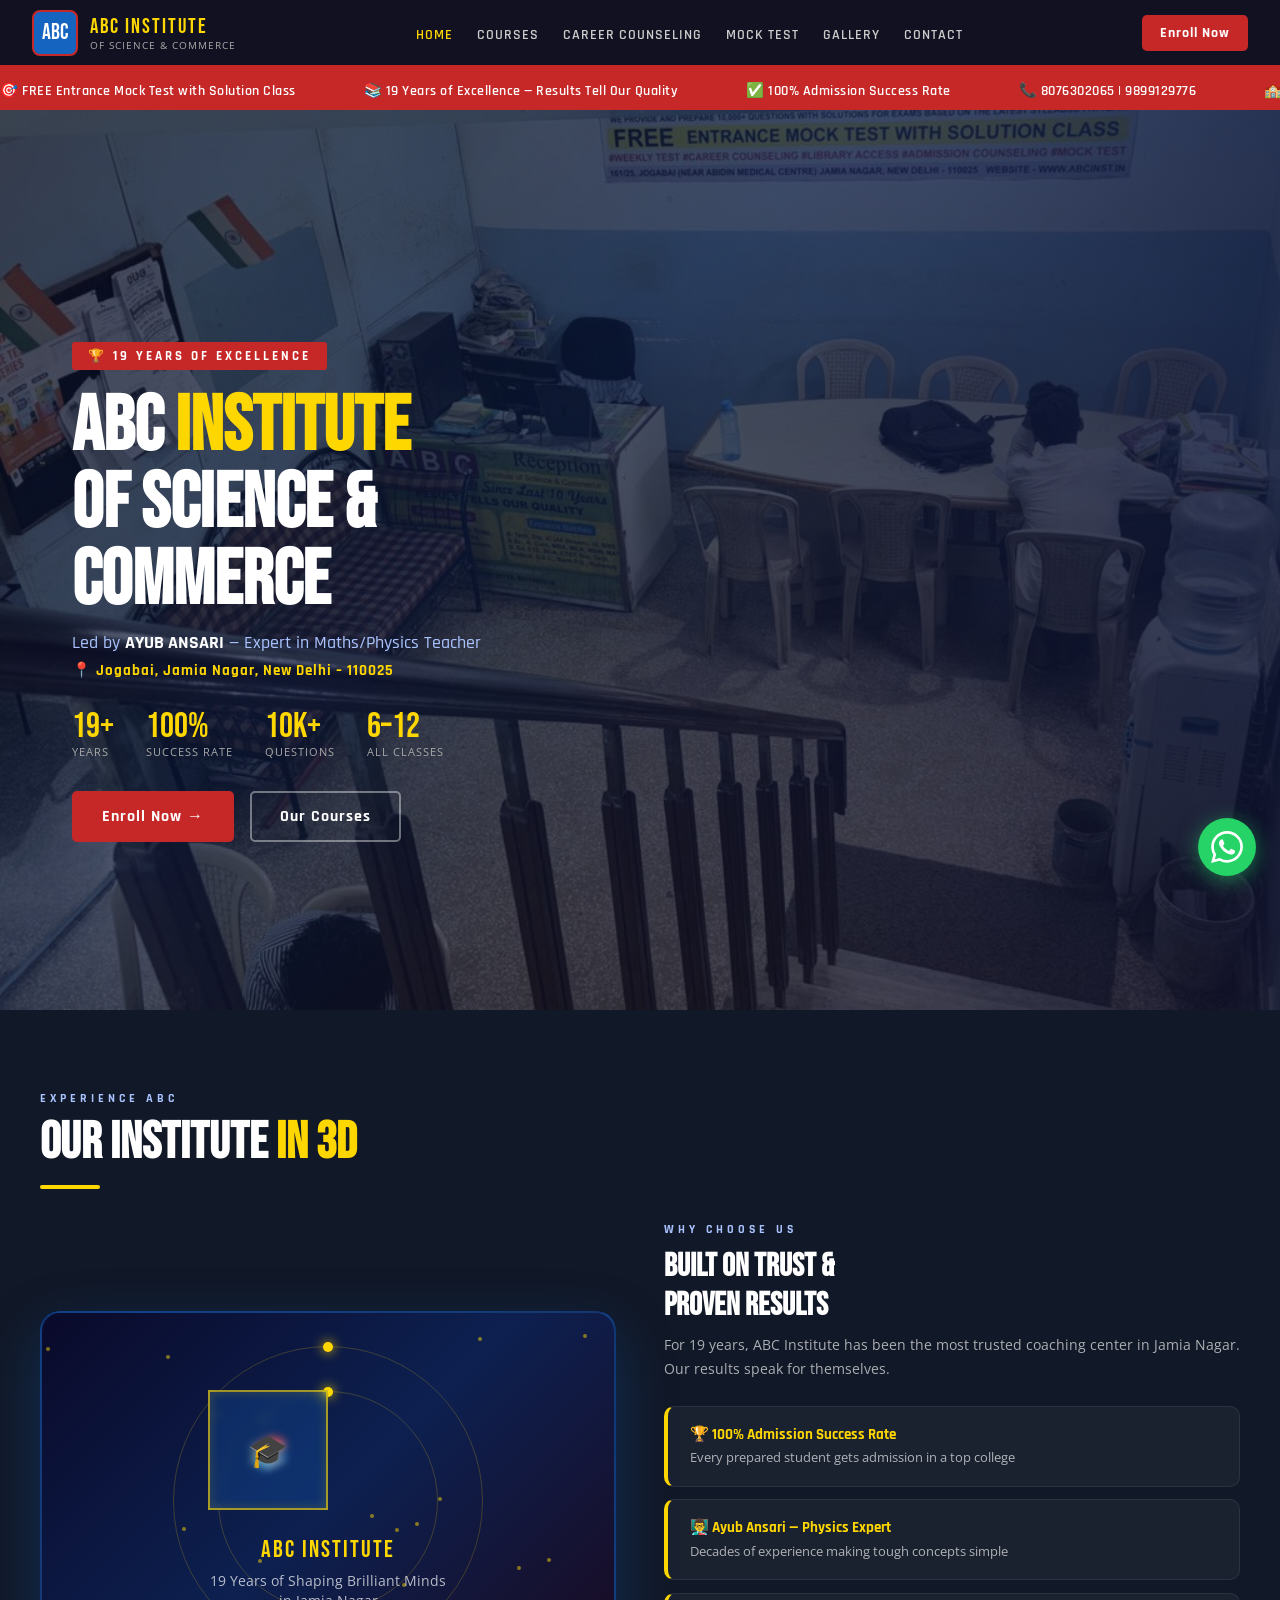
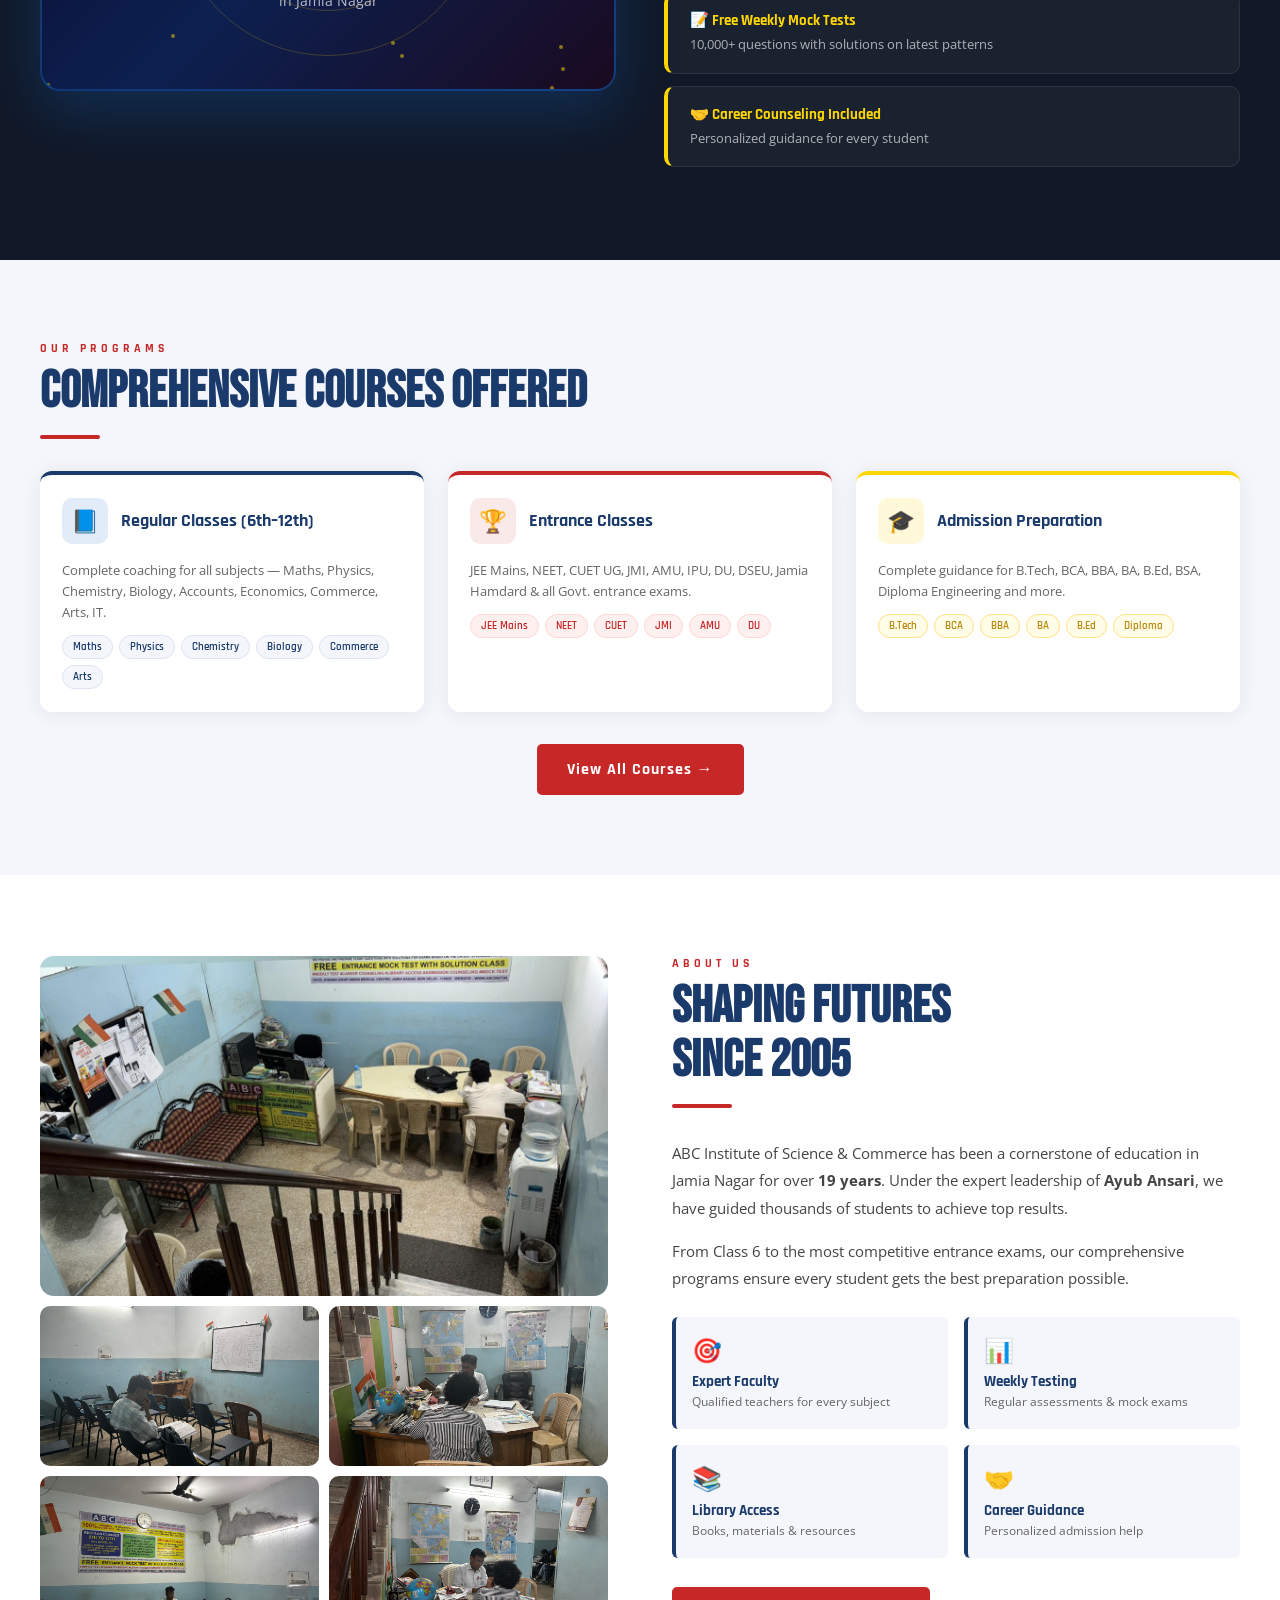
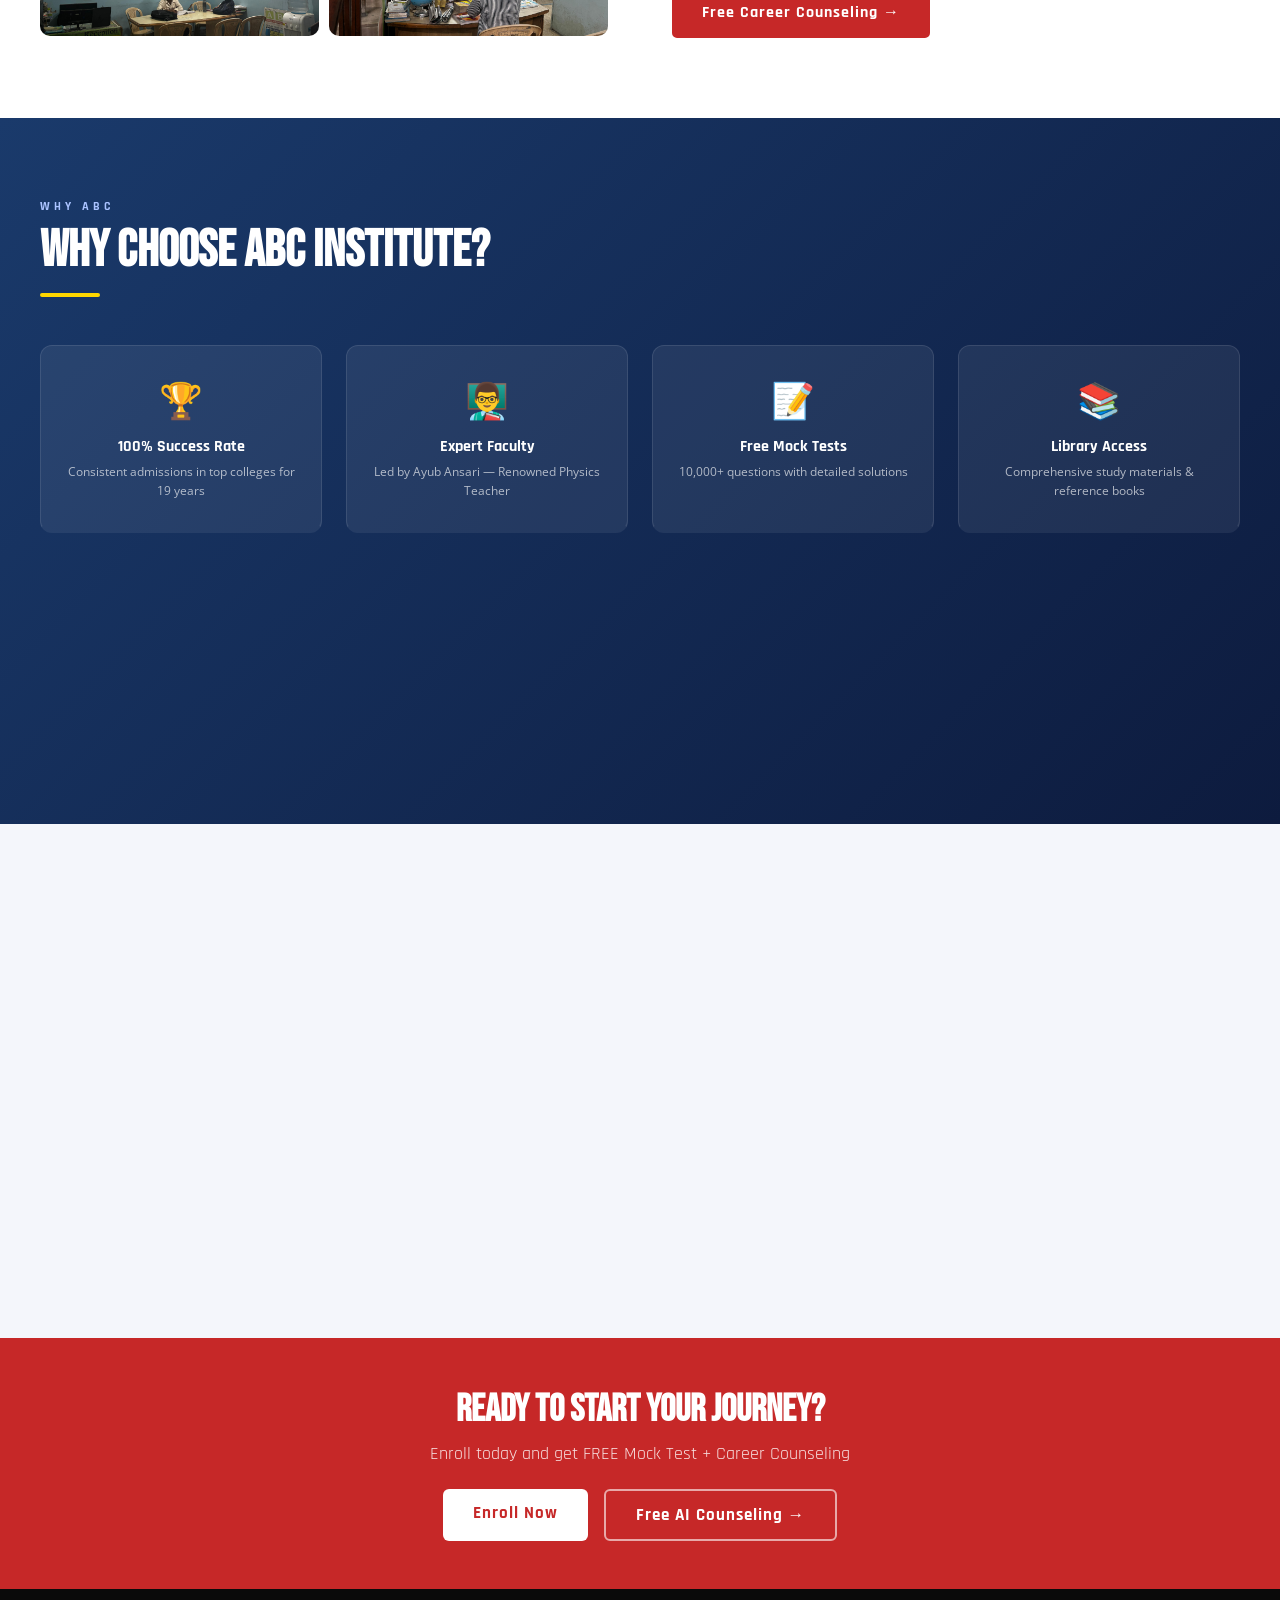
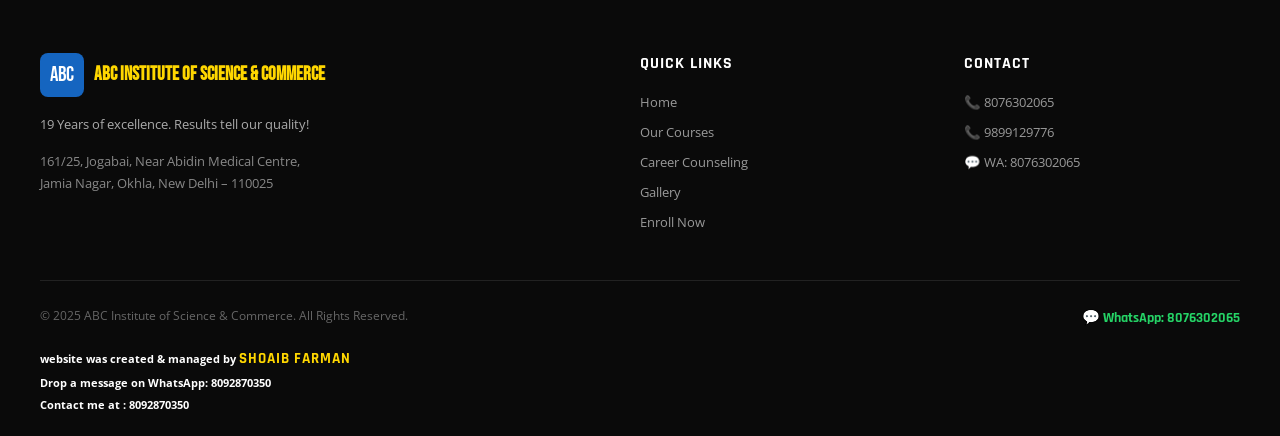
<file: index.html>
<!doctype html>
<html lang="en">
  <head>
    <meta charset="UTF-8" />
    <meta name="viewport" content="width=device-width, initial-scale=1.0" />
    <title>ABC Institute of Science & Commerce | Batla house , Jamia Nagar, okhla New Delhi</title>
    <meta
      name="description"
      content="ABC Institute — 19 years of excellence. Regular classes 6th-12th, JEE, NEET, CUET, JMI, AMU coaching. Led by Ayub Ansari. Jamia Nagar, New Delhi."
    />
    <link rel="stylesheet" href="css/style.css" />
    <link rel="stylesheet" href="css/home.css" />
  </head>
  <body>
    <nav id="navbar">
      <a href="index.html" class="nav-logo">
        <div class="logo-badge">ABC</div>
        <div>
          <span class="abbr">ABC INSTITUTE</span
          ><span class="full">OF SCIENCE &amp; COMMERCE</span>
        </div>
      </a>
      <ul class="nav-links">
        <li><a href="index.html" class="active">Home</a></li>
        <li><a href="courses.html" title="click here to see courses menu !">Courses</a></li>
        <li><a href="counseling.html" title="click here to get free counseling !">Career Counseling</a></li>
        <li><a href="mocktest.html" target="_blank" title="click here to give test online and offline mode !">Mock Test</a></li>
        <li><a href="gallery.html" title="click here to view gallery !">Gallery</a></li>
        <li><a href="contact.html" title="click here to contact us !">Contact</a></li>
      </ul>
      <!-- <a href="login.html" class="nav-cta">Singh up</a>-->
      <a href="contact.html" class="nav-cta">Enroll Now</a>
      <div class="hamburger" id="hamburger">
        <span></span><span></span><span></span>
      </div>
    </nav>
    <div class="mobile-menu" id="mobileMenu">
      <a href="index.html">Home</a>
      <a href="courses.html">Courses</a>
      <a href="counseling.html">Career Counseling</a>
      <a href="mocktest.html">Mock Test</a>
      <a href="gallery.html">Gallery</a>
      <a href="contact.html">Contact</a>
      <!--<a href="login.html" class="link-gold">Singh Up</a>-->
      <a href="contact.html" class="link-gold">Enroll Now →</a>
    </div>

    <div class="marquee-bar">
      <div class="marquee-inner">
        <span>🎯 FREE Entrance Mock Test with Solution Class</span>
        <span>📚 19 Years of Excellence — Results Tell Our Quality</span>
        <span>✅ 100% Admission Success Rate</span>
        <span>📞 8076302065 | 9899129776</span>
        <span
          >🏫 Classes 6th to 12th | JEE | NEET | CUET | JMI | AMU | DU |
          IPU</span
        >
        <span>📍 161/25 Jogabai, Jamia Nagar, New Delhi - 110025</span>
      </div>
    </div>

    <!-- HERO -->
    <section class="hero" id="home">
      <div class="hero-slideshow" id="heroSlideshow"></div>
      <div class="hero-overlay"></div>
      <div class="hero-content">
        <div class="hero-left">
          <div class="hero-badge">🏆 19 YEARS OF EXCELLENCE</div>
          <h1>
            ABC <span>INSTITUTE</span><br />OF SCIENCE &amp;<br />COMMERCE
          </h1>
          <p class="hero-sub">
            Led by <strong class="text-white-bold">AYUB ANSARI</strong> — Expert in
            Maths/Physics Teacher
          </p>
          <p class="hero-leader">📍 Jogabai, Jamia Nagar, New Delhi – 110025</p>
          <div class="hero-stats">
            <div class="stat">
              <div class="num">19+</div>
              <div class="lbl">Years</div>
            </div>
            <div class="stat">
              <div class="num">100%</div>
              <div class="lbl">Success Rate</div>
            </div>
            <div class="stat">
              <div class="num">10K+</div>
              <div class="lbl">Questions</div>
            </div>
            <div class="stat">
              <div class="num">6–12</div>
              <div class="lbl">All Classes</div>
            </div>
          </div>
          <div class="hero-btns">
            <a href="contact.html" class="btn-primary">Enroll Now →</a>
            <a href="courses.html" class="btn-secondary">Our Courses</a>
          </div>
        </div>
        <!-- HERO RIGHT: live photo scroll -->
       <!-- <div class="hero-right">
          <div class="hero-photo-scroll">
            <div class="hps-label">📸 Our Campus — Live Photos</div>
            <div class="hps-track-wrap">
              <div class="hps-track" id="hpsTrack">
                <img src="images/hero_1.jpg" alt="ABC Institute Office" />
                <img src="images/hero_2.jpg" alt="Counseling Room" />
                <img src="images/hero_3.jpg" alt="Reception" />
                <img src="images/hero_4.jpg" alt="Classroom" />
                <img src="images/hero_5.jpg" alt="Study Area" />
              </div>
            </div>
            <div class="hps-stats">
              <div class="hps-stat">
                <span class="hps-num">19+</span
                ><span class="hps-lbl">Years</span>
              </div>
              <div class="hps-stat">
                <span class="hps-num">100%</span
                ><span class="hps-lbl">Success</span>
              </div>
              <div class="hps-stat">
                <span class="hps-num">10K+</span
                ><span class="hps-lbl">Students</span>
              </div>
            </div>
            <a href="contact.html" class="hps-cta"
              >🆓 FREE Mock Test — Enroll Now!</a
            >
          </div> -- END HERO RIGHT -->
        </div>
      </div>
    </section>

    <!-- 3D SCENE -->
    <section class="scene-section">
      <div class="scene-inner">
        <div class="section-label label-light">Experience ABC</div>
        <h2 class="section-title white reveal">
          Our Institute <span class="link-gold">In 3D</span>
        </h2>
        <div class="section-divider gold"></div>
        <div class="scene-grid">
          <div class="scene-canvas">
            <div class="particles-bg" id="cubeParticles"></div>
            <div class="scene-orbits">
              <div class="orbit orbit-1"><div class="orbit-dot"></div></div>
              <div class="orbit orbit-2"><div class="orbit-dot"></div></div>
            </div>
            <div id="cubeWrap" class="cube-wrap">
              <div class="rotating-cube">
                <div class="cube-face front" id="cubeEmoji">🎓</div>
                <div class="cube-face back">📚</div>
                <div class="cube-face left">🏆</div>
                <div class="cube-face right">✅</div>
                <div class="cube-face top">📝</div>
                <div class="cube-face bottom">🌐</div>
              </div>
              <div class="cube-bottom">
                <div class="cube-display-title" id="cubeTitle">
                  ABC INSTITUTE
                </div>
                <div class="cube-display-text" id="cubeText">
                  19 Years of Shaping Brilliant Minds in Jamia Nagar
                </div>
              </div>
            </div>
          </div>
          <div class="scene-text">
            <div class="section-label label-light">Why Choose Us</div>
            <h3 class="scene-heading">
              Built on Trust &amp;<br />Proven Results
            </h3>
            <p class="scene-subtext">
              For 19 years, ABC Institute has been the most trusted coaching
              center in Jamia Nagar. Our results speak for themselves.
            </p>
            <div class="scene-cards">
              <div class="scene-info-card">
                <h4>🏆 100% Admission Success Rate</h4>
                <p>Every prepared student gets admission in a top college</p>
              </div>
              <div class="scene-info-card">
                <h4>👨‍🏫 Ayub Ansari — Physics Expert</h4>
                <p>Decades of experience making tough concepts simple</p>
              </div>
              <div class="scene-info-card">
                <h4>📝 Free Weekly Mock Tests</h4>
                <p>10,000+ questions with solutions on latest patterns</p>
              </div>
              <div class="scene-info-card">
                <h4>🤝 Career Counseling Included</h4>
                <p>Personalized guidance for every student</p>
              </div>
            </div>
          </div>
        </div>
      </div>
    </section>

    <!-- ═══ CAMPUS PHOTO SCROLLER — after 3D scene ═══ -->
   <!-- <section class="campus-scroller-section">
      <div class="cs-header">
        <div class="section-label" class="label-light text-center">
          Our Campus
        </div>
        <h2 class="section-title white" class="text-center">
          Coaching Center <span class="link-gold">Photos</span>
        </h2>
        <div class="section-divider gold divider-center"></div>
      </div>
      <div class="cs-track-wrap">
        <div class="cs-track cs-fwd" id="csTrack1">
          <img src="images/hero_1.jpg" alt="ABC Institute Main Office" />
          <img src="images/hero_2.jpg" alt="Counseling Room" />
          <img src="images/hero_3.jpg" alt="Reception" />
          <img src="images/hero_4.jpg" alt="Classroom" />
          <img src="images/hero_5.jpg" alt="Study Area" />
        </div>
      </div>
      <div class="cs-track-wrap" class="mt-14">
        <div class="cs-track cs-bwd" id="csTrack2">
          <img src="images/hero_4.jpg" alt="Classroom" />
          <img src="images/hero_5.jpg" alt="Study Area" />
          <img src="images/hero_1.jpg" alt="ABC Institute" />
          <img src="images/hero_3.jpg" alt="Reception" />
          <img src="images/hero_2.jpg" alt="Counseling" />
        </div>
      </div>
    </section>-->

    <!-- COURSES PREVIEW -->
    <section class="courses-bg">
      <div class="section-inner">
        <div class="section-label reveal">Our Programs</div>
        <h2 class="section-title reveal">Comprehensive Courses Offered</h2>
        <div class="section-divider reveal"></div>
        <div class="courses-grid">
          <div class="course-card reveal">
            <div class="course-head">
              <div class="course-icon blue">📘</div>
              <h3>Regular Classes (6th–12th)</h3>
            </div>
            <div class="course-body">
              <p>
                Complete coaching for all subjects — Maths, Physics, Chemistry,
                Biology, Accounts, Economics, Commerce, Arts, IT.
              </p>
              <div class="tags">
                <span class="tag">Maths</span><span class="tag">Physics</span
                ><span class="tag">Chemistry</span
                ><span class="tag">Biology</span
                ><span class="tag">Commerce</span><span class="tag">Arts</span>
              </div>
            </div>
          </div>
          <div class="course-card red-top reveal">
            <div class="course-head">
              <div class="course-icon red">🏆</div>
              <h3>Entrance Classes</h3>
            </div>
            <div class="course-body">
              <p>
                JEE Mains, NEET, CUET UG, JMI, AMU, IPU, DU, DSEU, Jamia Hamdard
                &amp; all Govt. entrance exams.
              </p>
              <div class="tags">
                <span class="tag red">JEE Mains</span
                ><span class="tag red">NEET</span
                ><span class="tag red">CUET</span
                ><span class="tag red">JMI</span><span class="tag red">AMU</span
                ><span class="tag red">DU</span>
              </div>
            </div>
          </div>
          <div class="course-card gold-top reveal">
            <div class="course-head">
              <div class="course-icon gold">🎓</div>
              <h3>Admission Preparation</h3>
            </div>
            <div class="course-body">
              <p>
                Complete guidance for B.Tech, BCA, BBA, BA, B.Ed, BSA, Diploma
                Engineering and more.
              </p>
              <div class="tags">
                <span class="tag gold">B.Tech</span
                ><span class="tag gold">BCA</span
                ><span class="tag gold">BBA</span
                ><span class="tag gold">BA</span
                ><span class="tag gold">B.Ed</span
                ><span class="tag gold">Diploma</span>
              </div>
            </div>
          </div>
        </div>
        <div class="section-cta-center">
          <a href="courses.html" class="btn-primary">View All Courses →</a>
        </div>
      </div>
    </section>

    <!-- ABOUT -->
    <section>
      <div class="section-inner">
        <div class="about-grid">
          <div>
            <img
              src="images/hero_1.jpg"
              alt="ABC Institute"
              class="about-img-main reveal"
              id="aboutMainImg"
            />
            <div class="about-img-row">
              <img src="images/hero_3.jpg" alt="Reception" class="reveal" />
              <img src="images/hero_4.jpg" alt="Classroom" class="reveal" />
              <img src="images/hero_5.jpg" alt="Study Area" class="reveal" />
              <img src="images/hero_2.jpg" alt="Counseling" class="reveal" />
            </div>
          </div>
          <div class="about-text reveal">
            <div class="section-label">About Us</div>
            <h2 class="section-title">Shaping Futures<br />Since 2005</h2>
            <div class="section-divider"></div>
            <p>
              ABC Institute of Science &amp; Commerce has been a cornerstone of
              education in Jamia Nagar for over <strong>19 years</strong>. Under
              the expert leadership of <strong>Ayub Ansari</strong>, we have
              guided thousands of students to achieve top results.
            </p>
            <p>
              From Class 6 to the most competitive entrance exams, our
              comprehensive programs ensure every student gets the best
              preparation possible.
            </p>
            <div class="about-pillars">
              <div class="pillar">
                <div class="icon">🎯</div>
                <h4>Expert Faculty</h4>
                <p>Qualified teachers for every subject</p>
              </div>
              <div class="pillar">
                <div class="icon">📊</div>
                <h4>Weekly Testing</h4>
                <p>Regular assessments &amp; mock exams</p>
              </div>
              <div class="pillar">
                <div class="icon">📚</div>
                <h4>Library Access</h4>
                <p>Books, materials &amp; resources</p>
              </div>
              <div class="pillar">
                <div class="icon">🤝</div>
                <h4>Career Guidance</h4>
                <p>Personalized admission help</p>
              </div>
            </div>
            <div class="btn-mt">
              <a href="counseling.html" class="btn-primary"
                >Free Career Counseling →</a
              >
            </div>
          </div>
        </div>
      </div>
    </section>

    <!-- FEATURES -->
    <section class="features-bg">
      <div class="section-inner">
        <div class="section-label label-light">Why ABC</div>
        <h2 class="section-title white reveal">Why Choose ABC Institute?</h2>
        <div class="section-divider gold divider-mb3"></div>
        <div class="features-grid">
          <div class="feat-card reveal">
            <div class="feat-icon">🏆</div>
            <h4>100% Success Rate</h4>
            <p>Consistent admissions in top colleges for 19 years</p>
          </div>
          <div class="feat-card reveal">
            <div class="feat-icon">👨‍🏫</div>
            <h4>Expert Faculty</h4>
            <p>Led by Ayub Ansari — Renowned Physics Teacher</p>
          </div>
          <div class="feat-card reveal">
            <div class="feat-icon">📝</div>
            <h4>Free Mock Tests</h4>
            <p>10,000+ questions with detailed solutions</p>
          </div>
          <div class="feat-card reveal">
            <div class="feat-icon">📚</div>
            <h4>Library Access</h4>
            <p>Comprehensive study materials &amp; reference books</p>
          </div>
          <div class="feat-card reveal">
            <div class="feat-icon">🧭</div>
            <h4>Career Counseling</h4>
            <p>Personalized guidance for every student</p>
          </div>
          <div class="feat-card reveal">
            <div class="feat-icon">🌐</div>
            <h4>Distance Learning</h4>
            <p>Flexible programs for working professionals</p>
          </div>
          <div class="feat-card reveal">
            <div class="feat-icon">📅</div>
            <h4>Weekly Tests</h4>
            <p>Regular assessments to track exam readiness</p>
          </div>
          <div class="feat-card reveal">
            <div class="feat-icon">🏫</div>
            <h4>All Streams</h4>
            <p>Science, Commerce, Arts — Class 6 to 12</p>
          </div>
        </div>
      </div>
    </section>

    <!-- TESTIMONIALS -->
    <section class="testi-bg">
      <div class="section-inner">
        <div class="section-label reveal">Student Reviews</div>
        <h2 class="section-title reveal">What Our Students Say</h2>
        <div class="section-divider reveal"></div>
        <div class="testi-grid">
          <div class="testi-card reveal">
            <div class="stars">★★★★★</div>
            <p>
              "ABC Institute helped me crack JMI entrance. Ayub sir's teaching
              is exceptional. Mock tests were exactly like the real exam!"
            </p>
            <div class="testi-author">
              <div class="avatar">AR</div>
              <div>
                <div class="name">Ahmed Raza</div>
                <div class="role">JMI Entrance — Cleared ✅</div>
              </div>
            </div>
          </div>
          <div class="testi-card reveal">
            <div class="stars">★★★★★</div>
            <p>
              "Best coaching in Jamia Nagar. Got DU admission after preparing
              here. Faculty is very supportive and study material is excellent."
            </p>
            <div class="testi-author">
              <div class="avatar">SN</div>
              <div>
                <div class="name">Sana Naaz</div>
                <div class="role">DU Admission — Secured ✅</div>
              </div>
            </div>
          </div>
          <div class="testi-card reveal">
            <div class="stars">★★★★★</div>
            <p>
              "Prepared for CUET from ABC Institute and got selected. Weekly
              tests built my confidence. Highly recommended!"
            </p>
            <div class="testi-author">
              <div class="avatar">MK</div>
              <div>
                <div class="name">Mohammad Kaif</div>
                <div class="role">CUET — Qualified ✅</div>
              </div>
            </div>
          </div>
        </div>
      </div>
    </section>

    <!-- CTA STRIP -->
    <section class="cta-red-section">
      <div class="section-inner">
        <h2 class="cta-heading">Ready to Start Your Journey?</h2>
        <p class="cta-sub">
          Enroll today and get FREE Mock Test + Career Counseling
        </p>
        <div class="cta-btns-row">
          <a href="contact.html" class="btn-cta-white">Enroll Now</a>
          <a href="counseling.html" class="btn-cta-outline"
            >Free AI Counseling →</a
          >
        </div>
      </div>
    </section>

    <!-- FOOTER -->
    <footer>
      <div class="footer-inner">
        <div class="footer-grid">
          <div class="footer-brand">
            <div class="logo-area">
              <div class="fb">ABC</div>
              <h3>ABC Institute of Science &amp; Commerce</h3>
            </div>
            <p>19 Years of excellence. Results tell our quality!</p>
            <address>
              161/25, Jogabai, Near Abidin Medical Centre,<br />Jamia Nagar,
              Okhla, New Delhi – 110025
            </address>
          </div>
          <div>
            <h4>Quick Links</h4>
            <ul>
              <li><a href="index.html">Home</a></li>
              <li><a href="courses.html">Our Courses</a></li>
              <li><a href="counseling.html">Career Counseling</a></li>
              <li><a href="gallery.html">Gallery</a></li>
              <li><a href="contact.html">Enroll Now</a></li>
            </ul>
          </div>
          <div>
            <h4>Contact</h4>
            <ul>
              <li><a href="tel:8076302065">📞 8076302065</a></li>
              <li><a href="tel:9899129776">📞 9899129776</a></li>
              <li>
                <a href="https://wa.me/918076302065">💬 WA: 8076302065</a>
              </li>
            </ul>
          </div>
        </div>
        <div class="footer-bottom">
          <p>
            © 2025 ABC Institute of Science &amp; Commerce. All Rights Reserved.
          </p>
            <div class="wa-num">
            <a href="https://wa.me/918076302065" target="_blank"
              >💬 WhatsApp: 8076302065</a
            >
          </div>
        </div>
        <br>
        <div>
          <ul type="square">
            <li> <h6>website was created & managed by <strong class="hero-leader">SHOAIB FARMAN</strong></h6></li>
            <li><h6>Drop a message on WhatsApp: 8092870350</h6></li>
            <li><h6>Contact me at : 8092870350</h6></li>
            
          </ul>
        </div>
      </div>
    </footer>
    <a
      href="https://wa.me/918076302065"
      target="_blank"
      class="wa-float"
      title="WhatsApp Us"
    >
      <svg viewBox="0 0 24 24">
        <path
          d="M17.472 14.382c-.297-.149-1.758-.867-2.03-.967-.273-.099-.471-.148-.67.15-.197.297-.767.966-.94 1.164-.173.199-.347.223-.644.075-.297-.15-1.255-.463-2.39-1.475-.883-.788-1.48-1.761-1.653-2.059-.173-.297-.018-.458.13-.606.134-.133.298-.347.446-.52.149-.174.198-.298.298-.497.099-.198.05-.371-.025-.52-.075-.149-.669-1.612-.916-2.207-.242-.579-.487-.5-.669-.51-.173-.008-.371-.01-.57-.01-.198 0-.52.074-.792.372-.272.297-1.04 1.016-1.04 2.479 0 1.462 1.065 2.875 1.213 3.074.149.198 2.096 3.2 5.077 4.487.709.306 1.262.489 1.694.625.712.227 1.36.195 1.871.118.571-.085 1.758-.719 2.006-1.413.248-.694.248-1.289.173-1.413-.074-.124-.272-.198-.57-.347m-5.421 7.403h-.004a9.87 9.87 0 01-5.031-1.378l-.361-.214-3.741.982.998-3.648-.235-.374a9.86 9.86 0 01-1.51-5.26c.001-5.45 4.436-9.884 9.888-9.884 2.64 0 5.122 1.03 6.988 2.898a9.825 9.825 0 012.893 6.994c-.003 5.45-4.437 9.884-9.885 9.884m8.413-18.297A11.815 11.815 0 0012.05 0C5.495 0 .16 5.335.157 11.892c0 2.096.547 4.142 1.588 5.945L.057 24l6.305-1.654a11.882 11.882 0 005.683 1.448h.005c6.554 0 11.89-5.335 11.893-11.893a11.821 11.821 0 00-3.48-8.413z"
        />
      </svg>
    </a>
    <script src="js/main.js"></script>
    <script src="js/home.js"></script>
  </body>
</html>
</file>
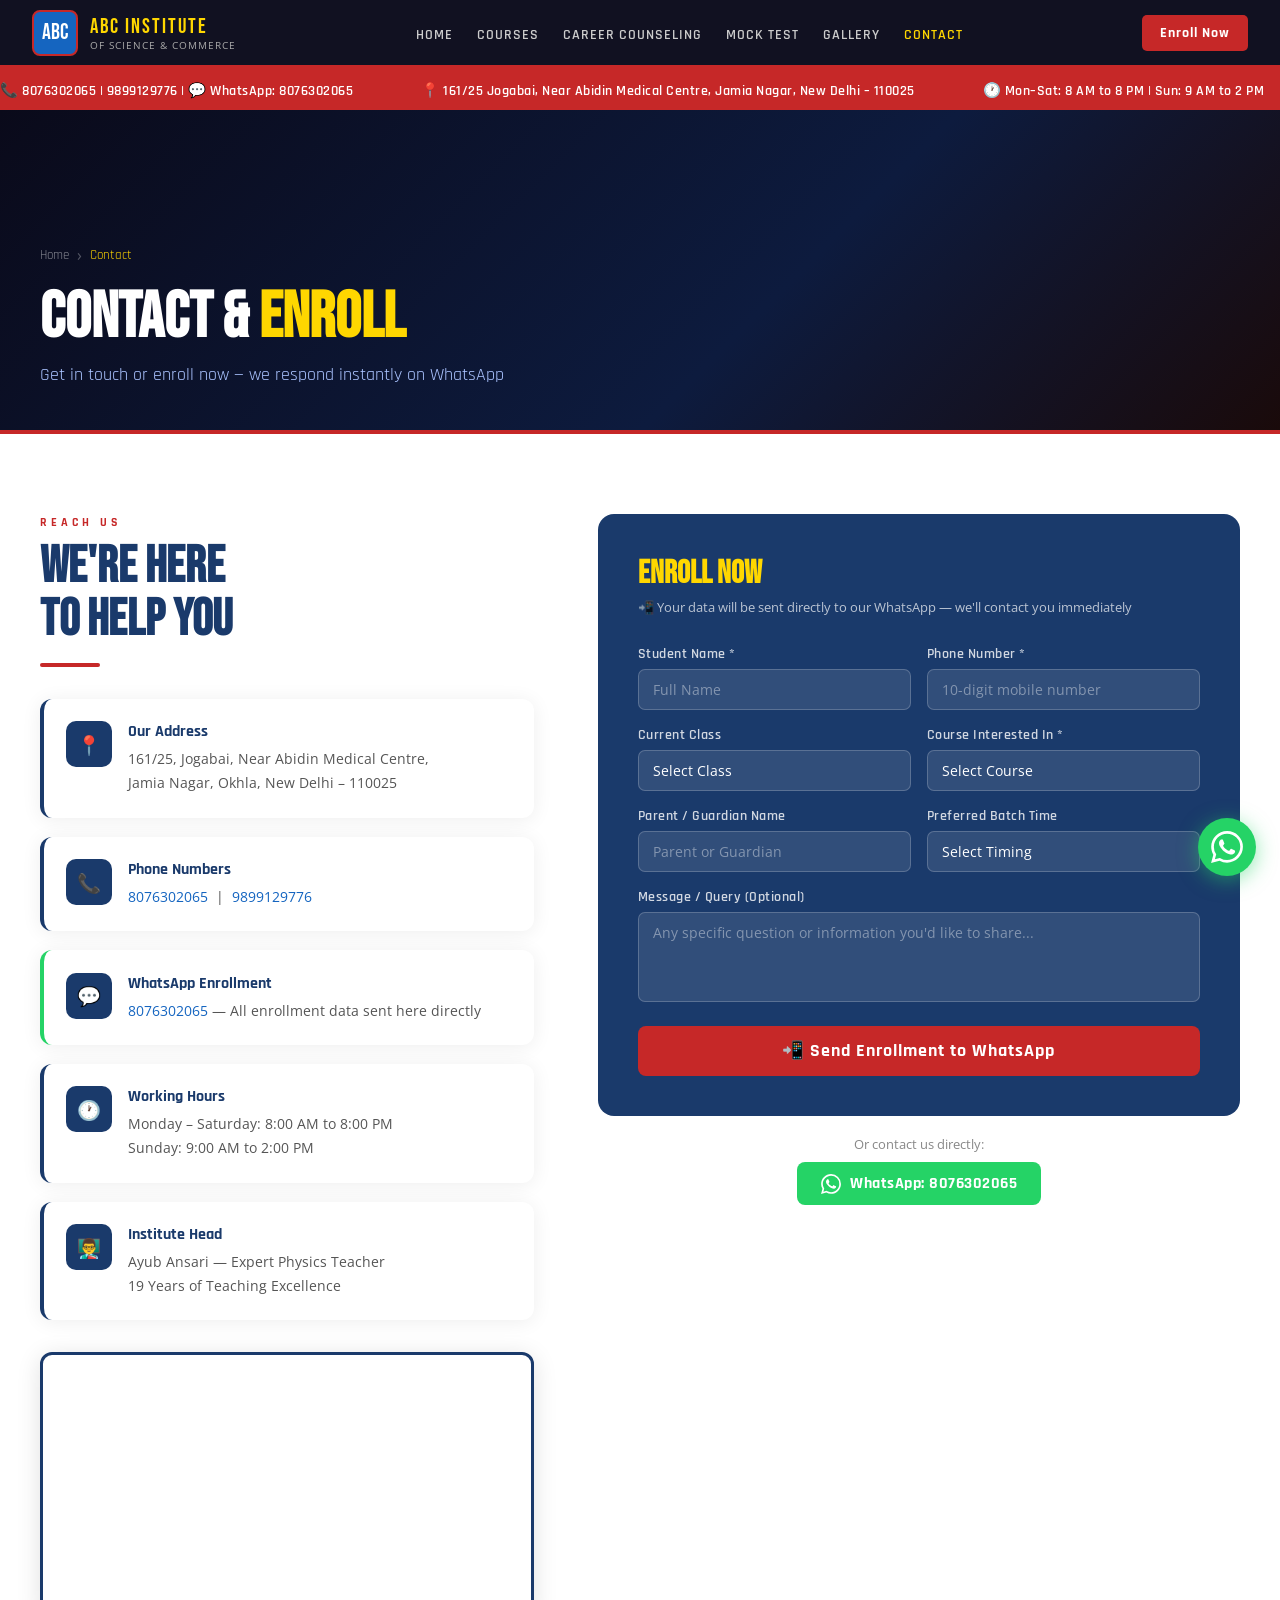
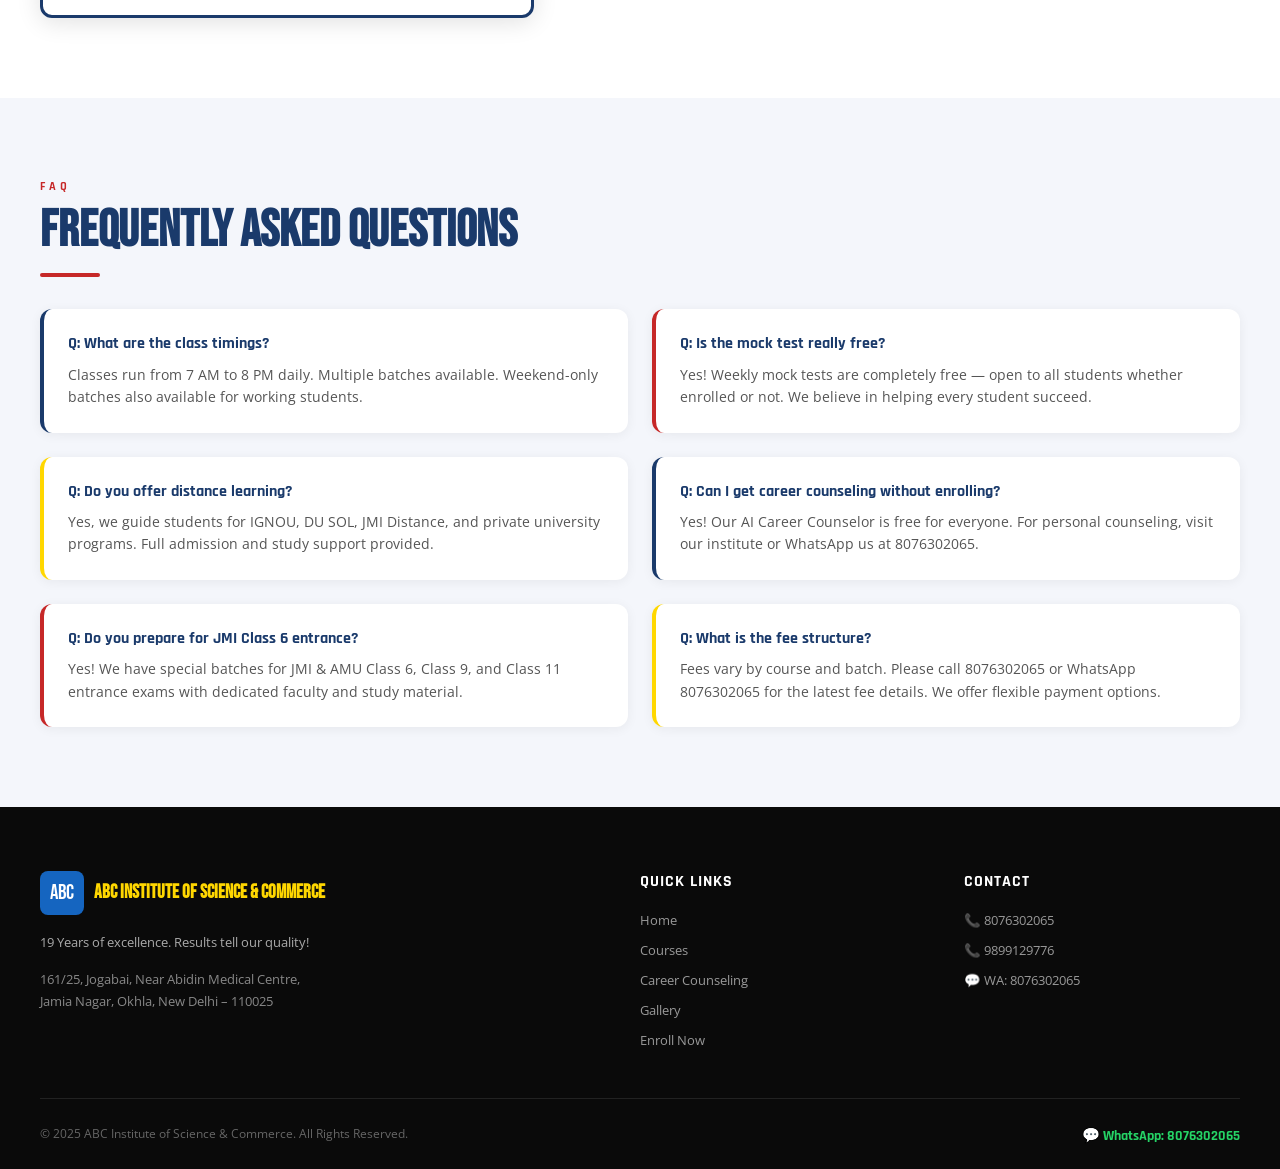
<file: contact.html>
<!doctype html>
<html lang="en">
  <head>
    <meta charset="UTF-8" />
    <meta name="viewport" content="width=device-width, initial-scale=1.0" />
    <title>Contact & Enroll | ABC Institute of Science & Commerce</title>
    <link rel="stylesheet" href="css/style.css" />
    <link rel="stylesheet" href="css/contact.css" />
  </head>
  <body>
    <nav id="navbar">
      <a href="index.html" class="nav-logo">
        <div class="logo-badge">ABC</div>
        <div>
          <span class="abbr">ABC INSTITUTE</span
          ><span class="full">OF SCIENCE &amp; COMMERCE</span>
        </div>
      </a>
      <ul class="nav-links">
        <li><a href="index.html">Home</a></li>
        <li><a href="courses.html" title="click here to see courses menu !">Courses</a></li>
        <li><a href="counseling.html" title="click here to get free counseling !">Career Counseling</a></li>
        <li><a href="mocktest.html" target="_blank" title="click here to give test online and offline mode !">Mock Test</a></li>
        <li><a href="gallery.html" title="click here to view gallery !">Gallery</a></li>
        <li><a href="contact.html" class="active" title="click here to contact us !">Contact</a></li>
      </ul>
      <a href="#enroll" class="nav-cta">Enroll Now</a>
      <div class="hamburger" id="hamburger">
        <span></span><span></span><span></span>
      </div>
    </nav>
    <div class="mobile-menu" id="mobileMenu">
      <a href="index.html">Home</a><a href="courses.html">Courses</a>
      <a href="counseling.html">Career Counseling</a
      ><a href="gallery.html">Gallery</a> <a href="contact.html">Contact</a
      ><a href="#enroll" class="link-gold">Enroll Now →</a>
    </div>
    <div class="marquee-bar">
      <div class="marquee-inner">
        <span>📞 8076302065 | 9899129776 | 💬 WhatsApp: 8076302065</span>
        <span
          >📍 161/25 Jogabai, Near Abidin Medical Centre, Jamia Nagar, New Delhi
          – 110025</span
        >
        <span>🕐 Mon–Sat: 8 AM to 8 PM | Sun: 9 AM to 2 PM</span>
      </div>
    </div>

    <!-- HERO -->
    <div class="contact-hero">
      <div class="contact-hero-inner">
        <div class="breadcrumb">
          <a href="index.html" class="breadcrumb-link">Home</a>
          <span class="breadcrumb-sep">›</span>
          <span class="breadcrumb-current">Contact</span>
        </div>
        <h1>Contact &amp; <span>Enroll</span></h1>
        <p>Get in touch or enroll now — we respond instantly on WhatsApp</p>
      </div>
    </div>

    <!-- CONTACT + FORM SECTION -->
    <section class="section-pad" id="enroll">
      <div class="section-inner">
        <div class="contact-grid">
          <!-- LEFT: INFO -->
          <div>
            <div class="section-label reveal">Reach Us</div>
            <h2 class="section-title reveal">We're Here<br />to Help You</h2>
            <div class="section-divider reveal"></div>

            <div class="contact-info-cards">
              <div class="ci-card reveal">
                <div class="ci-icon">📍</div>
                <div>
                  <strong>Our Address</strong>
                  <p>
                    161/25, Jogabai, Near Abidin Medical Centre,<br />Jamia
                    Nagar, Okhla, New Delhi – 110025
                  </p>
                </div>
              </div>
              <div class="ci-card reveal">
                <div class="ci-icon">📞</div>
                <div>
                  <strong>Phone Numbers</strong>
                  <p>
                    <a href="tel:8076302065">8076302065</a> &nbsp;|&nbsp;
                    <a href="tel:9899129776">9899129776</a>
                  </p>
                </div>
              </div>
              <div class="ci-card reveal ci-wa">
                <div class="ci-icon ci-icon-wa">💬</div>
                <div>
                  <strong>WhatsApp Enrollment</strong>
                  <p>
                    <a href="https://wa.me/918076302065" target="_blank"
                      >8076302065</a
                    >
                    — All enrollment data sent here directly
                  </p>
                </div>
              </div>
              <div class="ci-card reveal">
                <div class="ci-icon">🕐</div>
                <div>
                  <strong>Working Hours</strong>
                  <p>
                    Monday – Saturday: 8:00 AM to 8:00 PM<br />Sunday: 9:00 AM
                    to 2:00 PM
                  </p>
                </div>
              </div>
              <div class="ci-card reveal">
                <div class="ci-icon">👨‍🏫</div>
                <div>
                  <strong>Institute Head</strong>
                  <p>
                    Ayub Ansari — Expert Physics Teacher<br />19 Years of
                    Teaching Excellence
                  </p>
                </div>
              </div>
            </div>

            <!-- MAP -->
            <div class="map-embed reveal mt-map">
              <iframe
                src="https://maps.google.com/maps?q=Jogabai+Jamia+Nagar+Okhla+New+Delhi+110025&output=embed"
                allowfullscreen
                loading="lazy"
                referrerpolicy="no-referrer-when-downgrade"
                title="ABC Institute Location"
              ></iframe>
            </div>
          </div>

          <!-- RIGHT: FORM -->
          <div id="enrollForm">
            <div class="enroll-form-wrap reveal">
              <h3>Enroll Now</h3>
              <p class="sub">
                📲 Your data will be sent directly to our WhatsApp — we'll
                contact you immediately
              </p>

              <div class="form-row">
                <div class="form-group">
                  <label>Student Name *</label>
                  <input
                    type="text"
                    id="f_name"
                    placeholder="Full Name"
                    required
                  />
                </div>
                <div class="form-group">
                  <label>Phone Number *</label>
                  <input
                    type="tel"
                    id="f_phone"
                    placeholder="10-digit mobile number"
                    required
                  />
                </div>
              </div>

              <div class="form-row">
                <div class="form-group">
                  <label>Current Class</label>
                  <select id="f_class">
                    <option value="">Select Class</option>
                    <option>Class 6</option>
                    <option>Class 7</option>
                    <option>Class 8</option>
                    <option>Class 9</option>
                    <option>Class 10</option>
                    <option>Class 11 (Science)</option>
                    <option>Class 11 (Commerce)</option>
                    <option>Class 11 (Arts)</option>
                    <option>Class 12 (Science)</option>
                    <option>Class 12 (Commerce)</option>
                    <option>Class 12 (Arts)</option>
                    <option>Class 12 Passed</option>
                    <option>Working Professional</option>
                  </select>
                </div>
                <div class="form-group">
                  <label>Course Interested In *</label>
                  <select id="f_course">
                    <option value="">Select Course</option>
                    <option>Regular Classes (6th–12th)</option>
                    <option>JEE Mains Coaching</option>
                    <option>NEET Coaching</option>
                    <option>CUET UG Coaching</option>
                    <option>JMI Entrance</option>
                    <option>AMU Entrance</option>
                    <option>DU / IPU Entrance</option>
                    <option>DSEU / Jamia Hamdard</option>
                    <option>JMI/AMU Class 6, 9, 11</option>
                    <option>Distance Learning (IGNOU/SOL)</option>
                    <option>B.Tech Admission Guidance</option>
                    <option>BCA / BBA / BA Guidance</option>
                    <option>Diploma Engineering</option>
                    <option>Free Mock Test</option>
                    <option>Career Counseling</option>
                  </select>
                </div>
              </div>

              <div class="form-row">
                <div class="form-group">
                  <label>Parent / Guardian Name</label>
                  <input
                    type="text"
                    id="f_parent"
                    placeholder="Parent or Guardian"
                  />
                </div>
                <div class="form-group">
                  <label>Preferred Batch Time</label>
                  <select id="f_batch">
                    <option value="">Select Timing</option>
                    <option>Morning (7–9 AM)</option>
                    <option>Mid-Morning (9–11 AM)</option>
                    <option>Afternoon (12–2 PM)</option>
                    <option>Evening (4–6 PM)</option>
                    <option>Evening (6–8 PM)</option>
                    <option>Weekend Only</option>
                  </select>
                </div>
              </div>

              <div class="form-group">
                <label>Message / Query (Optional)</label>
                <textarea
                  id="f_msg"
                  placeholder="Any specific question or information you'd like to share..."
                ></textarea>
              </div>

              <button class="btn-submit" id="btnSubmit">
                📲 Send Enrollment to WhatsApp
              </button>

              <div class="success-msg" id="successMsg">
                ✅ Opening WhatsApp with your enrollment details...
              </div>
            </div>

            <!-- Direct WhatsApp -->
            <div class="wa-direct-wrap">
              <p class="wa-direct-hint">Or contact us directly:</p>
              <a
                href="https://wa.me/918076302065"
                target="_blank"
                class="wa-btn"
              >
                <svg viewBox="0 0 24 24">
                  <path
                    d="M17.472 14.382c-.297-.149-1.758-.867-2.03-.967-.273-.099-.471-.148-.67.15-.197.297-.767.966-.94 1.164-.173.199-.347.223-.644.075-.297-.15-1.255-.463-2.39-1.475-.883-.788-1.48-1.761-1.653-2.059-.173-.297-.018-.458.13-.606.134-.133.298-.347.446-.52.149-.174.198-.298.298-.497.099-.198.05-.371-.025-.52-.075-.149-.669-1.612-.916-2.207-.242-.579-.487-.5-.669-.51-.173-.008-.371-.01-.57-.01-.198 0-.52.074-.792.372-.272.297-1.04 1.016-1.04 2.479 0 1.462 1.065 2.875 1.213 3.074.149.198 2.096 3.2 5.077 4.487.709.306 1.262.489 1.694.625.712.227 1.36.195 1.871.118.571-.085 1.758-.719 2.006-1.413.248-.694.248-1.289.173-1.413-.074-.124-.272-.198-.57-.347m-5.421 7.403h-.004a9.87 9.87 0 01-5.031-1.378l-.361-.214-3.741.982.998-3.648-.235-.374a9.86 9.86 0 01-1.51-5.26c.001-5.45 4.436-9.884 9.888-9.884 2.64 0 5.122 1.03 6.988 2.898a9.825 9.825 0 012.893 6.994c-.003 5.45-4.437 9.884-9.885 9.884m8.413-18.297A11.815 11.815 0 0012.05 0C5.495 0 .16 5.335.157 11.892c0 2.096.547 4.142 1.588 5.945L.057 24l6.305-1.654a11.882 11.882 0 005.683 1.448h.005c6.554 0 11.89-5.335 11.893-11.893a11.821 11.821 0 00-3.48-8.413z"
                  />
                </svg>
                WhatsApp: 8076302065
              </a>
            </div>
          </div>
        </div>
      </div>
    </section>

    <!-- FAQ STRIP -->
    <section class="section-gray section-pad">
      <div class="section-inner">
        <div class="section-label reveal">FAQ</div>
        <h2 class="section-title reveal">Frequently Asked Questions</h2>
        <div class="section-divider reveal"></div>
        <div class="faq-grid">
          <div class="faq-card faq-blue reveal">
            <h4 class="faq-q">Q: What are the class timings?</h4>
            <p class="faq-a">
              Classes run from 7 AM to 8 PM daily. Multiple batches available.
              Weekend-only batches also available for working students.
            </p>
          </div>
          <div class="faq-card faq-red reveal">
            <h4 class="faq-q">Q: Is the mock test really free?</h4>
            <p class="faq-a">
              Yes! Weekly mock tests are completely free — open to all students
              whether enrolled or not. We believe in helping every student
              succeed.
            </p>
          </div>
          <div class="faq-card faq-gold reveal">
            <h4 class="faq-q">Q: Do you offer distance learning?</h4>
            <p class="faq-a">
              Yes, we guide students for IGNOU, DU SOL, JMI Distance, and
              private university programs. Full admission and study support
              provided.
            </p>
          </div>
          <div class="faq-card faq-blue reveal">
            <h4 class="faq-q">
              Q: Can I get career counseling without enrolling?
            </h4>
            <p class="faq-a">
              Yes! Our AI Career Counselor is free for everyone. For personal
              counseling, visit our institute or WhatsApp us at 8076302065.
            </p>
          </div>
          <div class="faq-card faq-red reveal">
            <h4 class="faq-q">Q: Do you prepare for JMI Class 6 entrance?</h4>
            <p class="faq-a">
              Yes! We have special batches for JMI &amp; AMU Class 6, Class 9,
              and Class 11 entrance exams with dedicated faculty and study
              material.
            </p>
          </div>
          <div class="faq-card faq-gold reveal">
            <h4 class="faq-q">Q: What is the fee structure?</h4>
            <p class="faq-a">
              Fees vary by course and batch. Please call 8076302065 or WhatsApp
              8076302065 for the latest fee details. We offer flexible payment
              options.
            </p>
          </div>
        </div>
      </div>
    </section>

    <!-- FOOTER -->
    <footer>
      <div class="footer-inner">
        <div class="footer-grid">
          <div class="footer-brand">
            <div class="logo-area">
              <div class="fb">ABC</div>
              <h3>ABC Institute of Science &amp; Commerce</h3>
            </div>
            <p>19 Years of excellence. Results tell our quality!</p>
            <address>
              161/25, Jogabai, Near Abidin Medical Centre,<br />Jamia Nagar,
              Okhla, New Delhi – 110025
            </address>
          </div>
          <div>
            <h4>Quick Links</h4>
            <ul>
              <li><a href="index.html">Home</a></li>
              <li><a href="courses.html">Courses</a></li>
              <li><a href="counseling.html">Career Counseling</a></li>
              <li><a href="gallery.html">Gallery</a></li>
              <li><a href="contact.html">Enroll Now</a></li>
            </ul>
          </div>
          <div>
            <h4>Contact</h4>
            <ul>
              <li><a href="tel:8076302065">📞 8076302065</a></li>
              <li><a href="tel:9899129776">📞 9899129776</a></li>
              <li>
                <a href="https://wa.me/918076302065">💬 WA: 8076302065</a>
              </li>
            </ul>
          </div>
        </div>
        <div class="footer-bottom">
          <p>
            © 2025 ABC Institute of Science &amp; Commerce. All Rights Reserved.
          </p>
          <div class="wa-num">
            <a href="https://wa.me/918076302065" target="_blank"
              >💬 WhatsApp: 8076302065</a
            >
          </div>
        </div>
      </div>
    </footer>
    <a
      href="https://wa.me/918076302065"
      target="_blank"
      class="wa-float"
      title="WhatsApp Us"
    >
      <svg viewBox="0 0 24 24">
        <path
          d="M17.472 14.382c-.297-.149-1.758-.867-2.03-.967-.273-.099-.471-.148-.67.15-.197.297-.767.966-.94 1.164-.173.199-.347.223-.644.075-.297-.15-1.255-.463-2.39-1.475-.883-.788-1.48-1.761-1.653-2.059-.173-.297-.018-.458.13-.606.134-.133.298-.347.446-.52.149-.174.198-.298.298-.497.099-.198.05-.371-.025-.52-.075-.149-.669-1.612-.916-2.207-.242-.579-.487-.5-.669-.51-.173-.008-.371-.01-.57-.01-.198 0-.52.074-.792.372-.272.297-1.04 1.016-1.04 2.479 0 1.462 1.065 2.875 1.213 3.074.149.198 2.096 3.2 5.077 4.487.709.306 1.262.489 1.694.625.712.227 1.36.195 1.871.118.571-.085 1.758-.719 2.006-1.413.248-.694.248-1.289.173-1.413-.074-.124-.272-.198-.57-.347m-5.421 7.403h-.004a9.87 9.87 0 01-5.031-1.378l-.361-.214-3.741.982.998-3.648-.235-.374a9.86 9.86 0 01-1.51-5.26c.001-5.45 4.436-9.884 9.888-9.884 2.64 0 5.122 1.03 6.988 2.898a9.825 9.825 0 012.893 6.994c-.003 5.45-4.437 9.884-9.885 9.884m8.413-18.297A11.815 11.815 0 0012.05 0C5.495 0 .16 5.335.157 11.892c0 2.096.547 4.142 1.588 5.945L.057 24l6.305-1.654a11.882 11.882 0 005.683 1.448h.005c6.554 0 11.89-5.335 11.893-11.893a11.821 11.821 0 00-3.48-8.413z"
        />
      </svg>
    </a>

    <script src="js/main.js"></script>
    <script src="js/contact.js"></script>
  </body>
</html>
</file>
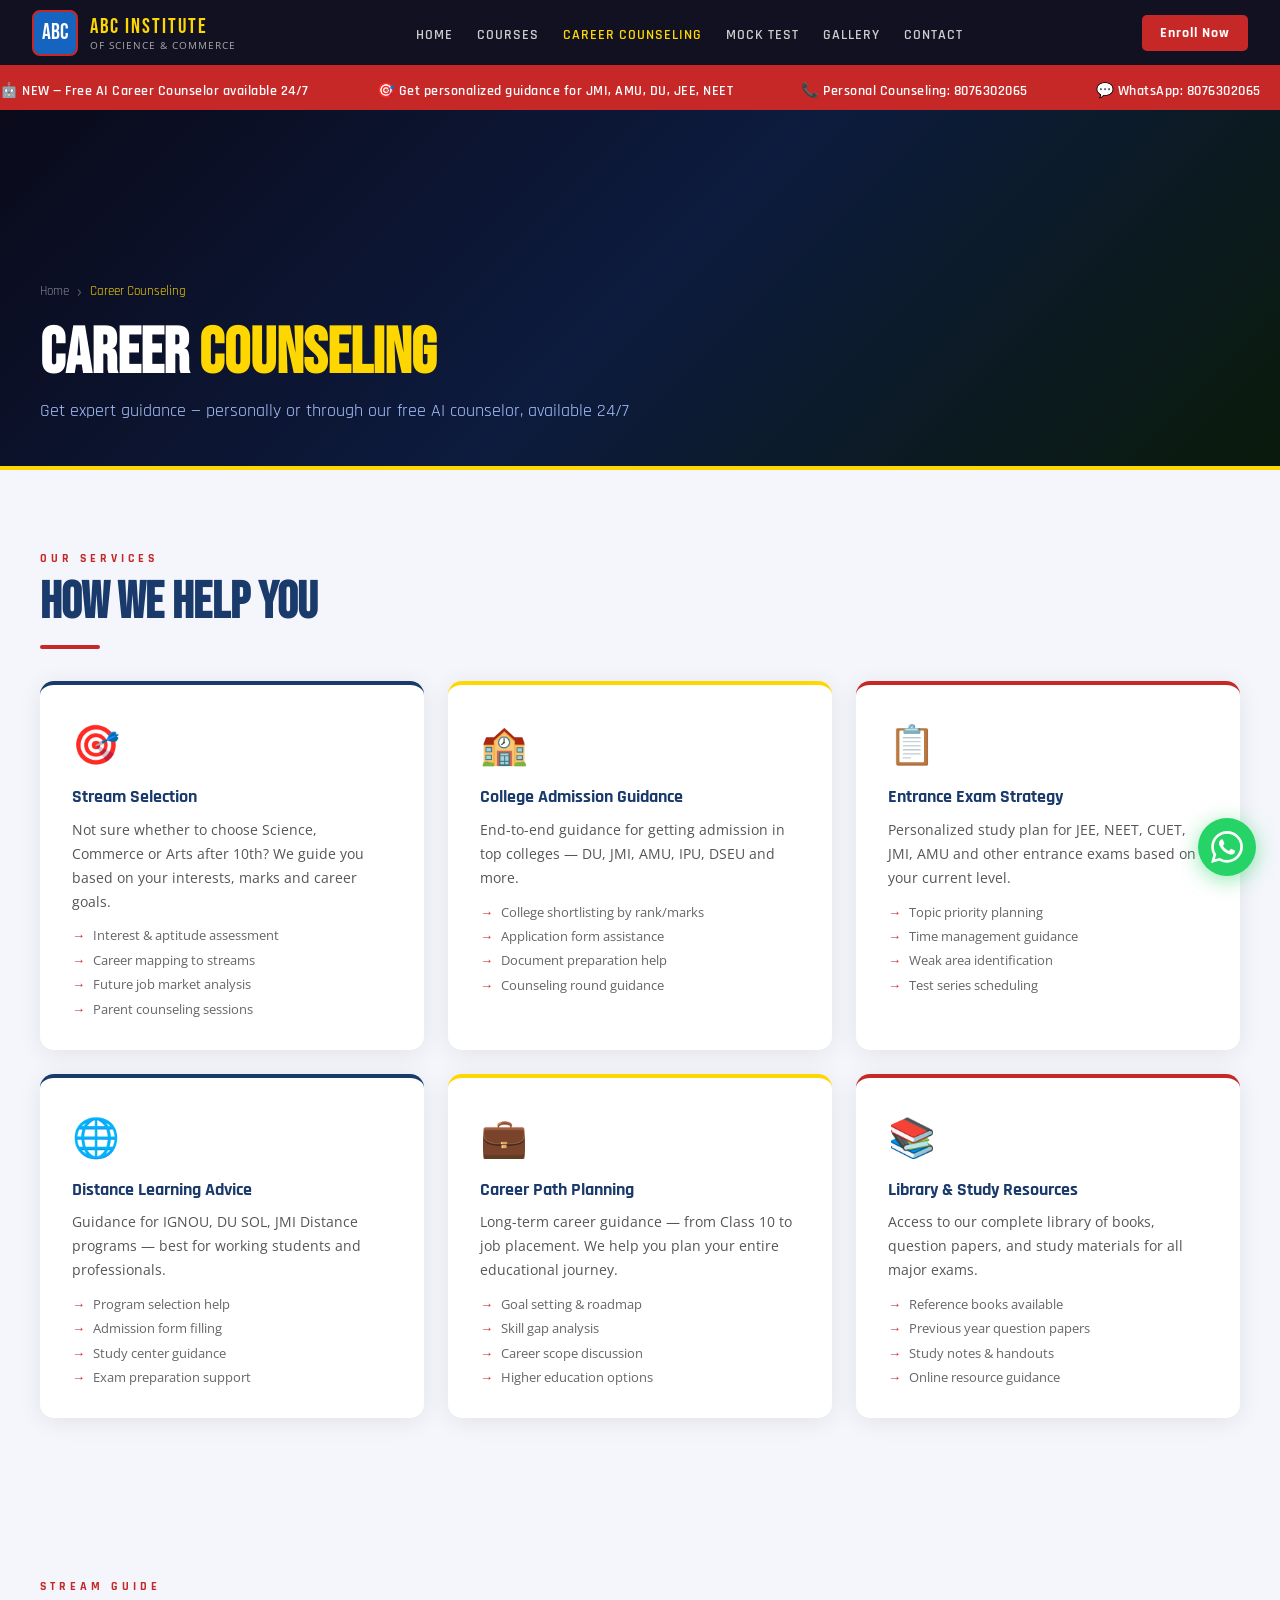
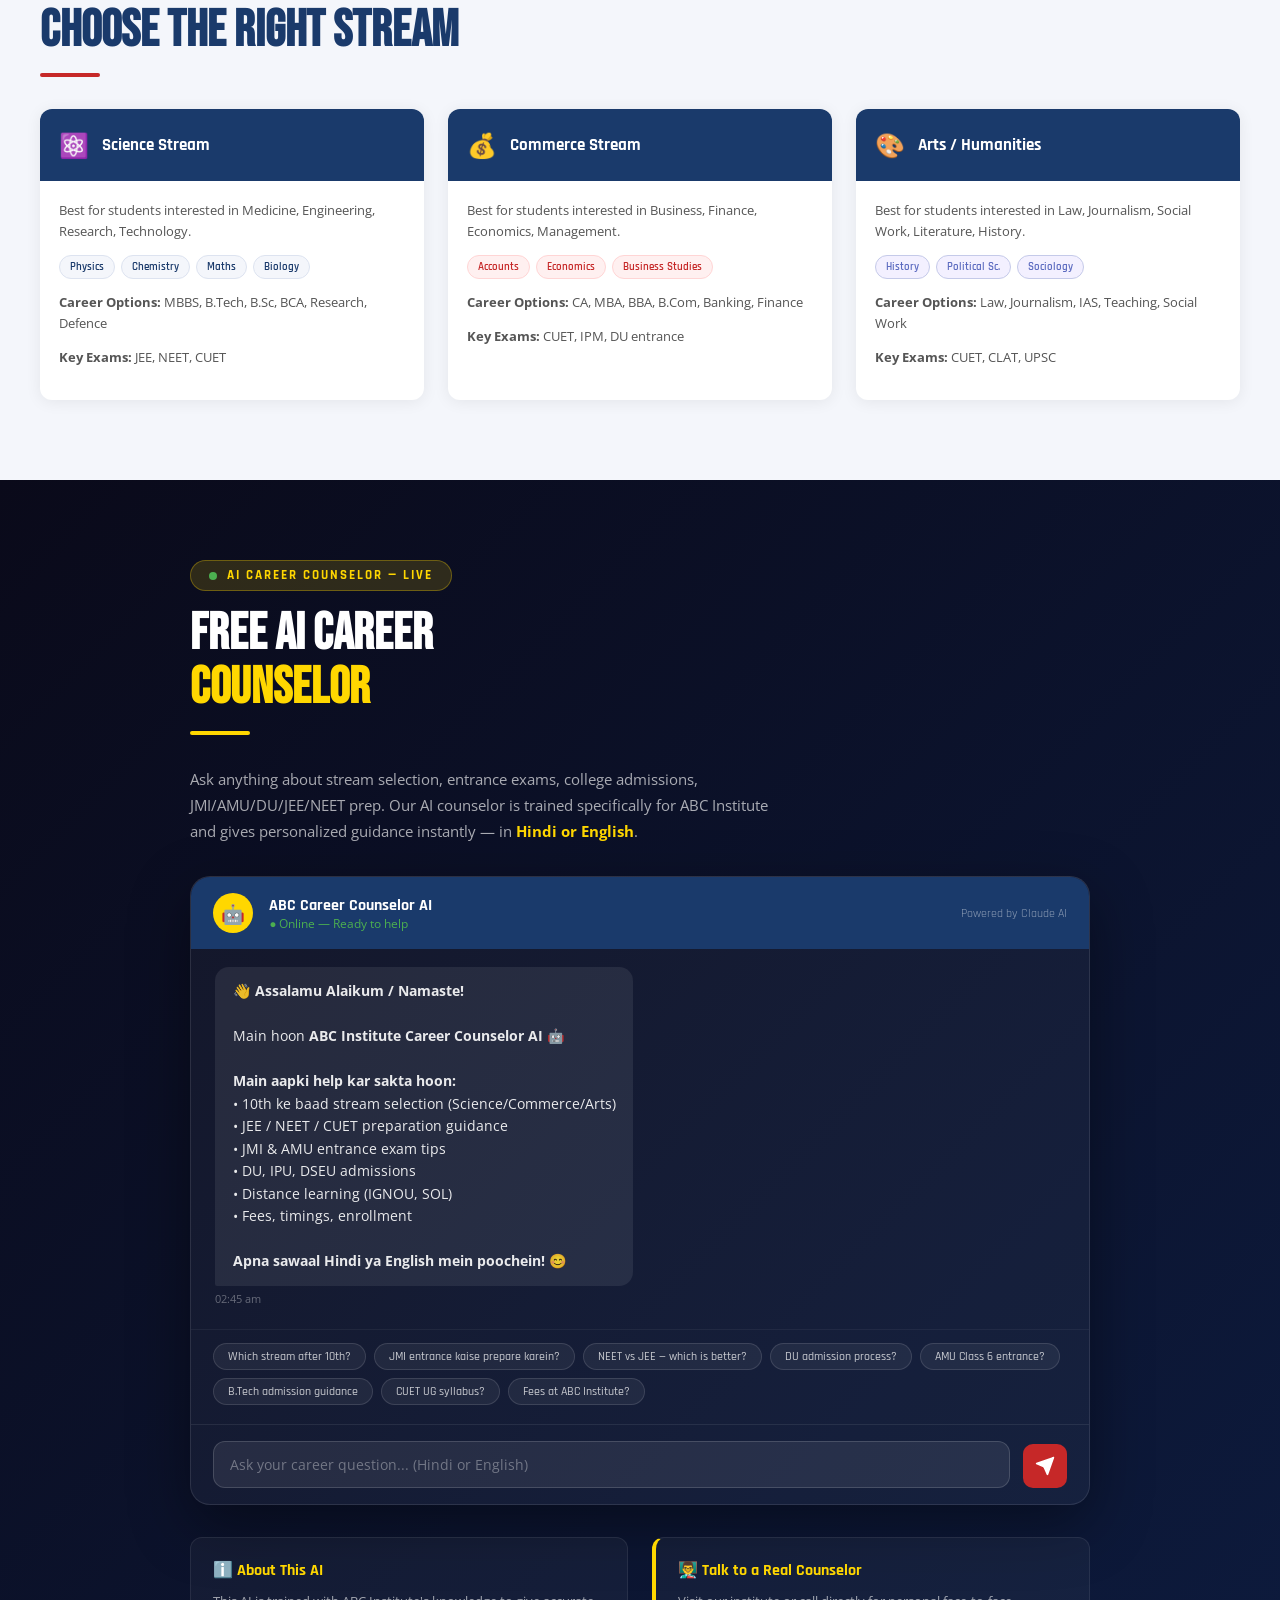
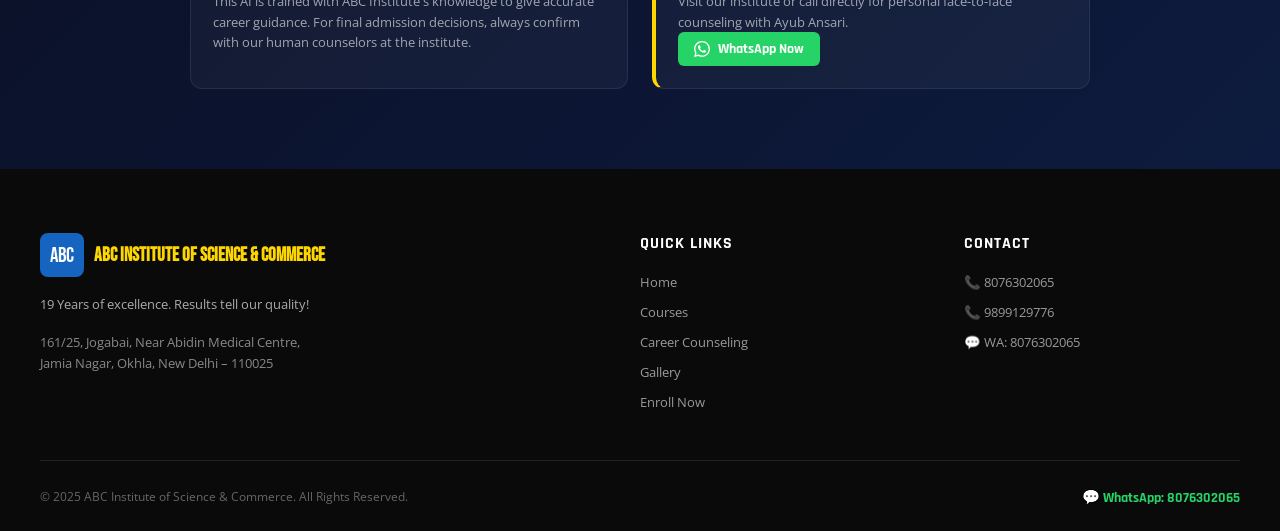
<file: counseling.html>
<!doctype html>
<html lang="en">
  <head>
    <meta charset="UTF-8" />
    <meta name="viewport" content="width=device-width, initial-scale=1.0" />
    <title>Career Counseling & AI Chat | ABC Institute</title>
    <link rel="stylesheet" href="css/style.css" />
    <link rel="stylesheet" href="css/counseling.css" />
  </head>
  <body>
    <nav id="navbar">
      <a href="index.html" class="nav-logo">
        <div class="logo-badge">ABC</div>
        <div>
          <span class="abbr">ABC INSTITUTE</span
          ><span class="full">OF SCIENCE &amp; COMMERCE</span>
        </div>
      </a>
      <ul class="nav-links">
        <li><a href="index.html">Home</a></li>
        <li><a href="courses.html">Courses</a></li>
        <li><a href="counseling.html" class="active" title="click here to get free career counseling !">Career Counseling</a></li>
        <li><a href="mocktest.html" target="_blank" title="click here to give test online and offline mode !">Mock Test</a></li>
        <li><a href="gallery.html" title="click here to view gallery !">Gallery</a></li>
        <li><a href="contact.html" title="click here to contact us !">Contact</a></li>
      </ul>
      <a href="contact.html" class="nav-cta">Enroll Now</a>
      <div class="hamburger" id="hamburger">
        <span></span><span></span><span></span>
      </div>
    </nav>
    <div class="mobile-menu" id="mobileMenu">
      <a href="index.html">Home</a><a href="courses.html">Courses</a>
      <a href="counseling.html">Career Counseling</a
      ><a href="gallery.html">Gallery</a> <a href="contact.html">Contact</a
      ><a href="contact.html" class="link-gold">Enroll Now →</a>
    </div>
    <div class="marquee-bar">
      <div class="marquee-inner">
        <span>🤖 NEW — Free AI Career Counselor available 24/7</span>
        <span>🎯 Get personalized guidance for JMI, AMU, DU, JEE, NEET</span>
        <span>📞 Personal Counseling: 8076302065</span>
        <span>💬 WhatsApp: 8076302065</span>
      </div>
    </div>

    <!-- HERO -->
    <div class="counsel-hero">
      <div class="counsel-hero-inner">
        <div class="breadcrumb">
          <a href="index.html" class="breadcrumb-link">Home</a>
          <span class="breadcrumb-sep">›</span>
          <span class="breadcrumb-current">Career Counseling</span>
        </div>
        <h1>Career <span>Counseling</span></h1>
        <p>
          Get expert guidance — personally or through our free AI counselor,
          available 24/7
        </p>
      </div>
    </div>

    <!-- COUNSELING SERVICES -->
    <section class="section-gray">
      <div class="section-inner">
        <div class="section-label reveal">Our Services</div>
        <h2 class="section-title reveal">How We Help You</h2>
        <div class="section-divider reveal"></div>
        <div class="counsel-grid">
          <div class="counsel-card reveal">
            <div class="cc-icon">🎯</div>
            <h3>Stream Selection</h3>
            <p>
              Not sure whether to choose Science, Commerce or Arts after 10th?
              We guide you based on your interests, marks and career goals.
            </p>
            <ul>
              <li>Interest &amp; aptitude assessment</li>
              <li>Career mapping to streams</li>
              <li>Future job market analysis</li>
              <li>Parent counseling sessions</li>
            </ul>
          </div>
          <div class="counsel-card gold-top reveal">
            <div class="cc-icon">🏫</div>
            <h3>College Admission Guidance</h3>
            <p>
              End-to-end guidance for getting admission in top colleges — DU,
              JMI, AMU, IPU, DSEU and more.
            </p>
            <ul>
              <li>College shortlisting by rank/marks</li>
              <li>Application form assistance</li>
              <li>Document preparation help</li>
              <li>Counseling round guidance</li>
            </ul>
          </div>
          <div class="counsel-card red-top reveal">
            <div class="cc-icon">📋</div>
            <h3>Entrance Exam Strategy</h3>
            <p>
              Personalized study plan for JEE, NEET, CUET, JMI, AMU and other
              entrance exams based on your current level.
            </p>
            <ul>
              <li>Topic priority planning</li>
              <li>Time management guidance</li>
              <li>Weak area identification</li>
              <li>Test series scheduling</li>
            </ul>
          </div>
          <div class="counsel-card reveal">
            <div class="cc-icon">🌐</div>
            <h3>Distance Learning Advice</h3>
            <p>
              Guidance for IGNOU, DU SOL, JMI Distance programs — best for
              working students and professionals.
            </p>
            <ul>
              <li>Program selection help</li>
              <li>Admission form filling</li>
              <li>Study center guidance</li>
              <li>Exam preparation support</li>
            </ul>
          </div>
          <div class="counsel-card gold-top reveal">
            <div class="cc-icon">💼</div>
            <h3>Career Path Planning</h3>
            <p>
              Long-term career guidance — from Class 10 to job placement. We
              help you plan your entire educational journey.
            </p>
            <ul>
              <li>Goal setting &amp; roadmap</li>
              <li>Skill gap analysis</li>
              <li>Career scope discussion</li>
              <li>Higher education options</li>
            </ul>
          </div>
          <div class="counsel-card red-top reveal">
            <div class="cc-icon">📚</div>
            <h3>Library &amp; Study Resources</h3>
            <p>
              Access to our complete library of books, question papers, and
              study materials for all major exams.
            </p>
            <ul>
              <li>Reference books available</li>
              <li>Previous year question papers</li>
              <li>Study notes &amp; handouts</li>
              <li>Online resource guidance</li>
            </ul>
          </div>
        </div>
      </div>
    </section>

    <!-- STREAMS INFO -->
    <section class="streams-bg section-pad">
      <div class="section-inner">
        <div class="section-label reveal">Stream Guide</div>
        <h2 class="section-title reveal">Choose the Right Stream</h2>
        <div class="section-divider reveal"></div>
        <div class="streams-grid">
          <div class="stream-card reveal">
            <div class="stream-head stream-head-blue">
              <div class="stream-icon">⚛️</div>
              <h3>Science Stream</h3>
            </div>
            <div class="stream-body">
              <p>
                Best for students interested in Medicine, Engineering, Research,
                Technology.
              </p>
              <div class="tags tags-mb">
                <span class="tag">Physics</span
                ><span class="tag">Chemistry</span><span class="tag">Maths</span
                ><span class="tag">Biology</span>
              </div>
              <p class="stream-meta">
                <strong>Career Options:</strong> MBBS, B.Tech, B.Sc, BCA,
                Research, Defence
              </p>
              <p class="stream-meta mt-4">
                <strong>Key Exams:</strong> JEE, NEET, CUET
              </p>
            </div>
          </div>
          <div class="stream-card reveal">
            <div class="stream-head stream-head-red">
              <div class="stream-icon">💰</div>
              <h3>Commerce Stream</h3>
            </div>
            <div class="stream-body">
              <p>
                Best for students interested in Business, Finance, Economics,
                Management.
              </p>
              <div class="tags tags-mb">
                <span class="tag red">Accounts</span
                ><span class="tag red">Economics</span
                ><span class="tag red">Business Studies</span>
              </div>
              <p class="stream-meta">
                <strong>Career Options:</strong> CA, MBA, BBA, B.Com, Banking,
                Finance
              </p>
              <p class="stream-meta mt-4">
                <strong>Key Exams:</strong> CUET, IPM, DU entrance
              </p>
            </div>
          </div>
          <div class="stream-card reveal">
            <div class="stream-head stream-head-indigo">
              <div class="stream-icon">🎨</div>
              <h3>Arts / Humanities</h3>
            </div>
            <div class="stream-body">
              <p>
                Best for students interested in Law, Journalism, Social Work,
                Literature, History.
              </p>
              <div class="tags tags-mb">
                <span class="tag tag-indigo">History</span>
                <span class="tag tag-indigo">Political Sc.</span>
                <span class="tag tag-indigo">Sociology</span>
              </div>
              <p class="stream-meta">
                <strong>Career Options:</strong> Law, Journalism, IAS, Teaching,
                Social Work
              </p>
              <p class="stream-meta mt-4">
                <strong>Key Exams:</strong> CUET, CLAT, UPSC
              </p>
            </div>
          </div>
        </div>
      </div>
    </section>

    <!-- ═══════════════════════════════════════════
     FREE AI CAREER COUNSELOR CHAT
════════════════════════════════════════════ -->
    <section class="ai-chat-section" id="ai-chat">
      <div class="ai-chat-inner">
        <div class="chat-badge">
          <span class="dot"></span>AI CAREER COUNSELOR — LIVE
        </div>
        <h2 class="section-title white reveal">
          Free AI Career<br /><span class="link-gold">Counselor</span>
        </h2>
        <div class="section-divider gold"></div>
        <p class="chat-desc reveal">
          Ask anything about stream selection, entrance exams, college
          admissions, JMI/AMU/DU/JEE/NEET prep. Our AI counselor is trained
          specifically for ABC Institute and gives personalized guidance
          instantly — in <strong class="link-gold">Hindi or English</strong>.
        </p>

        <div class="chat-container reveal">
          <!-- Top bar -->
          <div class="chat-topbar">
            <div class="chat-avatar">🤖</div>
            <div class="info">
              <div class="name">ABC Career Counselor AI</div>
              <div class="status">● Online — Ready to help</div>
            </div>
            <div class="chat-powered-by">Powered by Claude AI</div>
          </div>

          <!-- Messages -->
          <div class="chat-messages" id="chatMessages"></div>

          <!-- Quick questions -->
          <div class="quick-questions">
            <button class="quick-q">Which stream after 10th?</button>
            <button class="quick-q">JMI entrance kaise prepare karein?</button>
            <button class="quick-q">NEET vs JEE — which is better?</button>
            <button class="quick-q">DU admission process?</button>
            <button class="quick-q">AMU Class 6 entrance?</button>
            <button class="quick-q">B.Tech admission guidance</button>
            <button class="quick-q">CUET UG syllabus?</button>
            <button class="quick-q">Fees at ABC Institute?</button>
          </div>

          <!-- Input area -->
          <div class="chat-input-area">
            <textarea
              class="chat-input"
              id="chatInput"
              placeholder="Ask your career question... (Hindi or English)"
              rows="1"
            ></textarea>
            <button class="chat-send" id="chatSend" title="Send message">
              <svg
                viewBox="0 0 24 24"
                fill="none"
                stroke="white"
                stroke-width="2"
                stroke-linecap="round"
                stroke-linejoin="round"
              >
                <line x1="22" y1="2" x2="11" y2="13"></line>
                <polygon points="22 2 15 22 11 13 2 9 22 2"></polygon>
              </svg>
            </button>
          </div>
        </div>

        <!-- Disclaimer + Human counselor CTA -->
        <div class="chat-info-grid reveal">
          <div class="chat-info-card">
            <h4 class="chat-info-title">ℹ️ About This AI</h4>
            <p class="chat-info-text">
              This AI is trained with ABC Institute's knowledge to give accurate
              career guidance. For final admission decisions, always confirm
              with our human counselors at the institute.
            </p>
          </div>
          <div class="chat-info-card chat-info-highlight">
            <h4 class="chat-info-title">👨‍🏫 Talk to a Real Counselor</h4>
            <p class="chat-info-text">
              Visit our institute or call directly for personal face-to-face
              counseling with Ayub Ansari.
            </p>
            <a
              href="https://wa.me/918076302065?text=I need career counseling"
              target="_blank"
              class="btn-wa-sm"
            >
              <svg width="16" height="16" viewBox="0 0 24 24" fill="white">
                <path
                  d="M17.472 14.382c-.297-.149-1.758-.867-2.03-.967-.273-.099-.471-.148-.67.15-.197.297-.767.966-.94 1.164-.173.199-.347.223-.644.075-.297-.15-1.255-.463-2.39-1.475-.883-.788-1.48-1.761-1.653-2.059-.173-.297-.018-.458.13-.606.134-.133.298-.347.446-.52.149-.174.198-.298.298-.497.099-.198.05-.371-.025-.52-.075-.149-.669-1.612-.916-2.207-.242-.579-.487-.5-.669-.51-.173-.008-.371-.01-.57-.01-.198 0-.52.074-.792.372-.272.297-1.04 1.016-1.04 2.479 0 1.462 1.065 2.875 1.213 3.074.149.198 2.096 3.2 5.077 4.487.709.306 1.262.489 1.694.625.712.227 1.36.195 1.871.118.571-.085 1.758-.719 2.006-1.413.248-.694.248-1.289.173-1.413-.074-.124-.272-.198-.57-.347m-5.421 7.403h-.004a9.87 9.87 0 01-5.031-1.378l-.361-.214-3.741.982.998-3.648-.235-.374a9.86 9.86 0 01-1.51-5.26c.001-5.45 4.436-9.884 9.888-9.884 2.64 0 5.122 1.03 6.988 2.898a9.825 9.825 0 012.893 6.994c-.003 5.45-4.437 9.884-9.885 9.884m8.413-18.297A11.815 11.815 0 0012.05 0C5.495 0 .16 5.335.157 11.892c0 2.096.547 4.142 1.588 5.945L.057 24l6.305-1.654a11.882 11.882 0 005.683 1.448h.005c6.554 0 11.89-5.335 11.893-11.893a11.821 11.821 0 00-3.48-8.413z"
                />
              </svg>
              WhatsApp Now
            </a>
          </div>
        </div>
      </div>
    </section>

    <!-- FOOTER -->
    <footer>
      <div class="footer-inner">
        <div class="footer-grid">
          <div class="footer-brand">
            <div class="logo-area">
              <div class="fb">ABC</div>
              <h3>ABC Institute of Science &amp; Commerce</h3>
            </div>
            <p>19 Years of excellence. Results tell our quality!</p>
            <address>
              161/25, Jogabai, Near Abidin Medical Centre,<br />Jamia Nagar,
              Okhla, New Delhi – 110025
            </address>
          </div>
          <div>
            <h4>Quick Links</h4>
            <ul>
              <li><a href="index.html">Home</a></li>
              <li><a href="courses.html">Courses</a></li>
              <li><a href="counseling.html">Career Counseling</a></li>
              <li><a href="gallery.html">Gallery</a></li>
              <li><a href="contact.html">Enroll Now</a></li>
            </ul>
          </div>
          <div>
            <h4>Contact</h4>
            <ul>
              <li><a href="tel:8076302065">📞 8076302065</a></li>
              <li><a href="tel:9899129776">📞 9899129776</a></li>
              <li>
                <a href="https://wa.me/918076302065">💬 WA: 8076302065</a>
              </li>
            </ul>
          </div>
        </div>
        <div class="footer-bottom">
          <p>
            © 2025 ABC Institute of Science &amp; Commerce. All Rights Reserved.
          </p>
          <div class="wa-num">
            <a href="https://wa.me/918076302065" target="_blank"
              >💬 WhatsApp: 8076302065</a
            >
          </div>
        </div>
      </div>
    </footer>
    <a
      href="https://wa.me/918076302065"
      target="_blank"
      class="wa-float"
      title="WhatsApp Us"
    >
      <svg viewBox="0 0 24 24">
        <path
          d="M17.472 14.382c-.297-.149-1.758-.867-2.03-.967-.273-.099-.471-.148-.67.15-.197.297-.767.966-.94 1.164-.173.199-.347.223-.644.075-.297-.15-1.255-.463-2.39-1.475-.883-.788-1.48-1.761-1.653-2.059-.173-.297-.018-.458.13-.606.134-.133.298-.347.446-.52.149-.174.198-.298.298-.497.099-.198.05-.371-.025-.52-.075-.149-.669-1.612-.916-2.207-.242-.579-.487-.5-.669-.51-.173-.008-.371-.01-.57-.01-.198 0-.52.074-.792.372-.272.297-1.04 1.016-1.04 2.479 0 1.462 1.065 2.875 1.213 3.074.149.198 2.096 3.2 5.077 4.487.709.306 1.262.489 1.694.625.712.227 1.36.195 1.871.118.571-.085 1.758-.719 2.006-1.413.248-.694.248-1.289.173-1.413-.074-.124-.272-.198-.57-.347m-5.421 7.403h-.004a9.87 9.87 0 01-5.031-1.378l-.361-.214-3.741.982.998-3.648-.235-.374a9.86 9.86 0 01-1.51-5.26c.001-5.45 4.436-9.884 9.888-9.884 2.64 0 5.122 1.03 6.988 2.898a9.825 9.825 0 012.893 6.994c-.003 5.45-4.437 9.884-9.885 9.884m8.413-18.297A11.815 11.815 0 0012.05 0C5.495 0 .16 5.335.157 11.892c0 2.096.547 4.142 1.588 5.945L.057 24l6.305-1.654a11.882 11.882 0 005.683 1.448h.005c6.554 0 11.89-5.335 11.893-11.893a11.821 11.821 0 00-3.48-8.413z"
        />
      </svg>
    </a>

    <script src="js/main.js"></script>
    <script src="js/chat.js"></script>
  </body>
</html>
</file>
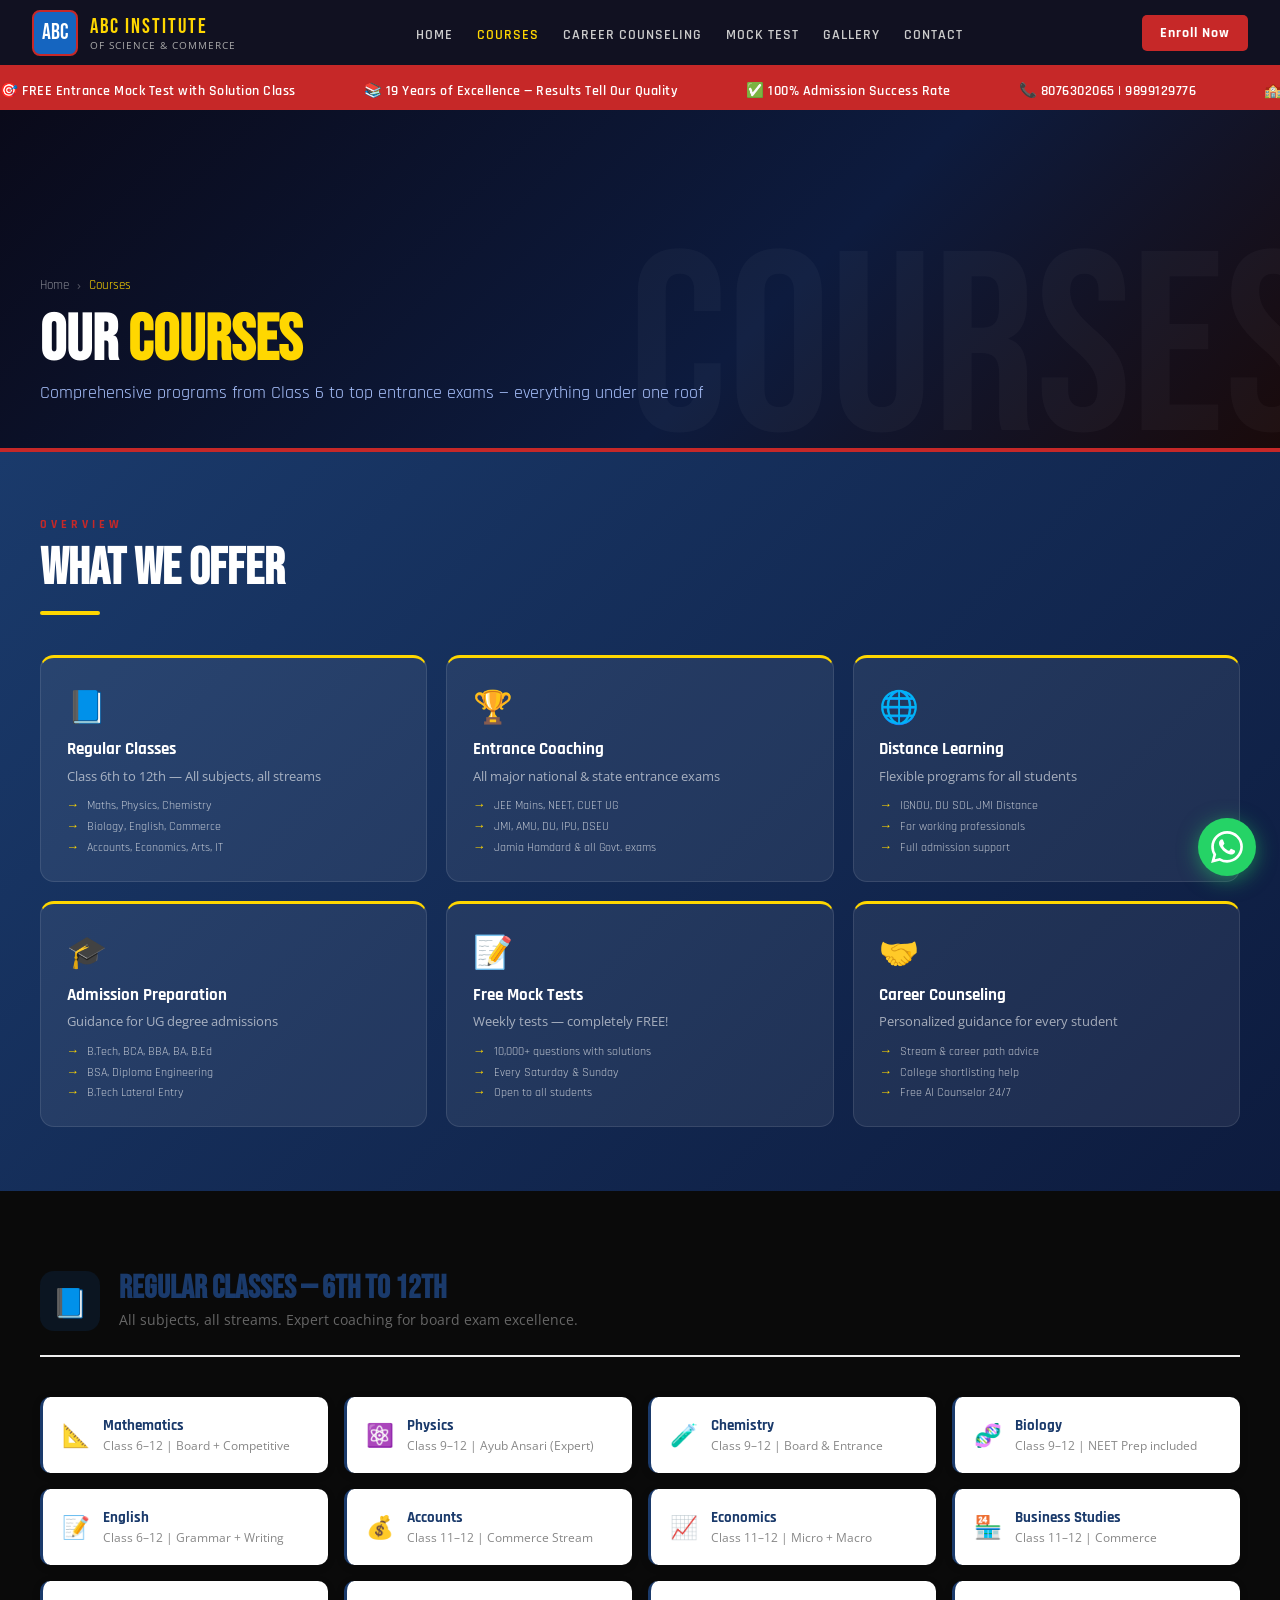
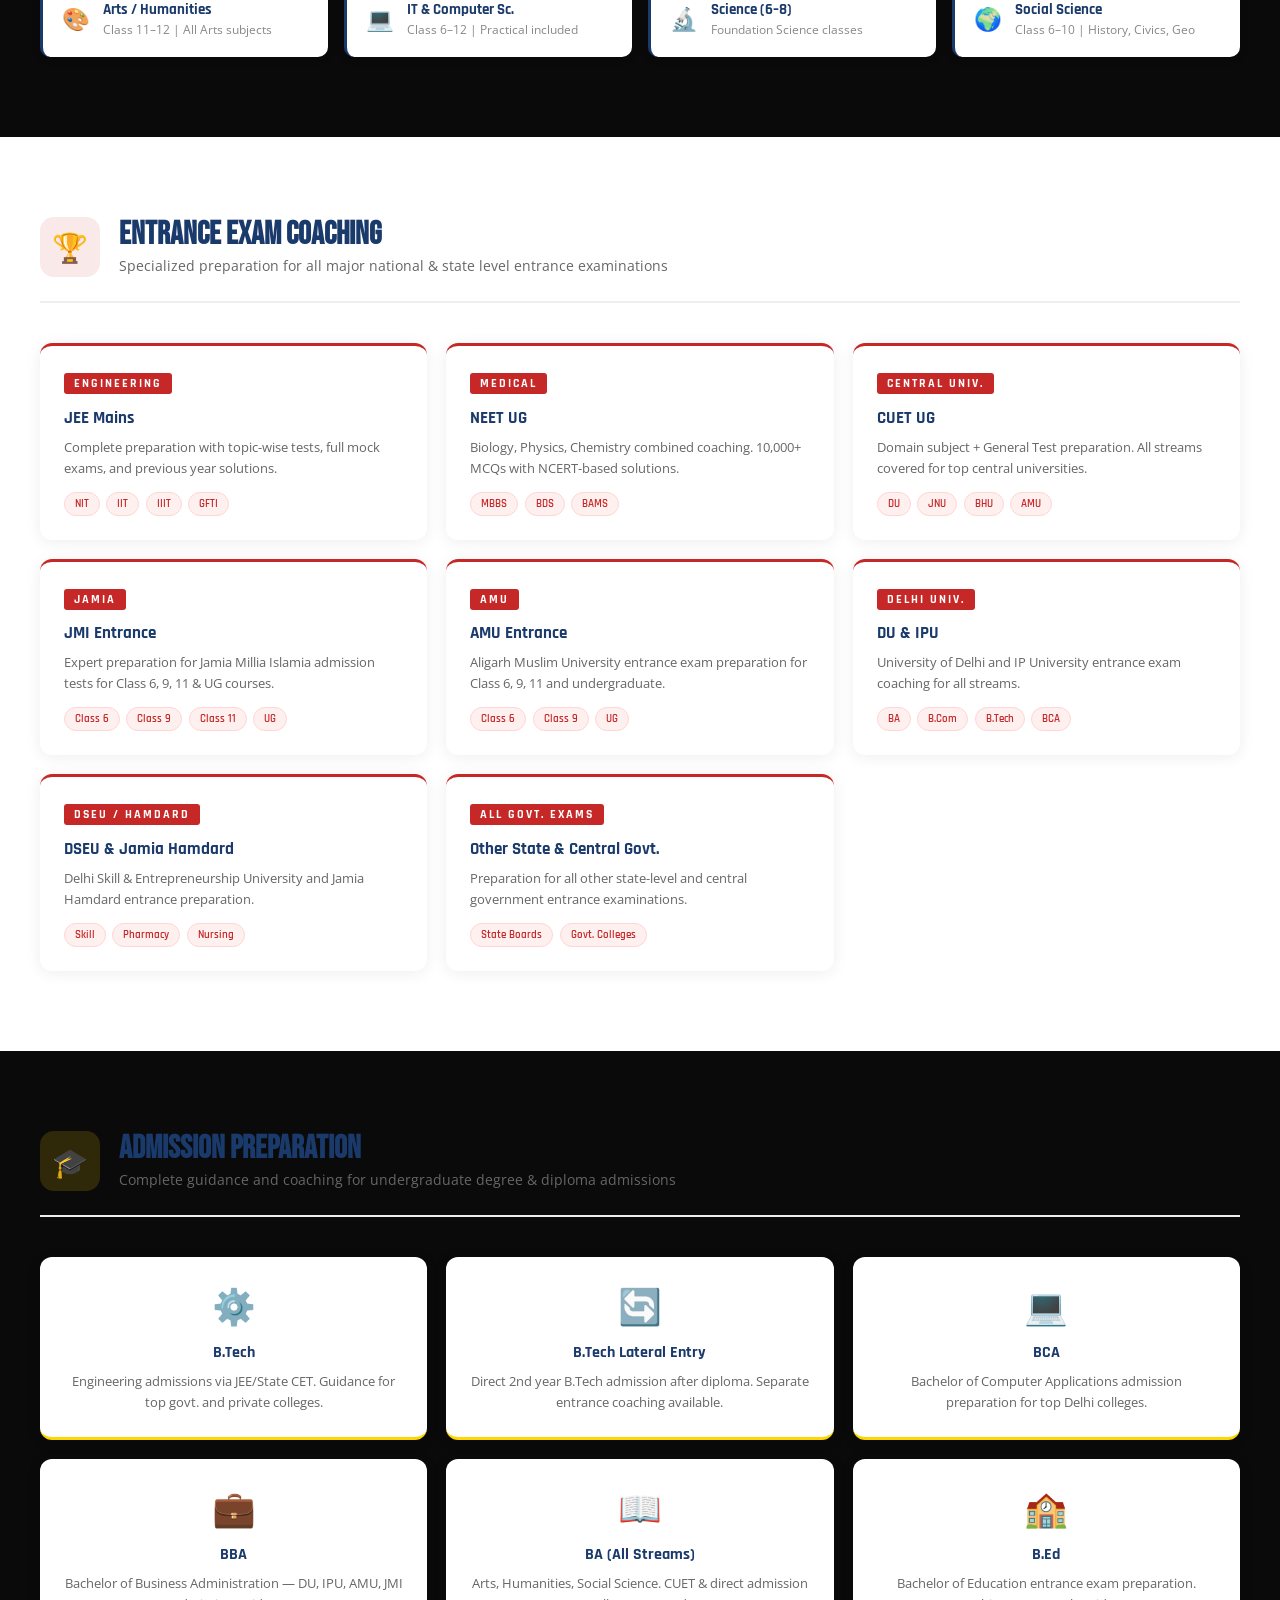
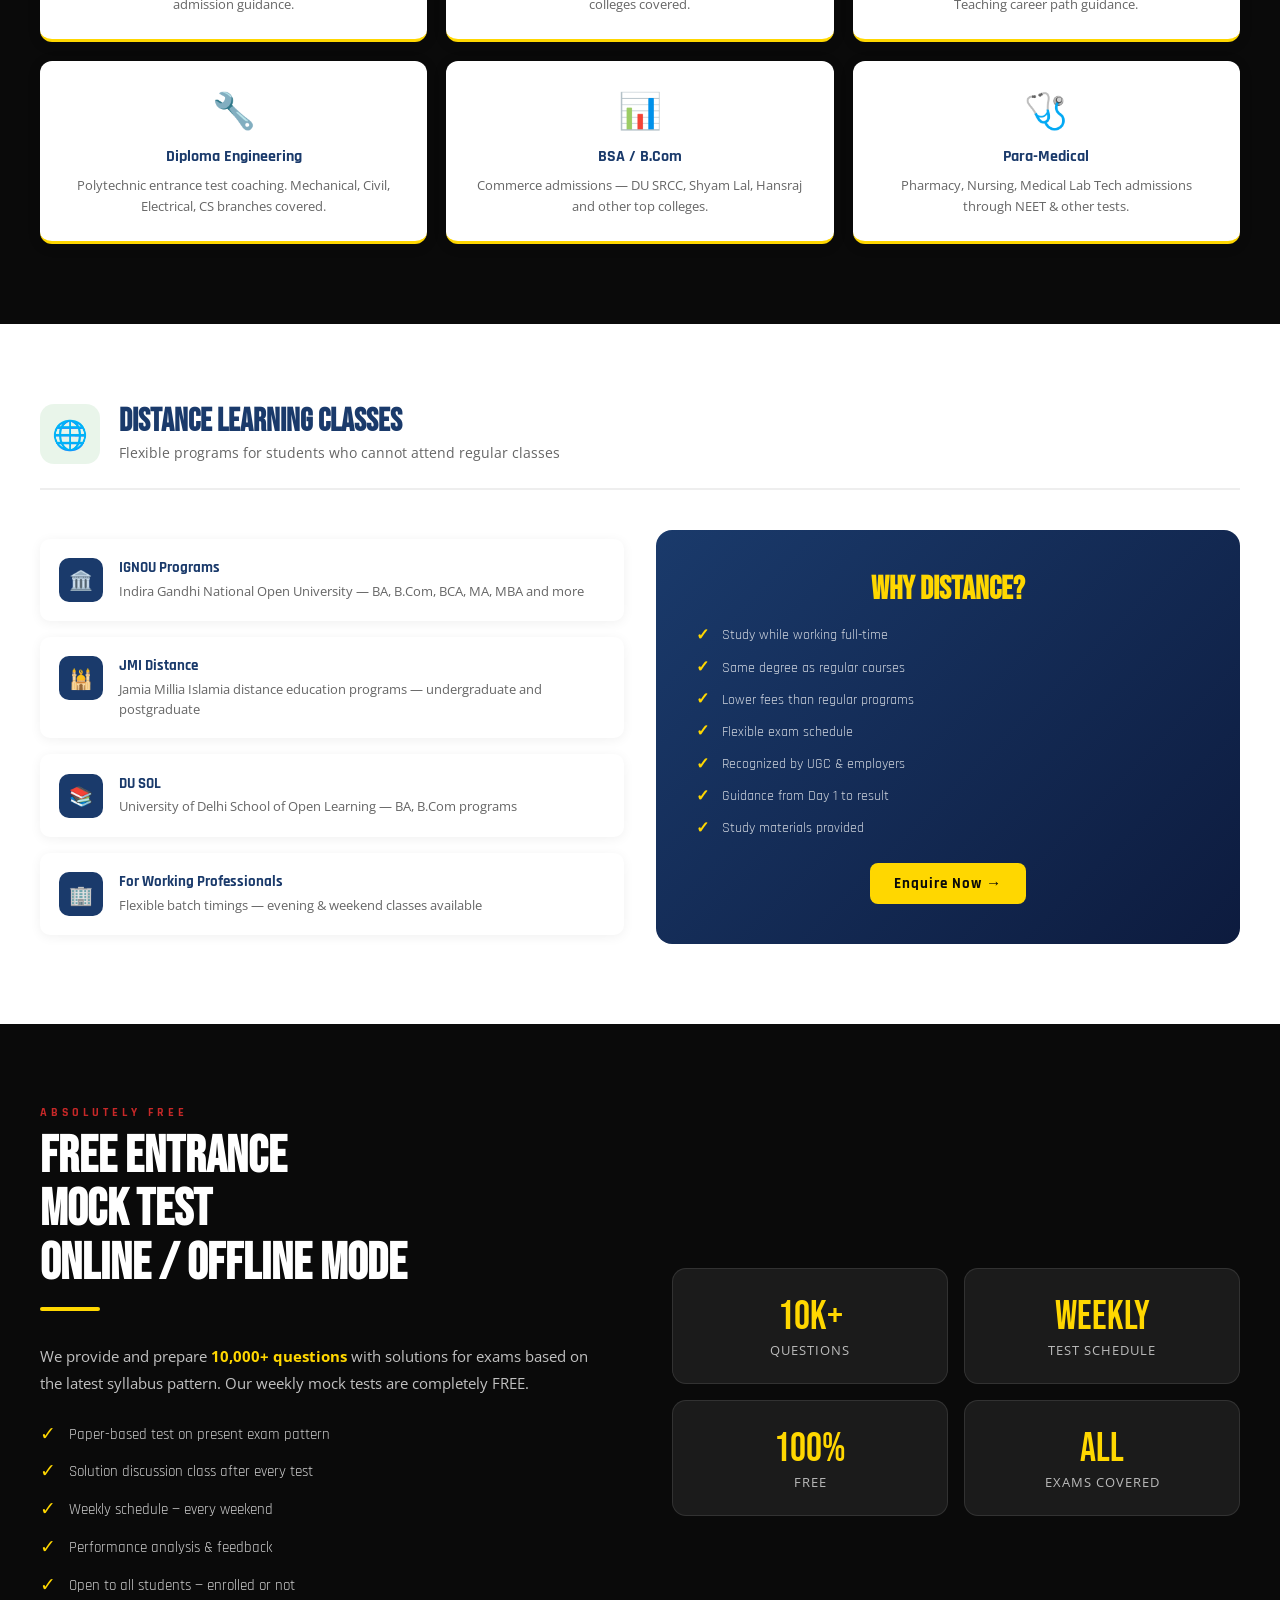
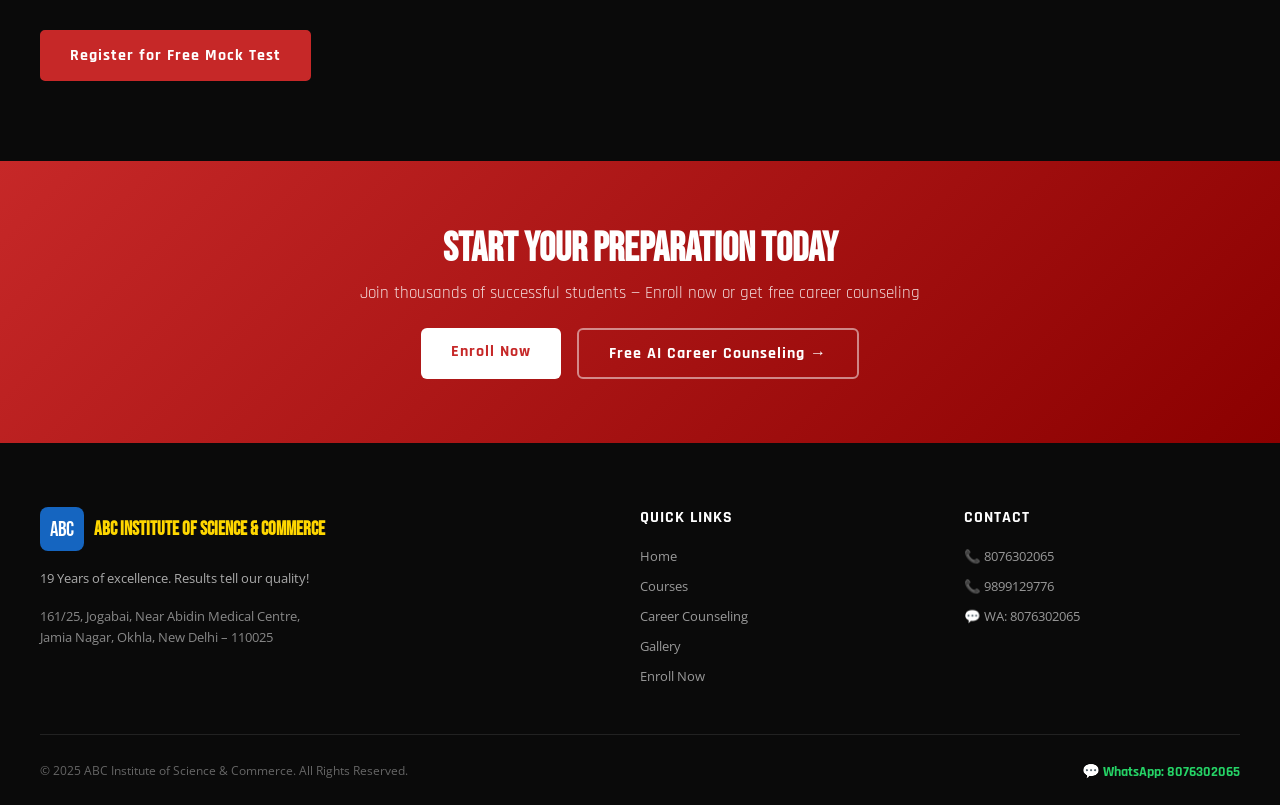
<file: courses.html>
<!doctype html>
<html lang="en">
  <head>
    <meta charset="UTF-8" />
    <meta name="viewport" content="width=device-width, initial-scale=1.0" />
    <title>Courses | ABC Institute of Science & Commerce</title>
    <link rel="stylesheet" href="css/style.css" />
    <link rel="stylesheet" href="css/courses.css" />
  </head>
  <body>
    <nav id="navbar">
      <a href="index.html" class="nav-logo">
        <div class="logo-badge">ABC</div>
        <div>
          <span class="abbr">ABC INSTITUTE</span
          ><span class="full">OF SCIENCE &amp; COMMERCE</span>
        </div>
      </a>
      <ul class="nav-links">
        <li><a href="index.html">Home</a></li>
        <li><a href="courses.html" class="active" title="click here to see courses menu !">Courses</a></li>
        <li><a href="counseling.html" title="click here to get free counseling !">Career Counseling</a></li>
        <li><a href="mocktest.html" target="_blank" title="click here to give test online and offline mode !">Mock Test</a></li>
        <li><a href="gallery.html" title="click here to view gallery !">Gallery</a></li>
        <li><a href="contact.html" title="click here to contact us !">Contact</a></li>
      </ul>
      <a href="contact.html" class="nav-cta">Enroll Now</a>
      <div class="hamburger" id="hamburger">
        <span></span><span></span><span></span>
      </div>
    </nav>
    <div class="mobile-menu" id="mobileMenu">
      <a href="index.html">Home</a><a href="courses.html">Courses</a>
      <a href="counseling.html">Career Counseling</a
      ><a href="gallery.html">Gallery</a> <a href="contact.html">Contact</a
      ><a href="contact.html" class="link-gold">Enroll Now →</a>
    </div>
    <div class="marquee-bar">
      <div class="marquee-inner">
        <span>🎯 FREE Entrance Mock Test with Solution Class</span>
        <span>📚 19 Years of Excellence — Results Tell Our Quality</span>
        <span>✅ 100% Admission Success Rate</span>
        <span>📞 8076302065 | 9899129776</span>
        <span>🏫 JEE | NEET | CUET | JMI | AMU | DU | IPU | DSEU</span>
      </div>
    </div>

    <!-- PAGE HERO -->
    <div class="page-hero">
      <div class="page-hero-inner">
        <div class="breadcrumb">
          <a href="index.html">Home</a><span>›</span
          ><span class="current">Courses</span>
        </div>
        <h1>Our <span>Courses</span></h1>
        <p>
          Comprehensive programs from Class 6 to top entrance exams — everything
          under one roof
        </p>
      </div>
    </div>

    <!-- WHAT WE OFFER OVERVIEW -->
    <section class="section-dark-blue">
      <div class="section-inner">
        <div class="section-label" class="label-light">Overview</div>
        <h2 class="section-title white reveal">What We Offer</h2>
        <div class="section-divider gold divider-mb"></div>
        <div class="wwo-grid">
          <div class="wwo-card reveal">
            <div class="wwo-icon">📘</div>
            <h3>Regular Classes</h3>
            <p>Class 6th to 12th — All subjects, all streams</p>
            <ul>
              <li>Maths, Physics, Chemistry</li>
              <li>Biology, English, Commerce</li>
              <li>Accounts, Economics, Arts, IT</li>
            </ul>
          </div>
          <div class="wwo-card reveal">
            <div class="wwo-icon">🏆</div>
            <h3>Entrance Coaching</h3>
            <p>All major national &amp; state entrance exams</p>
            <ul>
              <li>JEE Mains, NEET, CUET UG</li>
              <li>JMI, AMU, DU, IPU, DSEU</li>
              <li>Jamia Hamdard &amp; all Govt. exams</li>
            </ul>
          </div>
          <div class="wwo-card reveal">
            <div class="wwo-icon">🌐</div>
            <h3>Distance Learning</h3>
            <p>Flexible programs for all students</p>
            <ul>
              <li>IGNOU, DU SOL, JMI Distance</li>
              <li>For working professionals</li>
              <li>Full admission support</li>
            </ul>
          </div>
          <div class="wwo-card reveal">
            <div class="wwo-icon">🎓</div>
            <h3>Admission Preparation</h3>
            <p>Guidance for UG degree admissions</p>
            <ul>
              <li>B.Tech, BCA, BBA, BA, B.Ed</li>
              <li>BSA, Diploma Engineering</li>
              <li>B.Tech Lateral Entry</li>
            </ul>
          </div>
          <div class="wwo-card reveal">
            <div class="wwo-icon">📝</div>
            <h3>Free Mock Tests</h3>
            <p>Weekly tests — completely FREE!</p>
            <ul>
              <li>10,000+ questions with solutions</li>
              <li>Every Saturday &amp; Sunday</li>
              <li>Open to all students</li>
            </ul>
          </div>
          <div class="wwo-card reveal">
            <div class="wwo-icon">🤝</div>
            <h3>Career Counseling</h3>
            <p>Personalized guidance for every student</p>
            <ul>
              <li>Stream &amp; career path advice</li>
              <li>College shortlisting help</li>
              <li>Free AI Counselor 24/7</li>
            </ul>
          </div>
        </div>
      </div>
    </section>
    <!-- 1. REGULAR CLASSES -->
    <section class="course-section">
      <div class="section-inner">
        <div class="course-section-header reveal">
          <div class="csh-icon blue">📘</div>
          <div class="csh-text">
            <h2>Regular Classes — 6th to 12th</h2>
            <p>
              All subjects, all streams. Expert coaching for board exam
              excellence.
            </p>
          </div>
        </div>
        <div class="subjects-grid">
          <div class="subject-card reveal">
            <div class="s-icon">📐</div>
            <div>
              <h4>Mathematics</h4>
              <p>Class 6–12 | Board + Competitive</p>
            </div>
          </div>
          <div class="subject-card reveal">
            <div class="s-icon">⚛️</div>
            <div>
              <h4>Physics</h4>
              <p>Class 9–12 | Ayub Ansari (Expert)</p>
            </div>
          </div>
          <div class="subject-card reveal">
            <div class="s-icon">🧪</div>
            <div>
              <h4>Chemistry</h4>
              <p>Class 9–12 | Board &amp; Entrance</p>
            </div>
          </div>
          <div class="subject-card reveal">
            <div class="s-icon">🧬</div>
            <div>
              <h4>Biology</h4>
              <p>Class 9–12 | NEET Prep included</p>
            </div>
          </div>
          <div class="subject-card reveal">
            <div class="s-icon">📝</div>
            <div>
              <h4>English</h4>
              <p>Class 6–12 | Grammar + Writing</p>
            </div>
          </div>
          <div class="subject-card reveal">
            <div class="s-icon">💰</div>
            <div>
              <h4>Accounts</h4>
              <p>Class 11–12 | Commerce Stream</p>
            </div>
          </div>
          <div class="subject-card reveal">
            <div class="s-icon">📈</div>
            <div>
              <h4>Economics</h4>
              <p>Class 11–12 | Micro + Macro</p>
            </div>
          </div>
          <div class="subject-card reveal">
            <div class="s-icon">🏪</div>
            <div>
              <h4>Business Studies</h4>
              <p>Class 11–12 | Commerce</p>
            </div>
          </div>
          <div class="subject-card reveal">
            <div class="s-icon">🎨</div>
            <div>
              <h4>Arts / Humanities</h4>
              <p>Class 11–12 | All Arts subjects</p>
            </div>
          </div>
          <div class="subject-card reveal">
            <div class="s-icon">💻</div>
            <div>
              <h4>IT &amp; Computer Sc.</h4>
              <p>Class 6–12 | Practical included</p>
            </div>
          </div>
          <div class="subject-card reveal">
            <div class="s-icon">🔬</div>
            <div>
              <h4>Science (6–8)</h4>
              <p>Foundation Science classes</p>
            </div>
          </div>
          <div class="subject-card reveal">
            <div class="s-icon">🌍</div>
            <div>
              <h4>Social Science</h4>
              <p>Class 6–10 | History, Civics, Geo</p>
            </div>
          </div>
        </div>
      </div>
    </section>

    <!-- 2. ENTRANCE CLASSES -->
    <section class="course-section">
      <div class="section-inner">
        <div class="course-section-header reveal">
          <div class="csh-icon red">🏆</div>
          <div class="csh-text">
            <h2>Entrance Exam Coaching</h2>
            <p>
              Specialized preparation for all major national &amp; state level
              entrance examinations
            </p>
          </div>
        </div>
        <div class="exam-grid">
          <div class="exam-card reveal">
            <div class="exam-label">ENGINEERING</div>
            <h3>JEE Mains</h3>
            <p>
              Complete preparation with topic-wise tests, full mock exams, and
              previous year solutions.
            </p>
            <div class="exam-targets">
              <span class="tag red">NIT</span><span class="tag red">IIT</span
              ><span class="tag red">IIIT</span
              ><span class="tag red">GFTI</span>
            </div>
          </div>
          <div class="exam-card reveal">
            <div class="exam-label">MEDICAL</div>
            <h3>NEET UG</h3>
            <p>
              Biology, Physics, Chemistry combined coaching. 10,000+ MCQs with
              NCERT-based solutions.
            </p>
            <div class="exam-targets">
              <span class="tag red">MBBS</span><span class="tag red">BDS</span
              ><span class="tag red">BAMS</span>
            </div>
          </div>
          <div class="exam-card reveal">
            <div class="exam-label">CENTRAL UNIV.</div>
            <h3>CUET UG</h3>
            <p>
              Domain subject + General Test preparation. All streams covered for
              top central universities.
            </p>
            <div class="exam-targets">
              <span class="tag red">DU</span><span class="tag red">JNU</span
              ><span class="tag red">BHU</span><span class="tag red">AMU</span>
            </div>
          </div>
          <div class="exam-card reveal">
            <div class="exam-label">JAMIA</div>
            <h3>JMI Entrance</h3>
            <p>
              Expert preparation for Jamia Millia Islamia admission tests for
              Class 6, 9, 11 &amp; UG courses.
            </p>
            <div class="exam-targets">
              <span class="tag red">Class 6</span
              ><span class="tag red">Class 9</span
              ><span class="tag red">Class 11</span
              ><span class="tag red">UG</span>
            </div>
          </div>
          <div class="exam-card reveal">
            <div class="exam-label">AMU</div>
            <h3>AMU Entrance</h3>
            <p>
              Aligarh Muslim University entrance exam preparation for Class 6,
              9, 11 and undergraduate.
            </p>
            <div class="exam-targets">
              <span class="tag red">Class 6</span
              ><span class="tag red">Class 9</span
              ><span class="tag red">UG</span>
            </div>
          </div>
          <div class="exam-card reveal">
            <div class="exam-label">DELHI UNIV.</div>
            <h3>DU &amp; IPU</h3>
            <p>
              University of Delhi and IP University entrance exam coaching for
              all streams.
            </p>
            <div class="exam-targets">
              <span class="tag red">BA</span><span class="tag red">B.Com</span
              ><span class="tag red">B.Tech</span
              ><span class="tag red">BCA</span>
            </div>
          </div>
          <div class="exam-card reveal">
            <div class="exam-label">DSEU / HAMDARD</div>
            <h3>DSEU &amp; Jamia Hamdard</h3>
            <p>
              Delhi Skill &amp; Entrepreneurship University and Jamia Hamdard
              entrance preparation.
            </p>
            <div class="exam-targets">
              <span class="tag red">Skill</span
              ><span class="tag red">Pharmacy</span
              ><span class="tag red">Nursing</span>
            </div>
          </div>
          <div class="exam-card reveal">
            <div class="exam-label">ALL GOVT. EXAMS</div>
            <h3>Other State &amp; Central Govt.</h3>
            <p>
              Preparation for all other state-level and central government
              entrance examinations.
            </p>
            <div class="exam-targets">
              <span class="tag red">State Boards</span
              ><span class="tag red">Govt. Colleges</span>
            </div>
          </div>
        </div>
      </div>
    </section>

    <!-- 3. ADMISSION PREPARATION -->
    <section class="course-section">
      <div class="section-inner">
        <div class="course-section-header reveal">
          <div class="csh-icon gold">🎓</div>
          <div class="csh-text">
            <h2>Admission Preparation</h2>
            <p>
              Complete guidance and coaching for undergraduate degree &amp;
              diploma admissions
            </p>
          </div>
        </div>
        <div class="admission-grid">
          <div class="adm-card reveal">
            <div class="adm-icon">⚙️</div>
            <h3>B.Tech</h3>
            <p>
              Engineering admissions via JEE/State CET. Guidance for top govt.
              and private colleges.
            </p>
          </div>
          <div class="adm-card reveal">
            <div class="adm-icon">🔄</div>
            <h3>B.Tech Lateral Entry</h3>
            <p>
              Direct 2nd year B.Tech admission after diploma. Separate entrance
              coaching available.
            </p>
          </div>
          <div class="adm-card reveal">
            <div class="adm-icon">💻</div>
            <h3>BCA</h3>
            <p>
              Bachelor of Computer Applications admission preparation for top
              Delhi colleges.
            </p>
          </div>
          <div class="adm-card reveal">
            <div class="adm-icon">💼</div>
            <h3>BBA</h3>
            <p>
              Bachelor of Business Administration — DU, IPU, AMU, JMI admission
              guidance.
            </p>
          </div>
          <div class="adm-card reveal">
            <div class="adm-icon">📖</div>
            <h3>BA (All Streams)</h3>
            <p>
              Arts, Humanities, Social Science. CUET &amp; direct admission
              colleges covered.
            </p>
          </div>
          <div class="adm-card reveal">
            <div class="adm-icon">🏫</div>
            <h3>B.Ed</h3>
            <p>
              Bachelor of Education entrance exam preparation. Teaching career
              path guidance.
            </p>
          </div>
          <div class="adm-card reveal">
            <div class="adm-icon">🔧</div>
            <h3>Diploma Engineering</h3>
            <p>
              Polytechnic entrance test coaching. Mechanical, Civil, Electrical,
              CS branches covered.
            </p>
          </div>
          <div class="adm-card reveal">
            <div class="adm-icon">📊</div>
            <h3>BSA / B.Com</h3>
            <p>
              Commerce admissions — DU SRCC, Shyam Lal, Hansraj and other top
              colleges.
            </p>
          </div>
          <div class="adm-card reveal">
            <div class="adm-icon">🩺</div>
            <h3>Para-Medical</h3>
            <p>
              Pharmacy, Nursing, Medical Lab Tech admissions through NEET &amp;
              other tests.
            </p>
          </div>
        </div>
      </div>
    </section>

    <!-- 4. DISTANCE LEARNING -->
    <section class="course-section">
      <div class="section-inner">
        <div class="course-section-header reveal">
          <div class="csh-icon green">🌐</div>
          <div class="csh-text">
            <h2>Distance Learning Classes</h2>
            <p>
              Flexible programs for students who cannot attend regular classes
            </p>
          </div>
        </div>
        <div class="distance-grid">
          <div class="distance-info">
            <div class="dist-item reveal">
              <div class="d-icon">🏛️</div>
              <div>
                <h4>IGNOU Programs</h4>
                <p>
                  Indira Gandhi National Open University — BA, B.Com, BCA, MA,
                  MBA and more
                </p>
              </div>
            </div>
            <div class="dist-item reveal">
              <div class="d-icon">🕌</div>
              <div>
                <h4>JMI Distance</h4>
                <p>
                  Jamia Millia Islamia distance education programs —
                  undergraduate and postgraduate
                </p>
              </div>
            </div>
            <div class="dist-item reveal">
              <div class="d-icon">📚</div>
              <div>
                <h4>DU SOL</h4>
                <p>
                  University of Delhi School of Open Learning — BA, B.Com
                  programs
                </p>
              </div>
            </div>
            <div class="dist-item reveal">
              <div class="d-icon">🏢</div>
              <div>
                <h4>For Working Professionals</h4>
                <p>
                  Flexible batch timings — evening &amp; weekend classes
                  available
                </p>
              </div>
            </div>
          </div>
          <div class="dist-visual reveal">
            <h3>Why Distance?</h3>
            <ul>
              <li>Study while working full-time</li>
              <li>Same degree as regular courses</li>
              <li>Lower fees than regular programs</li>
              <li>Flexible exam schedule</li>
              <li>Recognized by UGC &amp; employers</li>
              <li>Guidance from Day 1 to result</li>
              <li>Study materials provided</li>
            </ul>
            <div class="mt-block">
              <a href="contact.html" class="btn-gold">Enquire Now →</a>
            </div>
          </div>
        </div>
      </div>
    </section>

    <!-- 5. FREE MOCK TEST -->
    <section class="course-section section-dark-blue">
      <div class="section-inner">
        <div class="grid-2col-align">
          <div>
            <div class="section-label" class="label-light">Absolutely Free</div>
            <h2 class="section-title white reveal">
              Free Entrance<br />Mock Test <br>ONLINE / OFFLINE MODE
            </h2>
            <div class="section-divider gold"></div>
            <p class="text-light-body">
              We provide and prepare
              <strong class="link-gold">10,000+ questions</strong> with
              solutions for exams based on the latest syllabus pattern. Our
              weekly mock tests are completely FREE.
            </p>
            <div class="flex-col-gap">
              <div class="check-item">
                <span class="check-tick">✓</span> Paper-based test on present
                exam pattern
              </div>
              <div class="check-item">
                <span class="check-tick">✓</span> Solution discussion class
                after every test
              </div>
              <div class="check-item">
                <span class="check-tick">✓</span> Weekly schedule — every
                weekend
              </div>
              <div class="check-item">
                <span class="check-tick">✓</span> Performance analysis &amp;
                feedback
              </div>
              <div class="check-item">
                <span class="check-tick">✓</span> Open to all students —
                enrolled or not
              </div>
            </div>
            <div class="btn-mt-2">
              <a href="contact.html" class="btn-primary"
                >Register for Free Mock Test</a
              >
            </div>
          </div>
          <div class="stats-2x2-grid reveal">
            <div class="dark-stat-box">
              <div class="dark-stat-num">10K+</div>
              <div class="dark-stat-lbl">Questions</div>
            </div>
            <div class="dark-stat-box">
              <div class="dark-stat-num">Weekly</div>
              <div class="dark-stat-lbl">Test Schedule</div>
            </div>
            <div class="dark-stat-box">
              <div class="dark-stat-num">100%</div>
              <div class="dark-stat-lbl">Free</div>
            </div>
            <div class="dark-stat-box">
              <div class="dark-stat-num">All</div>
              <div class="dark-stat-lbl">Exams Covered</div>
            </div>
          </div>
        </div>
      </div>
    </section>

    <!-- CTA -->
    <div class="cta-enroll">
      <div class="section-inner">
        <h2>Start Your Preparation Today</h2>
        <p>
          Join thousands of successful students — Enroll now or get free career
          counseling
        </p>
        <div class="cta-btns">
          <a href="contact.html" class="white">Enroll Now</a>
          <a href="counseling.html" class="outline"
            >Free AI Career Counseling →</a
          >
        </div>
      </div>
    </div>

    <!-- FOOTER -->
    <footer>
      <div class="footer-inner">
        <div class="footer-grid">
          <div class="footer-brand">
            <div class="logo-area">
              <div class="fb">ABC</div>
              <h3>ABC Institute of Science &amp; Commerce</h3>
            </div>
            <p>19 Years of excellence. Results tell our quality!</p>
            <address>
              161/25, Jogabai, Near Abidin Medical Centre,<br />Jamia Nagar,
              Okhla, New Delhi – 110025
            </address>
          </div>
          <div>
            <h4>Quick Links</h4>
            <ul>
              <li><a href="index.html">Home</a></li>
              <li><a href="courses.html">Courses</a></li>
              <li><a href="counseling.html">Career Counseling</a></li>
              <li><a href="gallery.html">Gallery</a></li>
              <li><a href="contact.html">Enroll Now</a></li>
            </ul>
          </div>
          <div>
            <h4>Contact</h4>
            <ul>
              <li><a href="tel:8076302065">📞 8076302065</a></li>
              <li><a href="tel:9899129776">📞 9899129776</a></li>
              <li>
                <a href="https://wa.me/918076302065">💬 WA: 8076302065</a>
              </li>
            </ul>
          </div>
        </div>
        <div class="footer-bottom">
          <p>
            © 2025 ABC Institute of Science &amp; Commerce. All Rights Reserved.
          </p>
          <div class="wa-num">
            <a href="https://wa.me/918076302065" target="_blank"
              >💬 WhatsApp: 8076302065</a
            >
          </div>
        </div>
      </div>
    </footer>
    <a
      href="https://wa.me/918076302065"
      target="_blank"
      class="wa-float"
      title="WhatsApp Us"
    >
      <svg viewBox="0 0 24 24">
        <path
          d="M17.472 14.382c-.297-.149-1.758-.867-2.03-.967-.273-.099-.471-.148-.67.15-.197.297-.767.966-.94 1.164-.173.199-.347.223-.644.075-.297-.15-1.255-.463-2.39-1.475-.883-.788-1.48-1.761-1.653-2.059-.173-.297-.018-.458.13-.606.134-.133.298-.347.446-.52.149-.174.198-.298.298-.497.099-.198.05-.371-.025-.52-.075-.149-.669-1.612-.916-2.207-.242-.579-.487-.5-.669-.51-.173-.008-.371-.01-.57-.01-.198 0-.52.074-.792.372-.272.297-1.04 1.016-1.04 2.479 0 1.462 1.065 2.875 1.213 3.074.149.198 2.096 3.2 5.077 4.487.709.306 1.262.489 1.694.625.712.227 1.36.195 1.871.118.571-.085 1.758-.719 2.006-1.413.248-.694.248-1.289.173-1.413-.074-.124-.272-.198-.57-.347m-5.421 7.403h-.004a9.87 9.87 0 01-5.031-1.378l-.361-.214-3.741.982.998-3.648-.235-.374a9.86 9.86 0 01-1.51-5.26c.001-5.45 4.436-9.884 9.888-9.884 2.64 0 5.122 1.03 6.988 2.898a9.825 9.825 0 012.893 6.994c-.003 5.45-4.437 9.884-9.885 9.884m8.413-18.297A11.815 11.815 0 0012.05 0C5.495 0 .16 5.335.157 11.892c0 2.096.547 4.142 1.588 5.945L.057 24l6.305-1.654a11.882 11.882 0 005.683 1.448h.005c6.554 0 11.89-5.335 11.893-11.893a11.821 11.821 0 00-3.48-8.413z"
        />
      </svg>
    </a>
    <script src="js/main.js"></script>
  </body>
</html>
</file>
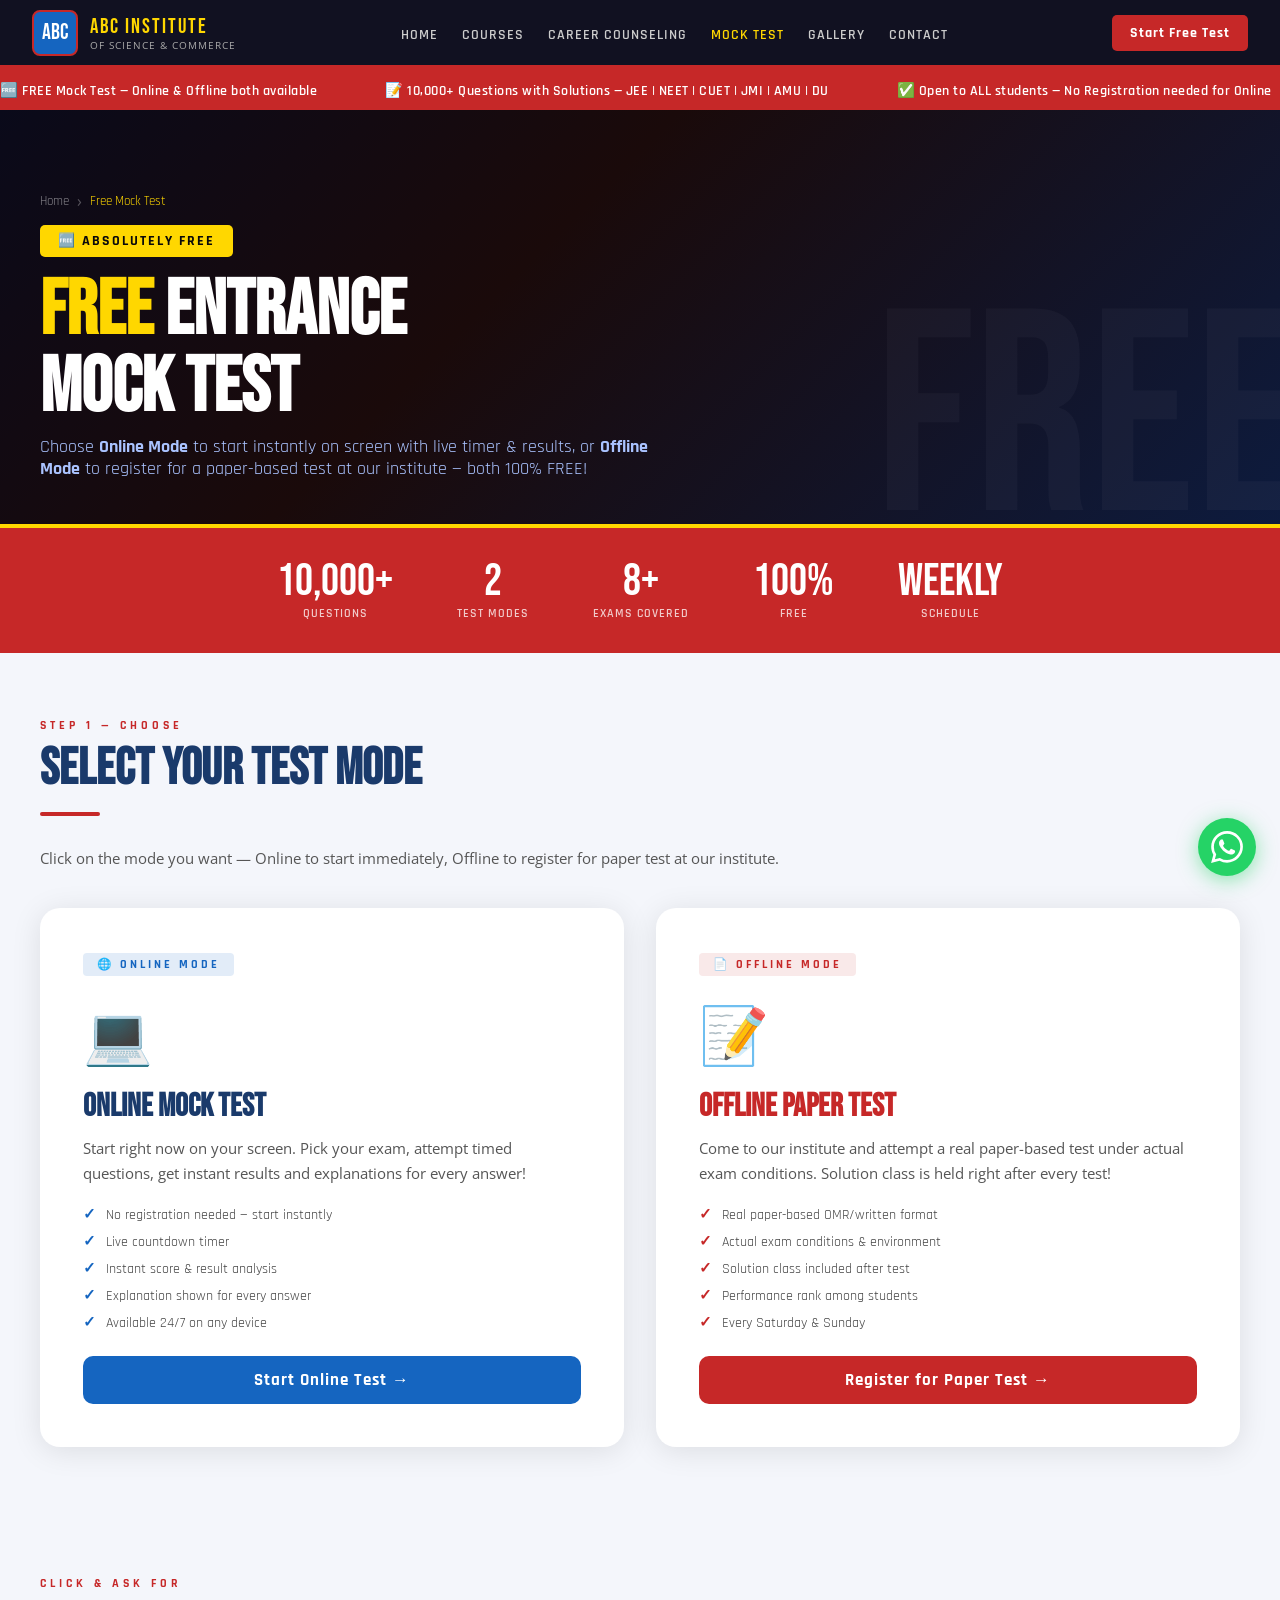
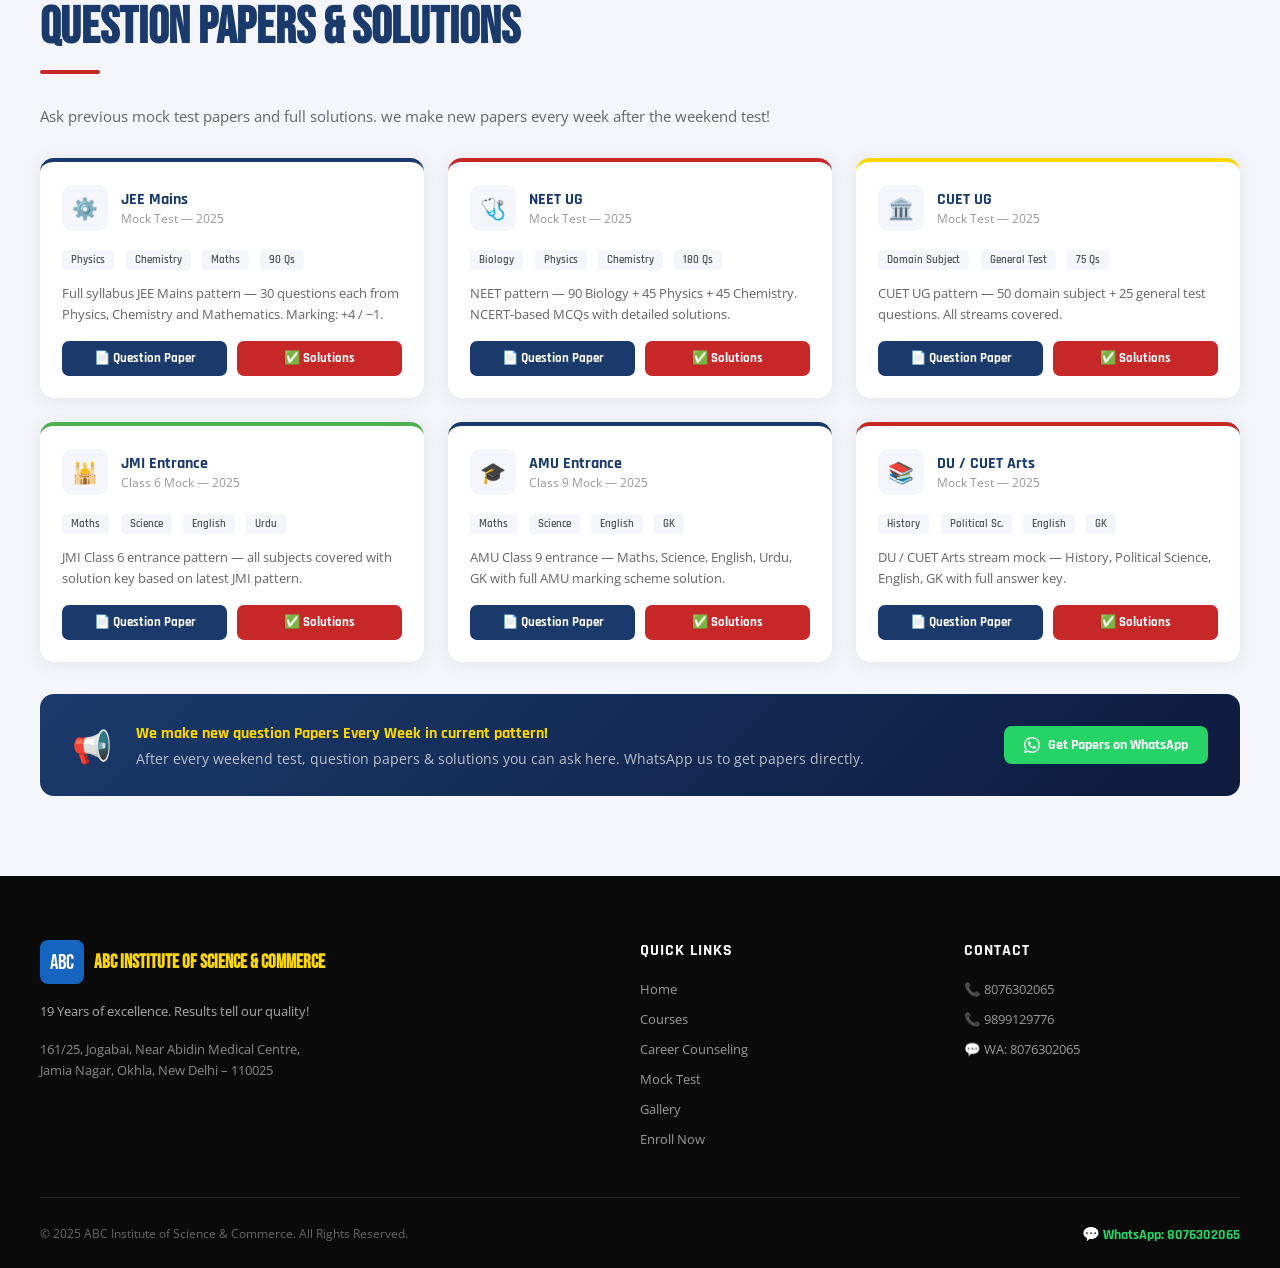
<file: mocktest.html>
<!doctype html>
<html lang="en">
  <head>
    <meta charset="UTF-8" />
    <meta name="viewport" content="width=device-width, initial-scale=1.0" />
    <title>Free Mock Test | ABC Institute of Science & Commerce</title>
    <link rel="stylesheet" href="css/style.css" />
    <link rel="stylesheet" href="css/mocktest.css" />
  </head>
  <body>
    <!-- ════ NAVBAR ════ -->
    <nav id="navbar">
      <a href="index.html" class="nav-logo">
        <div class="logo-badge">ABC</div>
        <div>
          <span class="abbr">ABC INSTITUTE</span>
          <span class="full">OF SCIENCE &amp; COMMERCE</span>
        </div>
      </a>
      <ul class="nav-links">
        <li><a href="index.html" title="click here to go to home page !">Home</a></li>
        <li><a href="courses.html" title="click here to see courses menu !">Courses</a></li>
        <li><a href="counseling.html" title="click here to get free counseling !">Career Counseling</a></li>
        <li><a href="mocktest.html" target="_blank" class="active" title="click here to give test online and offline mode !">Mock Test</a></li>
        <li><a href="gallery.html" title="click here to view gallery !">Gallery</a></li>
        <li><a href="contact.html" title="click here to contact us !">Contact</a></li> 
      </ul>
      <a href="#chooseMode" class="nav-cta">Start Free Test</a>
      <div class="hamburger" id="hamburger">
        <span></span><span></span><span></span>
      </div>
    </nav>
    <div class="mobile-menu" id="mobileMenu">
      <a href="index.html">Home</a>
      <a href="courses.html">Courses</a>
      <a href="counseling.html">Career Counseling</a>
      <a href="mocktest.html">Mock Test</a>
      <a href="gallery.html">Gallery</a>
      <a href="contact.html">Contact</a>
      <a href="#chooseMode" class="link-gold">Start Free Test →</a>
    </div>

    <!-- ════ MARQUEE ════ -->
    <div class="marquee-bar">
      <div class="marquee-inner">
        <span>🆓 FREE Mock Test — Online &amp; Offline both available</span>
        <span
          >📝 10,000+ Questions with Solutions — JEE | NEET | CUET | JMI | AMU |
          DU</span
        >
        <span>✅ Open to ALL students — No Registration needed for Online</span>
        <span>📞 8076302065 | 💬 WhatsApp: 8076302065</span>
      </div>
    </div>

    <!-- ════ HERO ════ -->
    <div class="mock-hero">
      <div class="mock-hero-inner">
        <div class="breadcrumb" class="breadcrumb">
          <a href="index.html" class="breadcrumb-link">Home</a>
          <span class="breadcrumb-sep">›</span>
          <span class="breadcrumb-current">Free Mock Test</span>
        </div>
        <div class="free-badge">🆓 Absolutely Free</div>
        <h1>
          <span class="gold">FREE</span> Entrance<br /><span class="red"
            >Mock Test</span
          >
        </h1>
        <p>
          Choose <strong>Online Mode</strong> to start instantly on screen with
          live timer &amp; results, or <strong>Offline Mode</strong> to register
          for a paper-based test at our institute — both 100% FREE!
        </p>
      </div>
    </div>

    <!-- ════ STATS BAR ════ -->
    <div class="stats-bar">
      <div class="sbar-item">
        <div class="sbar-num">10,000+</div>
        <div class="sbar-lbl">Questions</div>
      </div>
      <div class="sbar-item">
        <div class="sbar-num">2</div>
        <div class="sbar-lbl">Test Modes</div>
      </div>
      <div class="sbar-item">
        <div class="sbar-num">8+</div>
        <div class="sbar-lbl">Exams Covered</div>
      </div>
      <div class="sbar-item">
        <div class="sbar-num">100%</div>
        <div class="sbar-lbl">Free</div>
      </div>
      <div class="sbar-item">
        <div class="sbar-num">Weekly</div>
        <div class="sbar-lbl">Schedule</div>
      </div>
    </div>

    <!-- ════ STEP 1: CHOOSE MODE ════ -->
    <section class="step-header" id="chooseMode">
      <div class="step-inner">
        <div class="section-label reveal">Step 1 — Choose</div>
        <h2 class="section-title reveal">Select Your Test Mode</h2>
        <div class="section-divider reveal"></div>
        <p class="panel-intro" class="reveal">
          Click on the mode you want — Online to start immediately, Offline to
          register for paper test at our institute.
        </p>
        <div class="mode-cards">
          <!-- ONLINE CARD -->
          <div class="mode-card online-card reveal" id="onlineCard">
            <div class="mode-tick">✓</div>
            <div class="mode-badge online">🌐 Online Mode</div>
            <span class="mode-icon">💻</span>
            <h3>Online Mock Test</h3>
            <p>
              Start right now on your screen. Pick your exam, attempt timed
              questions, get instant results and explanations for every answer!
            </p>
            <ul class="mode-features">
              <li>No registration needed — start instantly</li>
              <li>Live countdown timer</li>
              <li>Instant score &amp; result analysis</li>
              <li>Explanation shown for every answer</li>
              <li>Available 24/7 on any device</li>
            </ul>
            <button class="mode-btn" id="btnOnline">Start Online Test →</button>
          </div>

          <!-- OFFLINE CARD -->
          <div class="mode-card offline-card reveal" id="offlineCard">
            <div class="mode-tick">✓</div>
            <div class="mode-badge offline">📄 Offline Mode</div>
            <span class="mode-icon">📝</span>
            <h3>Offline Paper Test</h3>
            <p>
              Come to our institute and attempt a real paper-based test under
              actual exam conditions. Solution class is held right after every
              test!
            </p>
            <ul class="mode-features">
              <li>Real paper-based OMR/written format</li>
              <li>Actual exam conditions &amp; environment</li>
              <li>Solution class included after test</li>
              <li>Performance rank among students</li>
              <li>Every Saturday &amp; Sunday</li>
            </ul>
            <button class="mode-btn" id="btnOffline">
              Register for Paper Test →
            </button>
          </div>
        </div>
      </div>
    </section>

    <!-- ════ ONLINE TEST PANEL ════ -->
    <section class="test-panel online-panel" id="onlinePanel">
      <div class="panel-inner">
        <!-- Step 2: Choose exam -->
        <div class="section-label" class="label-light">Step 2 — Online</div>
        <h2 class="section-title white">
          Choose Your <span class="link-gold">Entrance Exam</span>
        </h2>
        <div class="section-divider gold"></div>
        <p class="panel-intro-light">
          Click on the exam you want to practise — the mock test will open
          immediately below.
        </p>

        <div class="exam-selector" id="examSelector">
          <div class="exam-chip" data-exam="jee">
            <span class="ec-icon">⚙️</span>
            <span class="ec-name">JEE Mains</span>
            <span class="ec-desc">Physics, Chem, Maths</span>
          </div>
          <div class="exam-chip" data-exam="neet">
            <span class="ec-icon">🩺</span>
            <span class="ec-name">NEET UG</span>
            <span class="ec-desc">Bio, Physics, Chem</span>
          </div>
          <div class="exam-chip" data-exam="cuet">
            <span class="ec-icon">🏛️</span>
            <span class="ec-name">CUET UG</span>
            <span class="ec-desc">Domain + General</span>
          </div>
          <div class="exam-chip" data-exam="diploma">
            <span class="ec-icon">🔧</span>
            <span class="ec-name">Diploma</span>
            <span class="ec-desc">Maths, Physics, Chem</span>
          </div>
          <div class="exam-chip" data-exam="jmi">
            <span class="ec-icon">🕌</span>
            <span class="ec-name">JMI Entrance</span>
            <span class="ec-desc">Class 6 / 9 / 11</span>
          </div>
          <div class="exam-chip" data-exam="amu">
            <span class="ec-icon">🎓</span>
            <span class="ec-name">AMU Entrance</span>
            <span class="ec-desc">Class 6 / 9 / UG</span>
          </div>
          <div class="exam-chip" data-exam="du">
            <span class="ec-icon">📚</span>
            <span class="ec-name">DU / IPU</span>
            <span class="ec-desc">UG Entrance</span>
          </div>
          <div class="exam-chip" data-exam="gk">
            <span class="ec-icon">🌍</span>
            <span class="ec-name">General Knowledge</span>
            <span class="ec-desc">GK + Current Affairs</span>
          </div>
          <div class="exam-chip" data-exam="maths">
            <span class="ec-icon">📐</span>
            <span class="ec-name">Admission Test</span>
            <span class="ec-desc">Average question</span>
          </div>
        </div>

        <!-- Live test box (hidden until exam selected) -->
        <div class="live-test-box" id="liveTestBox">
          <!-- Test top bar -->
          <div class="test-topbar">
            <div>
              <h3 id="testTitle">Mock Test</h3>
              <div class="test-info">
                <span>Questions: <strong id="testQCount">10</strong></span>
                <span>Marking: <strong id="testMarks">+4 / −1</strong></span>
                <span>Mode: <strong>Online</strong></span>
              </div>
            </div>
            <div class="test-timer" id="testTimer">30:00</div>
          </div>

          <!-- Question area -->
          <div class="q-area" id="questionArea">
            <div class="progress-wrap">
              <div class="progress-fill" id="progressFill"></div>
            </div>
            <div class="q-meta">
              <div class="q-number" id="qNumber">Question 1 of 10</div>
              <div class="q-marks" id="qMarksInfo">+4 Correct | −1 Wrong</div>
            </div>
            <div class="q-text" id="qText">Loading question...</div>
            <div class="q-options" id="qOptions"></div>
            <div class="q-actions">
              <button class="btn-explain" id="btnExplain">
                💡 Show Explanation
              </button>
              <button class="btn-next" id="btnNext">Next Question →</button>
            </div>
            <div class="q-explanation" id="qExplanation">
              <p id="qExplText"></p>
            </div>
          </div>

          <!-- Result box -->
          <div class="result-box" id="resultBox">
            <div class="result-score" id="resultScore">0</div>
            <div class="result-label">Your Score</div>
            <div class="result-stats">
              <div class="rs-item">
                <div class="rs-num" id="rsCorrect" class="text-correct">0</div>
                <div class="rs-lbl">Correct</div>
              </div>
              <div class="rs-item">
                <div class="rs-num" id="rsWrong" class="text-wrong">0</div>
                <div class="rs-lbl">Wrong</div>
              </div>
              <div class="rs-item">
                <div class="rs-num" id="rsSkipped" class="link-gold">0</div>
                <div class="rs-lbl">Skipped</div>
              </div>
            </div>
            <p class="result-msg" id="resultMsg"></p>
            <div class="result-actions">
              <button class="btn-retry" id="btnRetry">🔄 Try Again</button>
              <button class="btn-share-wa" id="btnShareWa">
                <svg viewBox="0 0 24 24">
                  <path
                    d="M17.472 14.382c-.297-.149-1.758-.867-2.03-.967-.273-.099-.471-.148-.67.15-.197.297-.767.966-.94 1.164-.173.199-.347.223-.644.075-.297-.15-1.255-.463-2.39-1.475-.883-.788-1.48-1.761-1.653-2.059-.173-.297-.018-.458.13-.606.134-.133.298-.347.446-.52.149-.174.198-.298.298-.497.099-.198.05-.371-.025-.52-.075-.149-.669-1.612-.916-2.207-.242-.579-.487-.5-.669-.51-.173-.008-.371-.01-.57-.01-.198 0-.52.074-.792.372-.272.297-1.04 1.016-1.04 2.479 0 1.462 1.065 2.875 1.213 3.074.149.198 2.096 3.2 5.077 4.487.709.306 1.262.489 1.694.625.712.227 1.36.195 1.871.118.571-.085 1.758-.719 2.006-1.413.248-.694.248-1.289.173-1.413-.074-.124-.272-.198-.57-.347m-5.421 7.403h-.004a9.87 9.87 0 01-5.031-1.378l-.361-.214-3.741.982.998-3.648-.235-.374a9.86 9.86 0 01-1.51-5.26c.001-5.45 4.436-9.884 9.888-9.884 2.64 0 5.122 1.03 6.988 2.898a9.825 9.825 0 012.893 6.994c-.003 5.45-4.437 9.884-9.885 9.884m8.413-18.297A11.815 11.815 0 0012.05 0C5.495 0 .16 5.335.157 11.892c0 2.096.547 4.142 1.588 5.945L.057 24l6.305-1.654a11.882 11.882 0 005.683 1.448h.005c6.554 0 11.89-5.335 11.893-11.893a11.821 11.821 0 00-3.48-8.413z"
                  />
                </svg>
                Share Result on WhatsApp
              </button>
            </div>
          </div>
        </div>
        <!-- end live-test-box -->
      </div>
      <!-- end panel-inner -->
    </section>

    <!-- ════ OFFLINE TEST PANEL ════ -->
    <section class="test-panel offline-panel" id="offlinePanel">
      <div class="panel-inner">
        <div class="section-label" class="text-wrong">Step 2 — Offline</div>
        <h2 class="section-title">
          Select Your <span class="text-wrong">Exam</span>
        </h2>
        <div class="section-divider divider-red"></div>
        <p class="offline-intro">
          Click the exam you want to sit. A registration form will appear below
          — fill it and your details will be sent directly to our WhatsApp.
        </p>

        <!-- Exam grid -->
        <div class="offline-exam-grid" id="offlineExamGrid">
          <div class="off-exam-card" data-exam="JEE Mains">
            <span class="oec-icon">⚙️</span>
            <h3>JEE Mains</h3>
            <p>Physics, Chemistry, Maths</p>
          </div>
          <div class="off-exam-card" data-exam="NEET UG">
            <span class="oec-icon">🩺</span>
            <h3>NEET UG</h3>
            <p>Biology, Physics, Chemistry</p>
          </div>
          <div class="off-exam-card" data-exam="CUET UG">
            <span class="oec-icon">🏛️</span>
            <h3>CUET UG</h3>
            <p>Domain + General Test</p>
          </div>
          <div class="off-exam-card" data-exam="Diploma">
            <span class="oec-icon">🔧</span>
            <h3>Diploma</h3>
            <p>Domain + General Test</p>
          </div>
          <div class="off-exam-card" data-exam="JMI Entrance">
            <span class="oec-icon">🕌</span>
            <h3>JMI Entrance</h3>
            <p>Class 6 / 9 / 11 / UG</p>
          </div>
          <div class="off-exam-card" data-exam="AMU Entrance">
            <span class="oec-icon">🎓</span>
            <h3>AMU Entrance</h3>
            <p>Class 6 / 9 / UG</p>
          </div>
          <div class="off-exam-card" data-exam="DU / IPU">
            <span class="oec-icon">📚</span>
            <h3>DU / IPU</h3>
            <p>UG Entrance Exam</p>
          </div>
          <div class="off-exam-card" data-exam="DSEU / Hamdard">
            <span class="oec-icon">🔧</span>
            <h3>DSEU / Hamdard</h3>
            <p>Skill &amp; Pharmacy</p>
          </div>
          <div class="off-exam-card" data-exam="General Knowledge">
            <span class="oec-icon">🌍</span>
            <h3>General Knowledge</h3>
            <p>GK + Current Affairs</p>
          </div>
          <div class="off-exam-card" data-exam="Boards pattern">
            <span class="oec-icon">📐</span>
            <h3>Boards pattern</h3>
            <p>Class 10th – 12th</p>
          </div>
        </div>

        <!-- Registration form (shown after exam click) -->
        <div class="off-reg-section" id="offRegSection">
          <div class="off-reg-form">
            <h3>📝 Register for Paper Test</h3>
            <p class="form-sub">
              Selected Exam: <strong id="selectedExamLabel">—</strong><br />
              Fill your details below — sent directly to our WhatsApp.
            </p>

            <div class="form-row">
              <div class="form-group">
                <label>Student Name *</label>
                <input type="text" id="off_name" placeholder="Full Name" />
              </div>
              <div class="form-group">
                <label>Mobile Number *</label>
                <input
                  type="tel"
                  id="off_phone"
                  placeholder="10-digit number"
                />
              </div>
            </div>

            <div class="form-row">
              <div class="form-group">
                <label>Current Class</label>
                <select id="off_class">
                  <option value="">Select Class</option>
                  <option>Class 5</option>
                  <option>Class 6</option>
                  <option>Class 7</option>
                  <option>Class 8</option>
                  <option>Class 9</option>
                  <option>Class 10</option>
                  <option>Class 11</option>
                  <option>Class 12</option>
                  <option>Dropper / 12th Passed</option>
                </select>
              </div>
              <div class="form-group">
                <label>Preferred Test Date</label>
                <select id="off_date">
                  <option value="">Select Date</option>
                  <option>This Saturday</option>
                  <option>This Sunday</option>
                  <option>Next Saturday</option>
                  <option>Next Sunday</option>
                  <option>Any Weekend</option>
                </select>
              </div>
            </div>

            <div class="form-group">
              <label>Parent / Guardian Name</label>
              <input
                type="text"
                id="off_parent"
                placeholder="Parent or Guardian Name"
              />
            </div>

            <button class="btn-reg-submit" id="btnOffRegSubmit">
              📲 Send Registration to WhatsApp
            </button>
            <div class="reg-success" id="regSuccess">
              ✅ Opening WhatsApp — we will confirm your slot shortly!
            </div>

            <!--<div class="reg-or">— OR contact us directly —</div>

            <button class="btn-wa-direct" id="btnWaDirect">
              <svg viewBox="0 0 24 24">-->
                <path
                  d="M17.472 14.382c-.297-.149-1.758-.867-2.03-.967-.273-.099-.471-.148-.67.15-.197.297-.767.966-.94 1.164-.173.199-.347.223-.644.075-.297-.15-1.255-.463-2.39-1.475-.883-.788-1.48-1.761-1.653-2.059-.173-.297-.018-.458.13-.606.134-.133.298-.347.446-.52.149-.174.198-.298.298-.497.099-.198.05-.371-.025-.52-.075-.149-.669-1.612-.916-2.207-.242-.579-.487-.5-.669-.51-.173-.008-.371-.01-.57-.01-.198 0-.52.074-.792.372-.272.297-1.04 1.016-1.04 2.479 0 1.462 1.065 2.875 1.213 3.074.149.198 2.096 3.2 5.077 4.487.709.306 1.262.489 1.694.625.712.227 1.36.195 1.871.118.571-.085 1.758-.719 2.006-1.413.248-.694.248-1.289.173-1.413-.074-.124-.272-.198-.57-.347m-5.421 7.403h-.004a9.87 9.87 0 01-5.031-1.378l-.361-.214-3.741.982.998-3.648-.235-.374a9.86 9.86 0 01-1.51-5.26c.001-5.45 4.436-9.884 9.888-9.884 2.64 0 5.122 1.03 6.988 2.898a9.825 9.825 0 012.893 6.994c-.003 5.45-4.437 9.884-9.885 9.884m8.413-18.297A11.815 11.815 0 0012.05 0C5.495 0 .16 5.335.157 11.892c0 2.096.547 4.142 1.588 5.945L.057 24l6.305-1.654a11.882 11.882 0 005.683 1.448h.005c6.554 0 11.89-5.335 11.893-11.893a11.821 11.821 0 00-3.48-8.413z"
                />
              </svg>
              <!--WhatsApp Us: 8076302065-->
            </button>
          </div>
        </div>

        <!-- Test schedule info -->
        <div class="schedule-boxes">
          <div class="sch-box blue">
            <h4>📅 Test Schedule</h4>
            <p>
              Saturday: 9 AM – 12 PM &amp; 2 PM – 5 PM<br />
              Sunday: 9 AM – 12 PM<br />
              Solution class after every test<br />
              <strong class="link-gold">Fees: Absolutely FREE</strong>
            </p>
          </div>
          <div class="sch-box red">
            <h4>📍 Test Venue</h4>
            <address>
              ABC Institute of Science &amp; Commerce<br />
              161/25, Jogabai, Near Abidin Medical Centre<br />
              Jamia Nagar, New Delhi – 110025<br />
              <a href="tel:8076302065">📞 8076302065</a>
            </address>
          </div>
        </div>
      </div>
      <!-- end panel-inner -->
    </section>

    <!-- ════ QUESTION PAPERS & SOLUTIONS ════ -->
    <section class="papers-section" id="papers">
      <div class="section-inner">
        <div class="section-label reveal">Click & Ask for </div>
        <h2 class="section-title reveal">Question Papers &amp; Solutions</h2>
        <div class="section-divider reveal"></div>
        <p class="papers-intro reveal">
            Ask previous mock test papers and full solutions. we make new papers
          every week after the weekend test!
        </p>
        <div class="papers-grid">
          <div class="paper-card reveal">
            <div class="paper-head">
              <div class="paper-icon">⚙️</div>
              <div>
                <h3>JEE Mains</h3>
                <div class="psub">Mock Test — 2025</div>
              </div>
            </div>
            <div class="paper-body">
              <div class="paper-meta">
                <span class="paper-tag">Physics</span>
                <span class="paper-tag">Chemistry</span>
                <span class="paper-tag">Maths</span>
                <span class="paper-tag">90 Qs</span>
              </div>
              <p class="paper-desc">
                Full syllabus JEE Mains pattern — 30 questions each from
                Physics, Chemistry and Mathematics. Marking: +4 / −1.
              </p>
              <div class="paper-btns">
                <button
                  class="btn-dl"
                  data-paper="JEE Mains Mock Test 1 — Question Paper"
                >
                  📄 Question Paper
                </button>
                <button
                  class="btn-dl sol"
                  data-paper="JEE Mains Mock Test 1 — Solution Paper"
                >
                  ✅ Solutions
                </button>
              </div>
            </div>
          </div>

          <div class="paper-card red-top reveal">
            <div class="paper-head">
              <div class="paper-icon">🩺</div>
              <div>
                <h3>NEET UG</h3>
                <div class="psub">Mock Test — 2025</div>
              </div>
            </div>
            <div class="paper-body">
              <div class="paper-meta">
                <span class="paper-tag">Biology</span>
                <span class="paper-tag">Physics</span>
                <span class="paper-tag">Chemistry</span>
                <span class="paper-tag">180 Qs</span>
              </div>
              <p class="paper-desc">
                NEET pattern — 90 Biology + 45 Physics + 45 Chemistry.
                NCERT-based MCQs with detailed solutions.
              </p>
              <div class="paper-btns">
                <button
                  class="btn-dl"
                  data-paper="NEET UG Mock Test 1 — Question Paper"
                >
                  📄 Question Paper
                </button>
                <button
                  class="btn-dl sol"
                  data-paper="NEET UG Mock Test 1 — Solution Paper"
                >
                  ✅ Solutions
                </button>
              </div>
            </div>
          </div>

          <div class="paper-card gold-top reveal">
            <div class="paper-head">
              <div class="paper-icon">🏛️</div>
              <div>
                <h3>CUET UG</h3>
                <div class="psub">Mock Test — 2025</div>
              </div>
            </div>
            <div class="paper-body">
              <div class="paper-meta">
                <span class="paper-tag">Domain Subject</span>
                <span class="paper-tag">General Test</span>
                <span class="paper-tag">75 Qs</span>
              </div>
              <p class="paper-desc">
                CUET UG pattern — 50 domain subject + 25 general test questions.
                All streams covered.
              </p>
              <div class="paper-btns">
                <button
                  class="btn-dl"
                  data-paper="CUET UG Mock Test 1 — Question Paper"
                >
                  📄 Question Paper
                </button>
                <button
                  class="btn-dl sol"
                  data-paper="CUET UG Mock Test 1 — Solution Paper"
                >
                  ✅ Solutions
                </button>
              </div>
            </div>
          </div>

          <div class="paper-card green-top reveal">
            <div class="paper-head">
              <div class="paper-icon">🕌</div>
              <div>
                <h3>JMI Entrance</h3>
                <div class="psub">Class 6 Mock — 2025</div>
              </div>
            </div>
            <div class="paper-body">
              <div class="paper-meta">
                <span class="paper-tag">Maths</span>
                <span class="paper-tag">Science</span>
                <span class="paper-tag">English</span>
                <span class="paper-tag">Urdu</span>
              </div>
              <p class="paper-desc">
                JMI Class 6 entrance pattern — all subjects covered with
                solution key based on latest JMI pattern.
              </p>
              <div class="paper-btns">
                <button
                  class="btn-dl"
                  data-paper="JMI Class 6 Mock Test — Question Paper"
                >
                  📄 Question Paper
                </button>
                <button
                  class="btn-dl sol"
                  data-paper="JMI Class 6 Mock Test — Solution Paper"
                >
                  ✅ Solutions
                </button>
              </div>
            </div>
          </div>

          <div class="paper-card reveal">
            <div class="paper-head">
              <div class="paper-icon">🎓</div>
              <div>
                <h3>AMU Entrance</h3>
                <div class="psub">Class 9 Mock — 2025</div>
              </div>
            </div>
            <div class="paper-body">
              <div class="paper-meta">
                <span class="paper-tag">Maths</span>
                <span class="paper-tag">Science</span>
                <span class="paper-tag">English</span>
                <span class="paper-tag">GK</span>
              </div>
              <p class="paper-desc">
                AMU Class 9 entrance — Maths, Science, English, Urdu, GK with
                full AMU marking scheme solution.
              </p>
              <div class="paper-btns">
                <button
                  class="btn-dl"
                  data-paper="AMU Class 9 Mock Test — Question Paper"
                >
                  📄 Question Paper
                </button>
                <button
                  class="btn-dl sol"
                  data-paper="AMU Class 9 Mock Test — Solution Paper"
                >
                  ✅ Solutions
                </button>
              </div>
            </div>
          </div>

          <div class="paper-card red-top reveal">
            <div class="paper-head">
              <div class="paper-icon">📚</div>
              <div>
                <h3>DU / CUET Arts</h3>
                <div class="psub">Mock Test — 2025</div>
              </div>
            </div>
            <div class="paper-body">
              <div class="paper-meta">
                <span class="paper-tag">History</span>
                <span class="paper-tag">Political Sc.</span>
                <span class="paper-tag">English</span>
                <span class="paper-tag">GK</span>
              </div>
              <p class="paper-desc">
                DU / CUET Arts stream mock — History, Political Science,
                English, GK with full answer key.
              </p>
              <div class="paper-btns">
                <button
                  class="btn-dl"
                  data-paper="DU CUET Arts Mock Test — Question Paper"
                >
                  📄 Question Paper
                </button>
                <button
                  class="btn-dl sol"
                  data-paper="DU CUET Arts Mock Test — Solution Paper"
                >
                  ✅ Solutions
                </button>
              </div>
            </div>
          </div>
        </div>

        <!-- New papers notice -->
        <div class="papers-notice reveal">
          <div class="notice-icon">📢</div>
          <div class="notice-body">
            <div class="notice-title">We make new question Papers Every Week in current pattern!</div>
            <div class="notice-text">
              After every weekend test, question papers &amp; solutions you can ask
            here. WhatsApp us to get papers directly.
            </div>
          </div>
          <a
            href="https://wa.me/918076302065?text=Please send me the latest mock test papers and solutions"
            target="_blank"
            class="btn-wa-notice"
          >
            <svg width="16" height="16" viewBox="0 0 24 24" fill="white">
              <path
                d="M17.472 14.382c-.297-.149-1.758-.867-2.03-.967-.273-.099-.471-.148-.67.15-.197.297-.767.966-.94 1.164-.173.199-.347.223-.644.075-.297-.15-1.255-.463-2.39-1.475-.883-.788-1.48-1.761-1.653-2.059-.173-.297-.018-.458.13-.606.134-.133.298-.347.446-.52.149-.174.198-.298.298-.497.099-.198.05-.371-.025-.52-.075-.149-.669-1.612-.916-2.207-.242-.579-.487-.5-.669-.51-.173-.008-.371-.01-.57-.01-.198 0-.52.074-.792.372-.272.297-1.04 1.016-1.04 2.479 0 1.462 1.065 2.875 1.213 3.074.149.198 2.096 3.2 5.077 4.487.709.306 1.262.489 1.694.625.712.227 1.36.195 1.871.118.571-.085 1.758-.719 2.006-1.413.248-.694.248-1.289.173-1.413-.074-.124-.272-.198-.57-.347m-5.421 7.403h-.004a9.87 9.87 0 01-5.031-1.378l-.361-.214-3.741.982.998-3.648-.235-.374a9.86 9.86 0 01-1.51-5.26c.001-5.45 4.436-9.884 9.888-9.884 2.64 0 5.122 1.03 6.988 2.898a9.825 9.825 0 012.893 6.994c-.003 5.45-4.437 9.884-9.885 9.884m8.413-18.297A11.815 11.815 0 0012.05 0C5.495 0 .16 5.335.157 11.892c0 2.096.547 4.142 1.588 5.945L.057 24l6.305-1.654a11.882 11.882 0 005.683 1.448h.005c6.554 0 11.89-5.335 11.893-11.893a11.821 11.821 0 00-3.48-8.413z"
              />
            </svg>
            Get Papers on WhatsApp
          </a>
        </div>
      </div>
    </section>

    <!-- ════ UPLOAD SECTION (Admin) ════ 
    <section class="upload-section" id="uploadSection">
      <div class="section-inner">
        <div class="section-label label-light text-center">
          For ABC Institute Staff
        </div>
        <h2 class="section-title white reveal text-center">
          Upload Question Paper &amp; <span class="link-gold">Solutions</span>
        </h2>
        <div class="section-divider gold divider-center divider-mb-1"></div>
        <p class="upload-intro reveal">
          Admin panel — upload new test papers and solution PDFs
        </p>
        <div class="upload-box reveal">
          <h3>📤 Upload New Paper</h3>
          <p>
            Upload question paper PDF and solution PDF. File details will be
            sent to WhatsApp admin for publishing.
          </p>
          <div class="upload-grid">
            <div class="upload-group">
              <label>Exam Name *</label>
              <select id="up_exam">
                <option value="">Select Exam</option>
                <option>JEE Mains</option>
                <option>NEET UG</option>
                <option>CUET UG</option>
                <option>JMI Entrance</option>
                <option>AMU Entrance</option>
                <option>DU / IPU</option>
                <option>DSEU / Hamdard</option>
                <option>General Knowledge</option>
                <option>Mathematics</option>
              </select>
            </div>
            <div class="upload-group">
              <label>Test Title *</label>
              <input
                type="text"
                id="up_title"
                placeholder="e.g. Mock Test #3 — June 2025"
              />
            </div>
            <div class="upload-group">
              <label>Question Paper (PDF)</label>
              <input type="file" id="up_qpaper" accept=".pdf,.doc,.docx" />
            </div>
            <div class="upload-group">
              <label>Solution Paper (PDF)</label>
              <input type="file" id="up_sol" accept=".pdf,.doc,.docx" />
            </div>
            <div class="upload-group">
              <label>Number of Questions</label>
              <input type="number" id="up_qcount" placeholder="e.g. 90" />
            </div>
            <div class="upload-group">
              <label>Test Date</label>
              <input type="date" id="up_date" />
            </div>
          </div>
          <button class="btn-upload" id="btnUpload">
            📤 Send to WhatsApp &amp; Publish
          </button>
          <div class="upload-success" id="uploadSuccess">
            ✅ Paper details sent to WhatsApp admin — will be published shortly!
          </div>
          <p class="upload-note">
            Supported: PDF, DOC, DOCX. Files sent via WhatsApp to admin
            (8076302065). Max size: 25 MB.
          </p>
        </div>
      </div>
    </section>-->

    <!-- ════ FOOTER ════ -->
    <footer>
      <div class="footer-inner">
        <div class="footer-grid">
          <div class="footer-brand">
            <div class="logo-area">
              <div class="fb">ABC</div>
              <h3>ABC Institute of Science &amp; Commerce</h3>
            </div>
            <p>19 Years of excellence. Results tell our quality!</p>
            <address>
              161/25, Jogabai, Near Abidin Medical Centre,<br />Jamia Nagar,
              Okhla, New Delhi – 110025
            </address>
          </div>
          <div>
            <h4>Quick Links</h4>
            <ul>
              <li><a href="index.html">Home</a></li>
              <li><a href="courses.html">Courses</a></li>
              <li><a href="counseling.html">Career Counseling</a></li>
              <li><a href="mocktest.html">Mock Test</a></li>
              <li><a href="gallery.html">Gallery</a></li>
              <li><a href="contact.html">Enroll Now</a></li>
            </ul>
          </div>
          <div>
            <h4>Contact</h4>
            <ul>
              <li><a href="tel:8076302065">📞 8076302065</a></li>
              <li><a href="tel:9899129776">📞 9899129776</a></li>
              <li>
                <a href="https://wa.me/918076302065">💬 WA: 8076302065</a>
              </li>
            </ul>
          </div>
        </div>
        <div class="footer-bottom">
          <p>
            © 2025 ABC Institute of Science &amp; Commerce. All Rights Reserved.
          </p>
          <div class="wa-num">
            <a href="https://wa.me/918076302065" target="_blank"
              >💬 WhatsApp: 8076302065</a
            >
          </div>
        </div>
      </div>
    </footer>

    <!-- WhatsApp Float -->
    <a
      href="https://wa.me/918076302065"
      target="_blank"
      class="wa-float"
      title="WhatsApp Us"
    >
      <svg viewBox="0 0 24 24">
        <path
          d="M17.472 14.382c-.297-.149-1.758-.867-2.03-.967-.273-.099-.471-.148-.67.15-.197.297-.767.966-.94 1.164-.173.199-.347.223-.644.075-.297-.15-1.255-.463-2.39-1.475-.883-.788-1.48-1.761-1.653-2.059-.173-.297-.018-.458.13-.606.134-.133.298-.347.446-.52.149-.174.198-.298.298-.497.099-.198.05-.371-.025-.52-.075-.149-.669-1.612-.916-2.207-.242-.579-.487-.5-.669-.51-.173-.008-.371-.01-.57-.01-.198 0-.52.074-.792.372-.272.297-1.04 1.016-1.04 2.479 0 1.462 1.065 2.875 1.213 3.074.149.198 2.096 3.2 5.077 4.487.709.306 1.262.489 1.694.625.712.227 1.36.195 1.871.118.571-.085 1.758-.719 2.006-1.413.248-.694.248-1.289.173-1.413-.074-.124-.272-.198-.57-.347m-5.421 7.403h-.004a9.87 9.87 0 01-5.031-1.378l-.361-.214-3.741.982.998-3.648-.235-.374a9.86 9.86 0 01-1.51-5.26c.001-5.45 4.436-9.884 9.888-9.884 2.64 0 5.122 1.03 6.988 2.898a9.825 9.825 0 012.893 6.994c-.003 5.45-4.437 9.884-9.885 9.884m8.413-18.297A11.815 11.815 0 0012.05 0C5.495 0 .16 5.335.157 11.892c0 2.096.547 4.142 1.588 5.945L.057 24l6.305-1.654a11.882 11.882 0 005.683 1.448h.005c6.554 0 11.89-5.335 11.893-11.893a11.821 11.821 0 00-3.48-8.413z"
        />
      </svg>
    </a>

    <!-- Scripts — all external, zero inline JS -->
    <script src="js/main.js"></script>
    <script src="js/mocktest.js"></script>
  </body>
</html>
</file>
<file: css/style.css>
/* ════════════════════════════════════════════
   ABC INSTITUTE — GLOBAL STYLESHEET
   css/style.css  (included on ALL pages)
════════════════════════════════════════════ */

@import url('https://fonts.googleapis.com/css2?family=Bebas+Neue&family=Rajdhani:wght@400;500;600;700&family=Open+Sans:wght@300;400;600&display=swap');

/* ── VARIABLES ── */
:root {
    --blue: #1a3a6b;
    --blue-light: #2255a4;
    --blue-bright: #1565c0;
    --red: #c62828;
    --red-light: #e53935;
    --white: #ffffff;
    --black: #0a0a0a;
    --dark: #111827;
    --gray: #f4f6fb;
    --text: #1a1a2e;
    --gold: #ffd700;
    --font-display: 'Bebas Neue', cursive;
    --font-ui: 'Rajdhani', sans-serif;
    --font-body: 'Open Sans', sans-serif;
}

/* ── RESET ── */
*,
*::before,
*::after {
    margin: 0;
    padding: 0;
    box-sizing: border-box;
}

html {
    scroll-behavior: smooth;
}

body {
    font-family: var(--font-body);
    color: var(--white);
    background: var(--white);
    overflow-x: hidden;
}

img {
    display: block;
    max-width: 100%;
}

a {
    text-decoration: none;
}

ul {
    list-style: none;
}

address {
    font-style: normal;
}

/* ── LAYOUT HELPERS ── */
section {
    padding: 5rem 2rem;
}

.section-inner {
    max-width: 1200px;
    margin: 0 auto;
}

.section-label {
    font-family: var(--font-ui);
    font-weight: 700;
    font-size: .78rem;
    letter-spacing: 4px;
    text-transform: uppercase;
    color: var(--red);
    margin-bottom: .6rem;
}

.section-title {
    font-family: var(--font-display);
    font-size: clamp(2rem, 4vw, 3.2rem);
    color: var(--blue);
    line-height: 1.05;
    margin-bottom: 1rem;
}

.section-title.white {
    color: var(--white);
}

.section-divider {
    width: 60px;
    height: 4px;
    background: var(--red);
    border-radius: 2px;
    margin-bottom: 2rem;
}

.section-divider.gold {
    background: var(--gold);
}

/* ── BUTTONS ── */
.btn-primary {
    display: inline-block;
    background: var(--red);
    color: var(--white);
    padding: 13px 28px;
    border-radius: 5px;
    font-family: var(--font-ui);
    font-weight: 700;
    font-size: 1rem;
    letter-spacing: 1px;
    transition: all .2s;
    border: 2px solid var(--red);
}

.btn-primary:hover {
    background: var(--red-light);
    transform: translateY(-2px);
    box-shadow: 0 8px 24px rgba(198, 40, 40, .4);
}

.btn-secondary {
    display: inline-block;
    background: transparent;
    color: var(--white);
    padding: 13px 28px;
    border-radius: 5px;
    font-family: var(--font-ui);
    font-weight: 700;
    font-size: 1rem;
    letter-spacing: 1px;
    transition: all .2s;
    border: 2px solid rgba(255, 255, 255, .4);
}

.btn-secondary:hover {
    border-color: var(--gold);
    color: var(--gold);
    transform: translateY(-2px);
}

/* ── SCROLL REVEAL ── */
.reveal {
    opacity: 0;
    transform: translateY(30px);
    transition: all .7s ease;
}

.reveal.visible {
    opacity: 1;
    transform: translateY(0);
}

/* ── TAGS ── */
.tags {
    display: flex;
    flex-wrap: wrap;
    gap: 6px;
}

.tag {
    background: var(--gray);
    color: var(--blue);
    font-size: .7rem;
    font-family: var(--font-ui);
    font-weight: 600;
    padding: 4px 10px;
    border-radius: 20px;
    border: 1px solid #dde3f0;
}

.tag.red {
    background: #fff0f0;
    color: var(--red);
    border-color: #ffd5d5;
}

.tag.gold {
    background: #fffde7;
    color: #b8860b;
    border-color: #ffe082;
}

/* ══════════════════════════════════════════
   NAVBAR
══════════════════════════════════════════ */
nav {
    position: fixed;
    top: 0;
    width: 100%;
    z-index: 1000;
    background: rgba(10, 10, 26, .97);
    backdrop-filter: blur(12px);
    border-bottom: 3px solid var(--red);
    display: flex;
    align-items: center;
    justify-content: space-between;
    padding: 0 2rem;
    height: 68px;
    transition: background .3s;
}

nav.scrolled {
    background: rgba(5, 5, 20, .99);
}

.nav-logo {
    display: flex;
    align-items: center;
    gap: 12px;
}

.nav-logo .logo-badge {
    width: 46px;
    height: 46px;
    background: var(--blue-bright);
    border-radius: 8px;
    display: flex;
    align-items: center;
    justify-content: center;
    font-family: var(--font-display);
    font-size: 1.4rem;
    color: var(--white);
    border: 2px solid var(--red);
    flex-shrink: 0;
}

.nav-logo .abbr {
    font-family: var(--font-display);
    font-size: 1.3rem;
    letter-spacing: 2px;
    color: var(--gold);
    display: block;
}

.nav-logo .full {
    font-size: .6rem;
    color: #aaa;
    letter-spacing: 1px;
    display: block;
}

.nav-links {
    display: flex;
    gap: 1.5rem;
}

.nav-links a {
    color: #ccc;
    font-family: var(--font-ui);
    font-weight: 600;
    font-size: .9rem;
    letter-spacing: 1px;
    text-transform: uppercase;
    transition: color .2s;
}

.nav-links a:hover,
.nav-links a.active {
    color: var(--gold);
}

.nav-cta {
    background: var(--red);
    color: var(--white);
    padding: 9px 18px;
    border-radius: 5px;
    font-family: var(--font-ui);
    font-weight: 700;
    font-size: .88rem;
    letter-spacing: 1px;
    transition: background .2s;
    flex-shrink: 0;
}

.nav-cta:hover {
    background: var(--red-light);
}

.hamburger {
    display: none;
    cursor: pointer;
    flex-direction: column;
    gap: 5px;
}

.hamburger span {
    width: 25px;
    height: 2px;
    background: var(--white);
    display: block;
    transition: .3s;
}

.mobile-menu {
    display: none;
    position: fixed;
    top: 68px;
    left: 0;
    right: 0;
    z-index: 999;
    background: rgba(5, 5, 20, .99);
    padding: 1.5rem 2rem;
    flex-direction: column;
    gap: 1rem;
    border-top: 1px solid rgba(255, 255, 255, .07);
}

.mobile-menu.open {
    display: flex;
}

.mobile-menu a {
    color: #ccc;
    font-family: var(--font-ui);
    font-weight: 600;
    font-size: 1.05rem;
    letter-spacing: 1px;
    text-transform: uppercase;
    padding: .5rem 0;
    border-bottom: 1px solid rgba(255, 255, 255, .06);
}

.mobile-menu a:hover {
    color: var(--gold);
}

/* ══════════════════════════════════════════
   MARQUEE
══════════════════════════════════════════ */
.marquee-bar {
    background: var(--red);
    color: var(--white);
    padding: 10px 0;
    overflow: hidden;
    white-space: nowrap;
    margin-top: 68px;
}

.marquee-inner {
    display: inline-block;
    animation: marquee 30s linear infinite;
}

.marquee-inner span {
    font-family: var(--font-ui);
    font-weight: 600;
    font-size: .9rem;
    margin-right: 4rem;
    letter-spacing: .5px;
}

@keyframes marquee {
    from {
        transform: translateX(100vw);
    }

    to {
        transform: translateX(-100%);
    }
}

/* ══════════════════════════════════════════
   WHATSAPP FLOAT BUTTON
══════════════════════════════════════════ */
.wa-float {
    position: fixed;
    bottom: 24px;
    right: 24px;
    z-index: 9999;
    width: 58px;
    height: 58px;
    background: #25d366;
    border-radius: 50%;
    display: flex;
    align-items: center;
    justify-content: center;
    box-shadow: 0 4px 20px rgba(37, 211, 102, .5);
    transition: transform .2s;
    animation: wapulse 2.5s infinite;
}

.wa-float:hover {
    transform: scale(1.12);
}

.wa-float svg {
    width: 32px;
    height: 32px;
    fill: white;
}

@keyframes wapulse {

    0%,
    100% {
        box-shadow: 0 4px 20px rgba(37, 211, 102, .5);
    }

    50% {
        box-shadow: 0 4px 36px rgba(37, 211, 102, .9);
    }
}

/* ══════════════════════════════════════════
   FOOTER
══════════════════════════════════════════ */
footer {
    background: var(--black);
    color: var(--white);
    padding: 4rem 2rem 1.5rem;
}

.footer-inner {
    max-width: 1200px;
    margin: 0 auto;
}

.footer-grid {
    display: grid;
    grid-template-columns: 2fr 1fr 1fr;
    gap: 3rem;
    margin-bottom: 3rem;
}

.footer-brand .logo-area {
    display: flex;
    align-items: center;
    gap: 10px;
    margin-bottom: 1rem;
}

.footer-brand .fb {
    width: 44px;
    height: 44px;
    background: var(--blue-bright);
    border-radius: 8px;
    display: flex;
    align-items: center;
    justify-content: center;
    font-family: var(--font-display);
    font-size: 1.3rem;
    color: var(--white);
}

.footer-brand h3 {
    font-family: var(--font-display);
    font-size: 1.2rem;
    color: var(--gold);
}

.footer-brand p {
    font-size: .82rem;
    color: #aaa;
    line-height: 1.7;
    margin-bottom: 1rem;
}

.footer-brand address {
    font-size: .8rem;
    color: #888;
    line-height: 1.7;
}

footer h4 {
    font-family: var(--font-ui);
    font-weight: 700;
    color: var(--white);
    font-size: 1rem;
    letter-spacing: 1px;
    margin-bottom: 1rem;
    text-transform: uppercase;
}

footer ul {
    display: flex;
    flex-direction: column;
    gap: .5rem;
}

footer ul a {
    color: #999;
    font-size: .83rem;
    transition: color .2s;
}

footer ul a:hover {
    color: var(--gold);
}

.footer-bottom {
    border-top: 1px solid #222;
    padding-top: 1.5rem;
    display: flex;
    justify-content: space-between;
    align-items: center;
    flex-wrap: wrap;
    gap: .5rem;
}

.footer-bottom p {
    font-size: .78rem;
    color: #666;
}

.footer-bottom .wa-num a {
    color: #25d366;
    font-family: var(--font-ui);
    font-weight: 700;
    font-size: .9rem;
}

/* ══════════════════════════════════════════
   RESPONSIVE
══════════════════════════════════════════ */
@media(max-width:1024px) {
    .footer-grid {
        grid-template-columns: 1fr 1fr;
    }
}

@media(max-width:768px) {

    .nav-links,
    .nav-cta {
        display: none;
    }

    .hamburger {
        display: flex;
    }

    .footer-grid {
        grid-template-columns: 1fr;
    }

    .footer-bottom {
        flex-direction: column;
        text-align: center;
    }
}

/* ════════════════════════════════════════════
   UTILITY CLASSES  (replaces all style= attrs)
════════════════════════════════════════════ */

/* Colour helpers */
.text-white {
    color: #ffffff;
}

.text-gold {
    color: var(--gold);
}

.text-red {
    color: var(--red);
}

.text-correct {
    color: #4caf50;
}

.text-wrong {
    color: var(--red);
}

.text-center {
    text-align: center;
}

/* Link colours */
.link-gold {
    color: var(--gold);
}

.link-gold:hover {
    color: var(--gold);
    opacity: .85;
}

/* Section label variants */
.label-light {
    color: #aac3ff;
}

.label-red {
    color: var(--red);
}

/* Divider centering */
.divider-center {
    margin: 0 auto;
}

/* Spacing */
.mt-14 {
    margin-top: 14px;
}

/* Breadcrumb */
.breadcrumb {
    display: flex;
    align-items: center;
    gap: .5rem;
    margin-bottom: .8rem;
}

.breadcrumb-link {
    color: rgba(255, 255, 255, .5);
    font-family: var(--font-ui);
    font-size: .82rem;
}

.breadcrumb-link:hover {
    color: var(--gold);
}

.breadcrumb-sep {
    color: rgba(255, 255, 255, .3);
}

.breadcrumb-current {
    color: var(--gold);
    font-family: var(--font-ui);
    font-size: .82rem;
}

/* Panel intro text */
.panel-intro {
    color: #555;
    font-size: .95rem;
    margin-bottom: .5rem;
}

.panel-intro-light {
    color: rgba(255, 255, 255, .65);
    font-size: .9rem;
    margin-bottom: .5rem;
}

/* 3D Scene (index.html) */
.cube-wrap {
    position: relative;
    z-index: 2;
    text-align: center;
}

.cube-display-title {
    font-family: var(--font-display);
    font-size: 1.5rem;
    color: var(--gold);
    letter-spacing: 2px;
    display: block;
    margin-top: 1.6rem;
}

.cube-display-text {
    color: rgba(255, 255, 255, .7);
    font-size: .85rem;
    margin-top: .4rem;
    max-width: 240px;
    margin-inline: auto;
    line-height: 1.5;
    display: block;
}

/* Scene section headings */
.scene-heading {
    font-family: var(--font-display);
    font-size: 2rem;
    color: var(--white);
    margin-bottom: .5rem;
}

.scene-subtext {
    color: rgba(255, 255, 255, .65);
    font-size: .9rem;
    line-height: 1.7;
    margin-bottom: 1.5rem;
}

/* ── Common section backgrounds ── */
.section-dark-blue {
    background: linear-gradient(135deg, var(--blue), #0d1b3e);
    padding: 4rem 2rem;
}

.section-gray {
    background: var(--gray);
}

.section-pad {
    padding: 5rem 2rem;
}

/* ── Divider ── */
.divider-mb {
    margin-bottom: 2.5rem;
}

/* ── What We Offer grid ── */
.wwo-grid {
    display: grid;
    grid-template-columns: repeat(3, 1fr);
    gap: 1.2rem;
}

@media(max-width:1024px) {
    .wwo-grid {
        grid-template-columns: 1fr 1fr;
    }
}

@media(max-width:600px) {
    .wwo-grid {
        grid-template-columns: 1fr;
    }
}

/* ── Gold button ── */
.btn-gold {
    display: inline-block;
    background: var(--gold);
    color: var(--black);
    padding: 11px 24px;
    border-radius: 8px;
    font-family: var(--font-ui);
    font-weight: 700;
    font-size: .95rem;
    letter-spacing: 1px;
    transition: all .2s;
}

.btn-gold:hover {
    background: #ffe033;
    transform: translateY(-2px);
}

/* ── 2-col grid with alignment ── */
.grid-2col-align {
    display: grid;
    grid-template-columns: 1fr 1fr;
    gap: 4rem;
    align-items: center;
}

@media(max-width:768px) {
    .grid-2col-align {
        grid-template-columns: 1fr;
        gap: 2rem;
    }
}

/* ── Body text on dark bg ── */
.text-light-body {
    color: rgba(255, 255, 255, .75);
    line-height: 1.8;
    font-size: .95rem;
    margin-bottom: 1.5rem;
}

/* ── Flex column ── */
.flex-col-gap {
    display: flex;
    flex-direction: column;
    gap: .8rem;
}

/* ── Check list items ── */
.check-item {
    display: flex;
    align-items: center;
    gap: .8rem;
    color: rgba(255, 255, 255, .8);
    font-family: var(--font-ui);
    font-size: .95rem;
}

.check-tick {
    color: var(--gold);
    font-size: 1.2rem;
}

/* ── Spacing helpers ── */
.mt-block {
    margin-top: 1.5rem;
}

.mt-4 {
    margin-top: .4rem;
}

.mt-16 {
    margin-top: 16px;
}

.mt-map {
    margin-top: 1.5rem;
}

.tags-mb {
    margin-bottom: .8rem;
}

/* ── Strong white bold ── */
.text-white-bold {
    color: #fff;
    font-weight: 700;
}

/* ── Counseling page ── */
.stream-head-blue {
    background: var(--blue);
}

.stream-head-red {
    background: var(--red);
}

.stream-head-indigo {
    background: #5c6bc0;
}

.stream-icon {
    font-size: 1.5rem;
}

.stream-meta {
    font-size: .78rem;
    color: #888;
}

/* ── Contact page ── */
.ci-wa {
    border-left-color: #25d366 !important;
}

.ci-icon-wa {
    background: #25d366;
}

.wa-direct-wrap {
    text-align: center;
    margin-top: 1.2rem;
}

.wa-direct-hint {
    font-size: .82rem;
    color: #888;
    margin-bottom: .6rem;
}

.faq-grid {
    display: grid;
    grid-template-columns: 1fr 1fr;
    gap: 1.5rem;
}

.faq-card {
    background: var(--white);
    border-radius: 12px;
    padding: 1.5rem;
    box-shadow: 0 2px 12px rgba(0, 0, 0, .06);
}

.faq-blue {
    border-left: 4px solid var(--blue);
}

.faq-red {
    border-left: 4px solid var(--red);
}

.faq-gold {
    border-left: 4px solid var(--gold);
}

.faq-q {
    font-family: var(--font-ui);
    font-weight: 700;
    color: var(--blue);
    font-size: 1rem;
    margin-bottom: .6rem;
}

.faq-a {
    font-size: .87rem;
    color: #555;
    line-height: 1.6;
}

@media(max-width:768px) {
    .faq-grid {
        grid-template-columns: 1fr;
    }
}

/* ── Mocktest page ── */
.breadcrumb-link {
    color: rgba(255, 255, 255, .5);
    font-family: var(--font-ui);
    font-size: .82rem;
}

.breadcrumb-link:hover {
    color: var(--gold);
}

.breadcrumb-sep {
    color: rgba(255, 255, 255, .3);
}

.breadcrumb-current {
    color: var(--gold);
    font-family: var(--font-ui);
    font-size: .82rem;
}

.panel-intro {
    color: #555;
    font-size: .95rem;
    margin-bottom: .5rem;
}

.panel-intro-light {
    color: rgba(255, 255, 255, .65);
    font-size: .9rem;
    margin-bottom: .5rem;
}

/* ── Result score colours ── */
.text-correct {
    color: #4caf50 !important;
}

.text-wrong {
    color: var(--red) !important;
}

.text-gold {
    color: var(--gold) !important;
}

/* ── Index CTA Section ── */
.cta-red-section {
    background: var(--red);
    padding: 3rem 2rem;
    text-align: center;
}

.cta-heading {
    font-family: var(--font-display);
    font-size: 2.4rem;
    color: var(--white);
    margin-bottom: .6rem;
}

.cta-sub {
    color: rgba(255, 255, 255, .85);
    font-family: var(--font-ui);
    font-size: 1.1rem;
    margin-bottom: 1.5rem;
}

.cta-btns-row {
    display: flex;
    gap: 1rem;
    justify-content: center;
    flex-wrap: wrap;
}

.btn-cta-white {
    background: var(--white);
    color: var(--red);
    padding: 13px 30px;
    border-radius: 6px;
    font-family: var(--font-ui);
    font-weight: 700;
    font-size: 1.05rem;
    letter-spacing: 1px;
    transition: all .2s;
}

.btn-cta-white:hover {
    opacity: .9;
    transform: translateY(-2px);
}

.btn-cta-outline {
    background: transparent;
    color: var(--white);
    padding: 13px 30px;
    border-radius: 6px;
    font-family: var(--font-ui);
    font-weight: 700;
    font-size: 1.05rem;
    letter-spacing: 1px;
    border: 2px solid rgba(255, 255, 255, .6);
    transition: all .2s;
}

.btn-cta-outline:hover {
    border-color: var(--white);
    transform: translateY(-2px);
}

/* ── Index misc ── */
.cube-bottom {
    margin-top: 1.6rem;
}

.section-cta-center {
    text-align: center;
    margin-top: 2rem;
}

.btn-mt {
    margin-top: 1.8rem;
}

.btn-mt-2 {
    margin-top: 2rem;
}

.divider-mb3 {
    margin-bottom: 3rem;
}

.divider-mb-1 {
    margin-bottom: 1rem;
}

.divider-red {
    background: var(--red) !important;
}

/* ── Mocktest papers notice ── */
.papers-intro {
    color: #666;
    font-size: .92rem;
    margin-bottom: 1.5rem;
}

.offline-intro {
    color: #555;
    font-size: .92rem;
    margin-bottom: .5rem;
}

.papers-notice {
    background: linear-gradient(135deg, var(--blue), #0d1b3e);
    border-radius: 14px;
    padding: 1.8rem 2rem;
    margin-top: 2rem;
    display: flex;
    align-items: center;
    gap: 1.5rem;
    flex-wrap: wrap;
}

.notice-icon {
    font-size: 2rem;
    flex-shrink: 0;
}

.notice-body {
    flex: 1;
}

.notice-title {
    font-family: var(--font-ui);
    font-weight: 700;
    color: var(--gold);
    font-size: 1rem;
    margin-bottom: .3rem;
}

.notice-text {
    color: rgba(255, 255, 255, .7);
    font-size: .85rem;
}

.btn-wa-notice {
    display: inline-flex;
    align-items: center;
    gap: .5rem;
    background: #25d366;
    color: white;
    padding: 10px 20px;
    border-radius: 8px;
    font-family: var(--font-ui);
    font-weight: 700;
    font-size: .88rem;
    text-decoration: none;
    flex-shrink: 0;
    transition: background .2s;
}

.btn-wa-notice:hover {
    background: #1ebe5d;
}

.upload-intro {
    color: rgba(255, 255, 255, .55);
    text-align: center;
    font-size: .88rem;
    margin-bottom: .5rem;
}

/* ── Courses dark stat boxes ── */
.stats-2x2-grid {
    display: grid;
    grid-template-columns: 1fr 1fr;
    gap: 1rem;
}

.dark-stat-box {
    background: rgba(255, 255, 255, .07);
    border: 1px solid rgba(255, 255, 255, .1);
    border-radius: 14px;
    padding: 1.5rem;
    text-align: center;
}

.dark-stat-num {
    font-family: var(--font-display);
    font-size: 2.5rem;
    color: var(--gold);
}

.dark-stat-lbl {
    color: rgba(255, 255, 255, .7);
    font-size: .8rem;
    letter-spacing: 1px;
    text-transform: uppercase;
}

/* ── Counseling AI chat info ── */
.tag.tag-indigo {
    background: #f3f0ff;
    color: #5c6bc0;
    border-color: #c5cae9;
}

.chat-desc {
    color: rgba(255, 255, 255, .65);
    max-width: 600px;
    font-size: .95rem;
    line-height: 1.7;
    margin-bottom: .5rem;
}

.chat-powered-by {
    margin-left: auto;
    font-family: var(--font-ui);
    font-size: .75rem;
    color: rgba(255, 255, 255, .5);
}

.chat-info-grid {
    display: grid;
    grid-template-columns: 1fr 1fr;
    gap: 1.5rem;
    margin-top: 2rem;
}

.chat-info-card {
    background: rgba(255, 255, 255, .04);
    border: 1px solid rgba(255, 255, 255, .08);
    border-radius: 12px;
    padding: 1.4rem;
}

.chat-info-highlight {
    border-left: 4px solid var(--gold);
}

.chat-info-title {
    font-family: var(--font-ui);
    font-weight: 700;
    color: var(--gold);
    font-size: 1rem;
    margin-bottom: .6rem;
}

.chat-info-text {
    font-size: .8rem;
    color: rgba(255, 255, 255, .6);
    line-height: 1.6;
}

.btn-wa-sm {
    display: inline-flex;
    align-items: center;
    gap: .5rem;
    background: #25d366;
    color: var(--white);
    padding: 8px 16px;
    border-radius: 6px;
    font-family: var(--font-ui);
    font-weight: 700;
    font-size: .85rem;
    transition: background .2s;
}

.btn-wa-sm:hover {
    background: #1ebe5d;
}

@media(max-width:768px) {
    .chat-info-grid {
        grid-template-columns: 1fr;
    }
}
</file>
<file: css/home.css>
/* ════════════════════════════════════════════
   HOME PAGE STYLES — css/home.css
════════════════════════════════════════════ */

/* ══ HERO ══ */
.hero {
    min-height: 100vh;
    position: relative;
    overflow: hidden;
    display: flex;
    align-items: center;
    background: linear-gradient(135deg, #0a0a1a 0%, #0d1b3e 40%, #1a0a0a 100%);
}

.hero-slideshow {
    position: absolute;
    inset: 0;
    z-index: 0;
}

.hero-slide {
    position: absolute;
    inset: 0;
    background-size: cover;
    background-position: center;
    opacity: 0;
    transition: opacity 1.5s ease;
}

.hero-slide.active {
    opacity: .28;
}

.hero-overlay {
    position: absolute;
    inset: 0;
    z-index: 1;
    background: linear-gradient(to right, rgba(0, 0, 0, 0) 40%, rgba(10, 30, 80, .45) 100%);
}

.hero-content {
    position: relative;
    z-index: 2;
    max-width: 1200px;
    margin: 0 auto;
    padding: 7rem 2rem 3rem;
    display: grid;
    grid-template-columns: 1fr 1fr;
    gap: 3rem;
    align-items: center;
    width: 100%;
}

.hero-badge {
    display: inline-block;
    background: var(--red);
    color: var(--white);
    font-family: var(--font-ui);
    font-weight: 700;
    font-size: .8rem;
    letter-spacing: 3px;
    padding: 6px 16px;
    border-radius: 3px;
    margin-bottom: 1.2rem;
    animation: fadeUp .6s ease both;
}

.hero h1 {
    font-family: var(--font-display);
    font-size: clamp(2.8rem, 6vw, 5rem);
    color: var(--white);
    line-height: 1.0;
    margin-bottom: .8rem;
    animation: fadeUp .7s .1s ease both;
}

.hero h1 span {
    color: var(--gold);
}

.hero-sub {
    font-family: var(--font-ui);
    font-size: 1.1rem;
    font-weight: 500;
    color: #aac3ff;
    margin-bottom: .4rem;
    animation: fadeUp .7s .2s ease both;
}

.hero-leader {
    color: var(--gold);
    font-family: var(--font-ui);
    font-weight: 700;
    font-size: .95rem;
    letter-spacing: 1px;
    margin-bottom: 1.8rem;
    animation: fadeUp .7s .25s ease both;
}

.hero-stats {
    display: flex;
    gap: 2rem;
    margin-bottom: 2rem;
    animation: fadeUp .7s .3s ease both;
}

.stat .num {
    font-family: var(--font-display);
    font-size: 2.2rem;
    color: var(--gold);
    line-height: 1;
}

.stat .lbl {
    font-size: .7rem;
    color: #aaa;
    letter-spacing: 1px;
    text-transform: uppercase;
}

.hero-btns {
    display: flex;
    gap: 1rem;
    flex-wrap: wrap;
    animation: fadeUp .7s .35s ease both;
}

.hero-right {
    animation: fadeUp .8s .4s ease both;
}

@keyframes fadeUp {
    from {
        opacity: 0;
        transform: translateY(24px);
    }

    to {
        opacity: 1;
        transform: translateY(0);
    }
}

/* ══ HERO RIGHT: PHOTO SCROLL PANEL ══ */
.hero-photo-scroll {
    background: rgba(255, 255, 255, .05);
    backdrop-filter: blur(12px);
    border: 1px solid rgba(255, 255, 255, .12);
    border-radius: 18px;
    padding: 1.2rem;
    border-top: 3px solid var(--gold);
}

.hps-label {
    font-family: var(--font-ui);
    font-weight: 700;
    color: var(--gold);
    font-size: .82rem;
    letter-spacing: 2px;
    text-transform: uppercase;
    margin-bottom: .8rem;
}

.hps-track-wrap {
    border-radius: 12px;
    overflow: hidden;
    height: 200px;
    position: relative;
}

.hps-track {
    display: flex;
    height: 100%;
    animation: hpsScroll 14s linear infinite;
    width: max-content;
}

.hps-track:hover {
    animation-play-state: paused;
}

.hps-track img {
    height: 200px;
    width: 280px;
    object-fit: cover;
    flex-shrink: 0;
    border-radius: 10px;
    margin-right: 10px;
    filter: brightness(.9);
    transition: filter .3s;
    cursor: pointer;
}

.hps-track img:hover {
    filter: brightness(1.1);
}

@keyframes hpsScroll {
    0% {
        transform: translateX(0);
    }

    100% {
        transform: translateX(-50%);
    }
}

.hps-stats {
    display: flex;
    justify-content: space-around;
    margin: .9rem 0 .8rem;
    border-top: 1px solid rgba(255, 255, 255, .1);
    border-bottom: 1px solid rgba(255, 255, 255, .1);
    padding: .7rem 0;
}

.hps-stat {
    text-align: center;
}

.hps-num {
    display: block;
    font-family: var(--font-display);
    font-size: 1.6rem;
    color: var(--gold);
    line-height: 1;
}

.hps-lbl {
    display: block;
    font-size: .65rem;
    color: rgba(255, 255, 255, .55);
    letter-spacing: 1px;
    text-transform: uppercase;
}

.hps-cta {
    display: block;
    background: var(--red);
    color: var(--white);
    text-align: center;
    padding: 11px;
    border-radius: 10px;
    font-family: var(--font-ui);
    font-weight: 700;
    font-size: .95rem;
    letter-spacing: .5px;
    transition: background .2s;
}

.hps-cta:hover {
    background: var(--red-light);
}

/* ══ CAMPUS SCROLLER (after 3D scene) ══ */
.campus-scroller-section {
    background: var(--dark);
    padding: 4rem 0 4.5rem;
    overflow: hidden;
}

.cs-header {
    max-width: 1200px;
    margin: 0 auto;
    padding: 0 2rem 2.2rem;
    text-align: center;
}

.cs-track-wrap {
    overflow: hidden;
}

.cs-track {
    display: flex;
    gap: 14px;
    width: max-content;
    padding: 0 2rem;
}

.cs-fwd {
    animation: csFwd 22s linear infinite;
}

.cs-bwd {
    animation: csBwd 25s linear infinite;
}

.cs-track:hover {
    animation-play-state: paused;
}

.cs-track img {
    width: 360px;
    height: 240px;
    object-fit: cover;
    border-radius: 14px;
    flex-shrink: 0;
    filter: brightness(.82);
    transition: filter .3s, transform .3s;
    cursor: zoom-in;
    box-shadow: 0 8px 24px rgba(0, 0, 0, .4);
}

.cs-track img:hover {
    filter: brightness(1.05);
    transform: scale(1.03) translateY(-4px);
}

@keyframes csFwd {
    from {
        transform: translateX(0);
    }

    to {
        transform: translateX(-50%);
    }
}

@keyframes csBwd {
    from {
        transform: translateX(-50%);
    }

    to {
        transform: translateX(0);
    }
}

/* ══ 3D SCENE ══ */
.scene-section {
    background: var(--dark);
    padding: 5rem 2rem;
}

.scene-inner {
    max-width: 1200px;
    margin: 0 auto;
}

.scene-grid {
    display: grid;
    grid-template-columns: 1fr 1fr;
    gap: 3rem;
    align-items: center;
    margin-top: 2rem;
}

.scene-canvas {
    background: linear-gradient(135deg, #0a0a2a, #0d2050 50%, #1a0a20);
    border-radius: 20px;
    height: 380px;
    position: relative;
    overflow: hidden;
    border: 2px solid rgba(21, 101, 192, .5);
    box-shadow: 0 20px 60px rgba(21, 101, 192, .3);
    display: flex;
    align-items: center;
    justify-content: center;
    perspective: 600px;
}

.particles-bg {
    position: absolute;
    inset: 0;
    pointer-events: none;
    overflow: hidden;
}

.particle {
    position: absolute;
    border-radius: 50%;
    background: var(--gold);
    width: 4px;
    height: 4px;
    opacity: .5;
    animation: pFloat var(--d, 5s) ease-in-out infinite;
    left: var(--x, 50%);
    top: var(--y, 50%);
    animation-delay: var(--dl, 0s);
}

@keyframes pFloat {

    0%,
    100% {
        transform: translateY(0) scale(1);
        opacity: .5;
    }

    50% {
        transform: translateY(-40px) scale(1.5);
        opacity: .2;
    }
}

.scene-orbits {
    position: absolute;
    inset: 0;
    display: flex;
    align-items: center;
    justify-content: center;
    pointer-events: none;
}

.orbit {
    position: absolute;
    border-radius: 50%;
    border: 1px solid rgba(255, 215, 0, .2);
}

.orbit-1 {
    width: 220px;
    height: 220px;
    animation: rotO 6s linear infinite;
}

.orbit-2 {
    width: 310px;
    height: 310px;
    animation: rotO 10s linear infinite reverse;
}

.orbit-dot {
    position: absolute;
    width: 10px;
    height: 10px;
    border-radius: 50%;
    background: var(--gold);
    top: -5px;
    left: 50%;
    margin-left: -5px;
    box-shadow: 0 0 12px var(--gold);
}

@keyframes rotO {
    from {
        transform: rotate(0);
    }

    to {
        transform: rotate(360deg);
    }
}

.rotating-cube {
    width: 120px;
    height: 120px;
    position: relative;
    transform-style: preserve-3d;
    animation: spinCube 8s linear infinite;
}

.cube-face {
    position: absolute;
    width: 120px;
    height: 120px;
    border: 2px solid rgba(255, 215, 0, .5);
    display: flex;
    align-items: center;
    justify-content: center;
    font-size: 2rem;
    background: rgba(21, 101, 192, .15);
    backdrop-filter: blur(4px);
}

.cube-face.front {
    transform: translateZ(60px);
}

.cube-face.back {
    transform: rotateY(180deg) translateZ(60px);
}

.cube-face.left {
    transform: rotateY(-90deg) translateZ(60px);
}

.cube-face.right {
    transform: rotateY(90deg) translateZ(60px);
}

.cube-face.top {
    transform: rotateX(90deg) translateZ(60px);
}

.cube-face.bottom {
    transform: rotateX(-90deg) translateZ(60px);
}

@keyframes spinCube {
    from {
        transform: rotateX(20deg) rotateY(0);
    }

    to {
        transform: rotateX(20deg) rotateY(360deg);
    }
}

.scene-info-card {
    background: rgba(255, 255, 255, .04);
    border: 1px solid rgba(255, 255, 255, .08);
    border-left: 4px solid var(--gold);
    border-radius: 10px;
    padding: 1.1rem 1.4rem;
    transition: all .3s;
    margin-bottom: .8rem;
}

.scene-info-card:hover {
    background: rgba(255, 255, 255, .08);
    transform: translateX(6px);
}

.scene-info-card h4 {
    font-family: var(--font-ui);
    font-weight: 700;
    color: var(--gold);
    font-size: .95rem;
    margin-bottom: .3rem;
}

.scene-info-card p {
    color: rgba(255, 255, 255, .65);
    font-size: .82rem;
    line-height: 1.5;
}

/* ══ COURSES ══ */
.courses-bg {
    background: var(--gray);
}

.courses-grid {
    display: grid;
    grid-template-columns: repeat(3, 1fr);
    gap: 1.5rem;
}

.course-card {
    background: var(--white);
    border-radius: 12px;
    overflow: hidden;
    box-shadow: 0 2px 20px rgba(0, 0, 0, .07);
    transition: all .3s;
    border-top: 4px solid var(--blue);
}

.course-card:hover {
    transform: translateY(-6px);
    box-shadow: 0 12px 40px rgba(0, 0, 0, .14);
}

.course-card.red-top {
    border-top-color: var(--red);
}

.course-card.gold-top {
    border-top-color: var(--gold);
}

.course-head {
    padding: 1.4rem 1.4rem 0;
    display: flex;
    align-items: center;
    gap: .8rem;
}

.course-icon {
    width: 46px;
    height: 46px;
    border-radius: 10px;
    display: flex;
    align-items: center;
    justify-content: center;
    font-size: 1.4rem;
}

.course-icon.blue {
    background: rgba(21, 101, 192, .12);
}

.course-icon.red {
    background: rgba(198, 40, 40, .10);
}

.course-icon.gold {
    background: rgba(255, 215, 0, .15);
}

.course-head h3 {
    font-family: var(--font-ui);
    font-weight: 700;
    font-size: 1.1rem;
    color: var(--blue);
}

.course-body {
    padding: 1rem 1.4rem 1.4rem;
}

.course-body p {
    font-size: .82rem;
    color: #666;
    margin-bottom: .8rem;
    line-height: 1.6;
}

/* ══ ABOUT ══ */
.about-grid {
    display: grid;
    grid-template-columns: 1fr 1fr;
    gap: 4rem;
    align-items: center;
}

.about-text p {
    color: #444;
    line-height: 1.8;
    font-size: .95rem;
    margin-bottom: 1rem;
}

.about-pillars {
    display: grid;
    grid-template-columns: 1fr 1fr;
    gap: 1rem;
    margin-top: 1.5rem;
}

.pillar {
    background: var(--gray);
    border-left: 4px solid var(--blue);
    border-radius: 6px;
    padding: 1rem;
}

.pillar .icon {
    font-size: 1.5rem;
    margin-bottom: .4rem;
}

.pillar h4 {
    font-family: var(--font-ui);
    font-weight: 700;
    color: var(--blue);
    font-size: .95rem;
}

.pillar p {
    font-size: .78rem;
    color: #666;
    margin: 0;
}

.about-img-main {
    width: 100%;
    height: 340px;
    object-fit: cover;
    border-radius: 14px;
    cursor: pointer;
    transition: transform .3s;
}

.about-img-main:hover {
    transform: scale(1.02);
}

.about-img-row {
    display: grid;
    grid-template-columns: 1fr 1fr;
    gap: 10px;
    margin-top: 10px;
}

.about-img-row img {
    width: 100%;
    height: 160px;
    object-fit: cover;
    border-radius: 10px;
    cursor: pointer;
    transition: transform .3s;
}

.about-img-row img:hover {
    transform: scale(1.04);
}

/* ══ FEATURES ══ */
.features-bg {
    background: linear-gradient(135deg, var(--blue) 0%, #0d1b3e 100%);
}

.features-grid {
    display: grid;
    grid-template-columns: repeat(4, 1fr);
    gap: 1.5rem;
}

.feat-card {
    background: rgba(255, 255, 255, .07);
    border: 1px solid rgba(255, 255, 255, .1);
    border-radius: 12px;
    padding: 1.8rem 1.4rem;
    text-align: center;
    transition: all .3s;
    border-bottom: 3px solid transparent;
}

.feat-card:hover {
    background: rgba(255, 255, 255, .12);
    border-bottom-color: var(--gold);
    transform: translateY(-4px);
}

.feat-icon {
    font-size: 2.2rem;
    margin-bottom: .8rem;
}

.feat-card h4 {
    font-family: var(--font-ui);
    font-weight: 700;
    color: var(--white);
    font-size: 1rem;
    margin-bottom: .4rem;
}

.feat-card p {
    font-size: .78rem;
    color: rgba(255, 255, 255, .65);
    line-height: 1.5;
}

/* ══ TESTIMONIALS ══ */
.testi-bg {
    background: var(--gray);
}

.testi-grid {
    display: grid;
    grid-template-columns: repeat(3, 1fr);
    gap: 1.5rem;
}

.testi-card {
    background: var(--white);
    border-radius: 12px;
    padding: 1.8rem;
    box-shadow: 0 2px 16px rgba(0, 0, 0, .07);
    border-bottom: 3px solid var(--blue);
    transition: transform .3s;
}

.testi-card:hover {
    transform: translateY(-4px);
}

.stars {
    color: var(--gold);
    font-size: 1rem;
    margin-bottom: .8rem;
}

.testi-card p {
    color: #555;
    font-size: .88rem;
    line-height: 1.7;
    font-style: italic;
    margin-bottom: 1rem;
}

.testi-author {
    display: flex;
    align-items: center;
    gap: .8rem;
}

.avatar {
    width: 40px;
    height: 40px;
    border-radius: 50%;
    background: var(--blue);
    display: flex;
    align-items: center;
    justify-content: center;
    color: var(--white);
    font-family: var(--font-display);
    font-size: 1.1rem;
}

.testi-author .name {
    font-family: var(--font-ui);
    font-weight: 700;
    color: var(--blue);
    font-size: .95rem;
}

.testi-author .role {
    font-size: .72rem;
    color: #999;
}

/* ══ RESPONSIVE ══ */
@media(max-width:1024px) {
    .courses-grid {
        grid-template-columns: 1fr 1fr;
    }

    .features-grid {
        grid-template-columns: 1fr 1fr;
    }

    .scene-grid {
        grid-template-columns: 1fr;
    }
}

@media(max-width:768px) {
    .hero-content {
        grid-template-columns: 1fr;
        gap: 2rem;
    }

    .hero-stats {
        gap: 1rem;
    }

    .about-grid {
        grid-template-columns: 1fr;
    }

    .about-pillars {
        grid-template-columns: 1fr;
    }

    .courses-grid {
        grid-template-columns: 1fr;
    }

    .testi-grid {
        grid-template-columns: 1fr;
    }

    .hps-track-wrap {
        height: 160px;
    }

    .hps-track img {
        height: 160px;
        width: 230px;
    }

    .cs-track img {
        width: 260px;
        height: 175px;
    }
}
</file>
<file: css/contact.css>
/* ════════════════════════════════════════════
   CONTACT PAGE STYLES — contact.css
════════════════════════════════════════════ */

.contact-hero {
    min-height: 36vh;
    background: linear-gradient(135deg, #0a0a1a 0%, #0d1b3e 60%, #1a0a0a 100%);
    display: flex;
    align-items: flex-end;
    padding: 5rem 2rem 3rem;
    position: relative;
    overflow: hidden;
}

.contact-hero::after {
    content: '';
    position: absolute;
    bottom: 0;
    left: 0;
    right: 0;
    height: 4px;
    background: var(--red);
}

.contact-hero-inner {
    max-width: 1200px;
    margin: 0 auto;
    width: 100%;
}

.contact-hero h1 {
    font-family: var(--font-display);
    font-size: clamp(2.5rem, 5vw, 4.5rem);
    color: var(--white);
}

.contact-hero h1 span {
    color: var(--gold);
}

.contact-hero p {
    color: #aac3ff;
    font-family: var(--font-ui);
    font-size: 1.1rem;
    margin-top: .5rem;
}

.contact-grid {
    display: grid;
    grid-template-columns: 1fr 1.3fr;
    gap: 4rem;
    align-items: start;
}

/* ── INFO CARDS ── */
.contact-info-cards {
    display: flex;
    flex-direction: column;
    gap: 1.2rem;
    margin-bottom: 2rem;
}

.ci-card {
    background: var(--white);
    border-radius: 12px;
    padding: 1.4rem;
    box-shadow: 0 2px 20px rgba(0, 0, 0, .07);
    display: flex;
    align-items: flex-start;
    gap: 1rem;
    border-left: 4px solid var(--blue);
    transition: transform .2s;
}

.ci-card:hover {
    transform: translateX(4px);
}

.ci-icon {
    width: 46px;
    height: 46px;
    background: var(--blue);
    border-radius: 10px;
    display: flex;
    align-items: center;
    justify-content: center;
    font-size: 1.2rem;
    flex-shrink: 0;
}

.ci-card strong {
    font-family: var(--font-ui);
    font-weight: 700;
    color: var(--blue);
    display: block;
    margin-bottom: .3rem;
    font-size: 1rem;
}

.ci-card p,
.ci-card a {
    font-size: .88rem;
    color: #555;
    line-height: 1.7;
}

.ci-card a {
    color: var(--blue-bright);
}

.ci-card a:hover {
    color: var(--red);
}

/* ── MAP EMBED ── */
.map-embed {
    border-radius: 12px;
    overflow: hidden;
    border: 3px solid var(--blue);
    box-shadow: 0 4px 24px rgba(0, 0, 0, .12);
}

.map-embed iframe {
    width: 100%;
    height: 260px;
    border: none;
    display: block;
}

/* ── ENROLLMENT FORM ── */
.enroll-form-wrap {
    background: var(--blue);
    border-radius: 16px;
    padding: 2.5rem;
}

.enroll-form-wrap h3 {
    font-family: var(--font-display);
    font-size: 2rem;
    color: var(--gold);
    margin-bottom: .3rem;
}

.enroll-form-wrap .sub {
    color: rgba(255, 255, 255, .7);
    font-size: .82rem;
    margin-bottom: 1.8rem;
}

.form-row {
    display: grid;
    grid-template-columns: 1fr 1fr;
    gap: 1rem;
}

.form-group {
    display: flex;
    flex-direction: column;
    gap: 6px;
    margin-bottom: 1rem;
}

.form-group label {
    font-family: var(--font-ui);
    font-weight: 600;
    font-size: .85rem;
    color: rgba(255, 255, 255, .8);
    letter-spacing: .5px;
}

.form-group input,
.form-group select,
.form-group textarea {
    background: rgba(255, 255, 255, .1);
    border: 1px solid rgba(255, 255, 255, .2);
    border-radius: 7px;
    padding: 10px 14px;
    color: var(--white);
    font-size: .9rem;
    font-family: var(--font-body);
    outline: none;
    transition: border .2s;
    -webkit-appearance: none;
}

.form-group input::placeholder,
.form-group textarea::placeholder {
    color: rgba(255, 255, 255, .4);
}

.form-group select option {
    background: var(--blue);
    color: var(--white);
}

.form-group input:focus,
.form-group select:focus,
.form-group textarea:focus {
    border-color: var(--gold);
}

.form-group textarea {
    resize: none;
    height: 90px;
}

.btn-submit {
    width: 100%;
    background: var(--red);
    color: var(--white);
    border: none;
    padding: 14px;
    border-radius: 8px;
    font-family: var(--font-ui);
    font-weight: 700;
    font-size: 1.1rem;
    letter-spacing: 1px;
    cursor: pointer;
    transition: all .2s;
    margin-top: .5rem;
}

.btn-submit:hover {
    background: var(--red-light);
    transform: translateY(-2px);
    box-shadow: 0 6px 20px rgba(198, 40, 40, .4);
}

.success-msg {
    display: none;
    background: rgba(76, 175, 80, .2);
    border: 1px solid #4caf50;
    border-radius: 8px;
    padding: 1rem;
    text-align: center;
    margin-top: 1rem;
    color: #a5d6a7;
    font-family: var(--font-ui);
    font-weight: 600;
}

.wa-direct {
    text-align: center;
    margin-top: 1rem;
}

.wa-btn {
    display: inline-flex;
    align-items: center;
    gap: .6rem;
    background: #25d366;
    color: var(--white);
    padding: 11px 24px;
    border-radius: 8px;
    font-family: var(--font-ui);
    font-weight: 700;
    font-size: 1rem;
    letter-spacing: .5px;
    transition: all .2s;
}

.wa-btn:hover {
    background: #1ebe5d;
    transform: translateY(-2px);
}

.wa-btn svg {
    width: 20px;
    height: 20px;
    fill: white;
}

@media (max-width: 768px) {
    .contact-grid {
        grid-template-columns: 1fr;
    }

    .form-row {
        grid-template-columns: 1fr;
    }
}

/* Extra extracted styles */
@media(max-width:768px) {
    .faq-grid {
        grid-template-columns: 1fr !important
    }
}
</file>
<file: css/counseling.css>
/* ════════════════════════════════════════════
   CAREER COUNSELING + AI CHAT — counseling.css
════════════════════════════════════════════ */

/* ── PAGE HERO ── */
.counsel-hero {
    min-height: 40vh;
    background: linear-gradient(135deg, #0a0a1a, #0d1b3e 50%, #0a1a0a);
    display: flex;
    align-items: flex-end;
    padding: 5rem 2rem 3rem;
    position: relative;
}

.counsel-hero::after {
    content: '';
    position: absolute;
    bottom: 0;
    left: 0;
    right: 0;
    height: 4px;
    background: var(--gold);
}

.counsel-hero-inner {
    max-width: 1200px;
    margin: 0 auto;
    width: 100%;
}

.counsel-hero h1 {
    font-family: var(--font-display);
    font-size: clamp(2.5rem, 5vw, 4.5rem);
    color: var(--white);
}

.counsel-hero h1 span {
    color: var(--gold);
}

.counsel-hero p {
    color: #aac3ff;
    font-family: var(--font-ui);
    font-size: 1.1rem;
    margin-top: .5rem;
}

/* ── COUNSELING CARDS ── */
.counsel-grid {
    display: grid;
    grid-template-columns: repeat(3, 1fr);
    gap: 1.5rem;
    margin-top: 2rem;
}

.counsel-card {
    background: var(--white);
    border-radius: 14px;
    padding: 2rem;
    box-shadow: 0 4px 24px rgba(0, 0, 0, .08);
    border-top: 4px solid var(--blue);
    transition: all .3s;
}

.counsel-card:hover {
    transform: translateY(-6px);
    box-shadow: 0 16px 40px rgba(0, 0, 0, .13);
}

.counsel-card.gold-top {
    border-top-color: var(--gold);
}

.counsel-card.red-top {
    border-top-color: var(--red);
}

.cc-icon {
    font-size: 2.4rem;
    margin-bottom: 1rem;
}

.counsel-card h3 {
    font-family: var(--font-ui);
    font-weight: 700;
    color: var(--blue);
    font-size: 1.15rem;
    margin-bottom: .6rem;
}

.counsel-card p {
    color: #555;
    font-size: .88rem;
    line-height: 1.7;
}

.counsel-card ul {
    margin-top: .8rem;
    display: flex;
    flex-direction: column;
    gap: .4rem;
}

.counsel-card ul li {
    font-size: .82rem;
    color: #666;
    display: flex;
    align-items: center;
    gap: .5rem;
}

.counsel-card ul li::before {
    content: '→';
    color: var(--red);
    font-weight: 700;
}

/* ── STREAMS INFO ── */
.streams-bg {
    background: var(--gray);
}

.streams-grid {
    display: grid;
    grid-template-columns: repeat(3, 1fr);
    gap: 1.5rem;
}

.stream-card {
    background: var(--white);
    border-radius: 12px;
    overflow: hidden;
    box-shadow: 0 2px 16px rgba(0, 0, 0, .07);
}

.stream-head {
    padding: 1.2rem;
    background: var(--blue);
    display: flex;
    align-items: center;
    gap: .8rem;
}

.stream-head h3 {
    font-family: var(--font-ui);
    font-weight: 700;
    color: var(--white);
    font-size: 1.05rem;
}

.stream-body {
    padding: 1.2rem;
}

.stream-body p {
    font-size: .83rem;
    color: #555;
    line-height: 1.6;
    margin-bottom: .8rem;
}

/* ── AI CHAT ── */
.ai-chat-section {
    background: linear-gradient(135deg, #0a0a1a 0%, #0d1b3e 100%);
    padding: 5rem 2rem;
}

.ai-chat-inner {
    max-width: 900px;
    margin: 0 auto;
}

.chat-badge {
    display: inline-flex;
    align-items: center;
    gap: .6rem;
    background: rgba(255, 215, 0, .15);
    border: 1px solid rgba(255, 215, 0, .3);
    border-radius: 24px;
    padding: 6px 18px;
    margin-bottom: 1rem;
    font-family: var(--font-ui);
    font-weight: 700;
    font-size: .82rem;
    color: var(--gold);
    letter-spacing: 2px;
    text-transform: uppercase;
}

.chat-badge .dot {
    width: 8px;
    height: 8px;
    background: #4caf50;
    border-radius: 50%;
    animation: blink 1.5s infinite;
}

@keyframes blink {

    0%,
    100% {
        opacity: 1;
    }

    50% {
        opacity: .3;
    }
}

.chat-container {
    background: rgba(255, 255, 255, .04);
    border: 1px solid rgba(255, 255, 255, .1);
    border-radius: 20px;
    overflow: hidden;
    margin-top: 2rem;
    box-shadow: 0 20px 60px rgba(0, 0, 0, .4);
}

.chat-topbar {
    background: var(--blue);
    padding: 1rem 1.4rem;
    display: flex;
    align-items: center;
    gap: 1rem;
}

.chat-avatar {
    width: 40px;
    height: 40px;
    background: var(--gold);
    border-radius: 50%;
    display: flex;
    align-items: center;
    justify-content: center;
    font-size: 1.2rem;
}

.chat-topbar .info .name {
    font-family: var(--font-ui);
    font-weight: 700;
    color: var(--white);
    font-size: 1rem;
}

.chat-topbar .info .status {
    font-size: .72rem;
    color: #4caf50;
}

.chat-messages {
    height: 380px;
    overflow-y: auto;
    padding: 1.5rem;
    display: flex;
    flex-direction: column;
    gap: 1rem;
}

.chat-messages::-webkit-scrollbar {
    width: 4px;
}

.chat-messages::-webkit-scrollbar-thumb {
    background: rgba(255, 255, 255, .2);
    border-radius: 4px;
}

.msg {
    max-width: 80%;
    display: flex;
    flex-direction: column;
    gap: .3rem;
}

.msg.bot {
    align-self: flex-start;
}

.msg.user {
    align-self: flex-end;
}

.msg-bubble {
    padding: .8rem 1.1rem;
    border-radius: 14px;
    font-size: .88rem;
    line-height: 1.6;
}

.msg.bot .msg-bubble {
    background: rgba(255, 255, 255, .08);
    color: rgba(255, 255, 255, .9);
    border-bottom-left-radius: 2px;
}

.msg.user .msg-bubble {
    background: var(--blue-bright);
    color: var(--white);
    border-bottom-right-radius: 2px;
}

.msg-time {
    font-size: .68rem;
    color: rgba(255, 255, 255, .35);
}

.msg.user .msg-time {
    text-align: right;
}

.typing-indicator {
    display: flex;
    align-items: center;
    gap: 5px;
    padding: .6rem 1rem;
}

.typing-indicator span {
    width: 8px;
    height: 8px;
    background: rgba(255, 255, 255, .5);
    border-radius: 50%;
    animation: typing .8s ease-in-out infinite;
}

.typing-indicator span:nth-child(2) {
    animation-delay: .15s;
}

.typing-indicator span:nth-child(3) {
    animation-delay: .3s;
}

@keyframes typing {

    0%,
    80%,
    100% {
        transform: translateY(0);
        opacity: .5;
    }

    40% {
        transform: translateY(-8px);
        opacity: 1;
    }
}

.chat-input-area {
    border-top: 1px solid rgba(255, 255, 255, .08);
    padding: 1rem 1.4rem;
    display: flex;
    gap: .8rem;
    align-items: flex-end;
}

.chat-input {
    flex: 1;
    background: rgba(255, 255, 255, .08);
    border: 1px solid rgba(255, 255, 255, .15);
    border-radius: 12px;
    padding: .8rem 1rem;
    color: var(--white);
    font-size: .9rem;
    font-family: var(--font-body);
    resize: none;
    outline: none;
    max-height: 100px;
    transition: border .2s;
}

.chat-input::placeholder {
    color: rgba(255, 255, 255, .35);
}

.chat-input:focus {
    border-color: var(--gold);
}

.chat-send {
    width: 44px;
    height: 44px;
    background: var(--red);
    border: none;
    border-radius: 10px;
    cursor: pointer;
    display: flex;
    align-items: center;
    justify-content: center;
    transition: all .2s;
    flex-shrink: 0;
}

.chat-send:hover {
    background: var(--red-light);
    transform: scale(1.05);
}

.chat-send svg {
    width: 20px;
    height: 20px;
    fill: white;
}

.quick-questions {
    padding: .8rem 1.4rem 1.2rem;
    display: flex;
    flex-wrap: wrap;
    gap: .5rem;
    border-top: 1px solid rgba(255, 255, 255, .05);
}

.quick-q {
    background: rgba(255, 255, 255, .06);
    border: 1px solid rgba(255, 255, 255, .12);
    color: rgba(255, 255, 255, .75);
    padding: 5px 14px;
    border-radius: 20px;
    font-size: .75rem;
    cursor: pointer;
    transition: all .2s;
    font-family: var(--font-ui);
    font-weight: 500;
}

.quick-q:hover {
    background: rgba(255, 215, 0, .15);
    border-color: rgba(255, 215, 0, .3);
    color: var(--gold);
}

/* ── LOADING SPINNER ── */
.chat-loading {
    display: none;
}

.chat-loading.active {
    display: flex;
}

@media (max-width: 1024px) {
    .counsel-grid {
        grid-template-columns: 1fr 1fr;
    }

    .streams-grid {
        grid-template-columns: 1fr 1fr;
    }
}

@media (max-width: 768px) {
    .counsel-grid {
        grid-template-columns: 1fr;
    }

    .streams-grid {
        grid-template-columns: 1fr;
    }
}
</file>
<file: css/courses.css>
/* ═══════════════════════════════
   COURSES PAGE STYLES
   css/courses.css
═══════════════════════════════ */

.page-hero {
    min-height: 38vh;
    background: linear-gradient(135deg, #0a0a1a 0%, #0d1b3e 60%, #1a0a0a 100%);
    display: flex;
    align-items: flex-end;
    padding: 5rem 2rem 3rem;
    position: relative;
    overflow: hidden;
}

.page-hero::before {
    content: 'COURSES';
    position: absolute;
    right: -40px;
    bottom: -30px;
    font-family: var(--font-display);
    font-size: 16rem;
    color: rgba(255, 255, 255, .03);
    line-height: 1;
    pointer-events: none;
    user-select: none;
}

.page-hero::after {
    content: '';
    position: absolute;
    bottom: 0;
    left: 0;
    right: 0;
    height: 4px;
    background: var(--red);
}

.page-hero-inner {
    max-width: 1200px;
    margin: 0 auto;
    width: 100%;
}

.page-hero h1 {
    font-family: var(--font-display);
    font-size: clamp(2.5rem, 5vw, 4.5rem);
    color: var(--white);
    line-height: 1.05;
}

.page-hero h1 span {
    color: var(--gold);
}

.page-hero p {
    color: #aac3ff;
    font-family: var(--font-ui);
    font-size: 1.1rem;
    margin-top: .5rem;
}

.breadcrumb {
    display: flex;
    align-items: center;
    gap: .5rem;
    margin-bottom: .8rem;
}

.breadcrumb a {
    color: rgba(255, 255, 255, .5);
    font-family: var(--font-ui);
    font-size: .82rem;
}

.breadcrumb a:hover {
    color: var(--gold);
}

.breadcrumb span {
    color: rgba(255, 255, 255, .3);
    font-size: .8rem;
}

.breadcrumb .current {
    color: var(--gold);
    font-family: var(--font-ui);
    font-size: .82rem;
}

/* courses page specific */
.course-section {
    padding: 5rem 2rem;
}

.course-section:nth-child(even) {
    background: var(--black);
}

.course-section-header {
    display: flex;
    align-items: center;
    gap: 1.2rem;
    margin-bottom: 2.5rem;
    padding-bottom: 1.5rem;
    border-bottom: 2px solid #eee;
}

.csh-icon {
    width: 60px;
    height: 60px;
    border-radius: 14px;
    display: flex;
    align-items: center;
    justify-content: center;
    font-size: 1.8rem;
    flex-shrink: 0;
}

.csh-icon.blue {
    background: rgba(21, 101, 192, .12);
}

.csh-icon.red {
    background: rgba(198, 40, 40, .1);
}

.csh-icon.gold {
    background: rgba(255, 215, 0, .15);
}

.csh-icon.green {
    background: rgba(76, 175, 80, .12);
}

.csh-text h2 {
    font-family: var(--font-display);
    font-size: 2rem;
    color: var(--blue);
    line-height: 1;
}

.csh-text p {
    color: #666;
    font-size: .9rem;
    margin-top: .3rem;
}

.subjects-grid {
    display: grid;
    grid-template-columns: repeat(4, 1fr);
    gap: 1rem;
}

.subject-card {
    background: var(--white);
    border-radius: 10px;
    padding: 1.2rem;
    box-shadow: 0 2px 12px rgba(0, 0, 0, .06);
    display: flex;
    align-items: center;
    gap: .8rem;
    border-left: 3px solid var(--blue);
    transition: all .25s;
}

.subject-card:hover {
    transform: translateX(4px);
    box-shadow: 0 4px 20px rgba(0, 0, 0, .12);
    border-left-color: var(--red);
}

.subject-card .s-icon {
    font-size: 1.4rem;
    flex-shrink: 0;
}

.subject-card h4 {
    font-family: var(--font-ui);
    font-weight: 700;
    color: var(--blue);
    font-size: .95rem;
}

.subject-card p {
    font-size: .75rem;
    color: #888;
    margin-top: .1rem;
}

.exam-grid {
    display: grid;
    grid-template-columns: repeat(3, 1fr);
    gap: 1.2rem;
}

.exam-card {
    background: var(--white);
    border-radius: 12px;
    padding: 1.5rem;
    box-shadow: 0 2px 16px rgba(0, 0, 0, .07);
    transition: all .3s;
    border-top: 3px solid var(--red);
}

.exam-card:hover {
    transform: translateY(-4px);
    box-shadow: 0 10px 30px rgba(0, 0, 0, .13);
}

.exam-card .exam-label {
    display: inline-block;
    background: var(--red);
    color: var(--white);
    font-family: var(--font-ui);
    font-weight: 700;
    font-size: .72rem;
    letter-spacing: 2px;
    padding: 3px 10px;
    border-radius: 3px;
    margin-bottom: .8rem;
}

.exam-card h3 {
    font-family: var(--font-ui);
    font-weight: 700;
    color: var(--blue);
    font-size: 1.05rem;
    margin-bottom: .5rem;
}

.exam-card p {
    font-size: .82rem;
    color: #666;
    line-height: 1.6;
}

.exam-card .exam-targets {
    margin-top: .8rem;
    display: flex;
    flex-wrap: wrap;
    gap: .4rem;
}

.admission-grid {
    display: grid;
    grid-template-columns: repeat(3, 1fr);
    gap: 1.2rem;
}

.adm-card {
    background: var(--white);
    border-radius: 12px;
    padding: 1.5rem;
    box-shadow: 0 2px 16px rgba(0, 0, 0, .07);
    transition: all .3s;
    text-align: center;
    border-bottom: 3px solid var(--gold);
}

.adm-card:hover {
    transform: translateY(-4px);
}

.adm-card .adm-icon {
    font-size: 2.2rem;
    margin-bottom: .8rem;
}

.adm-card h3 {
    font-family: var(--font-ui);
    font-weight: 700;
    color: var(--blue);
    font-size: 1rem;
    margin-bottom: .5rem;
}

.adm-card p {
    font-size: .82rem;
    color: #666;
    line-height: 1.6;
}

.distance-grid {
    display: grid;
    grid-template-columns: 1fr 1fr;
    gap: 2rem;
    align-items: center;
}

.distance-info {
    display: flex;
    flex-direction: column;
    gap: 1rem;
}

.dist-item {
    display: flex;
    align-items: flex-start;
    gap: 1rem;
    background: var(--white);
    border-radius: 10px;
    padding: 1.2rem;
    box-shadow: 0 2px 12px rgba(0, 0, 0, .06);
}

.dist-item .d-icon {
    width: 44px;
    height: 44px;
    background: var(--blue);
    border-radius: 10px;
    display: flex;
    align-items: center;
    justify-content: center;
    font-size: 1.2rem;
    flex-shrink: 0;
}

.dist-item h4 {
    font-family: var(--font-ui);
    font-weight: 700;
    color: var(--blue);
    font-size: .95rem;
    margin-bottom: .3rem;
}

.dist-item p {
    font-size: .82rem;
    color: #666;
    line-height: 1.5;
}

.dist-visual {
    background: linear-gradient(135deg, var(--blue), #0d1b3e);
    border-radius: 16px;
    padding: 2.5rem;
    color: var(--white);
    text-align: center;
}

.dist-visual h3 {
    font-family: var(--font-display);
    font-size: 2rem;
    color: var(--gold);
    margin-bottom: 1rem;
}

.dist-visual ul {
    list-style: none;
    display: flex;
    flex-direction: column;
    gap: .7rem;
    text-align: left;
}

.dist-visual ul li {
    display: flex;
    align-items: center;
    gap: .8rem;
    font-size: .88rem;
    color: rgba(255, 255, 255, .8);
    font-family: var(--font-ui);
}

.dist-visual ul li::before {
    content: '✓';
    color: var(--gold);
    font-weight: 700;
    font-size: 1rem;
}

.cta-enroll {
    background: linear-gradient(135deg, var(--red), #8b0000);
    padding: 4rem 2rem;
    text-align: center;
}

.cta-enroll h2 {
    font-family: var(--font-display);
    font-size: 2.5rem;
    color: var(--white);
    margin-bottom: .6rem;
}

.cta-enroll p {
    color: rgba(255, 255, 255, .85);
    font-family: var(--font-ui);
    font-size: 1.05rem;
    margin-bottom: 1.5rem;
}

.cta-btns {
    display: flex;
    gap: 1rem;
    justify-content: center;
    flex-wrap: wrap;
}

.cta-btns a.white {
    background: var(--white);
    color: var(--red);
    padding: 13px 30px;
    border-radius: 6px;
    font-family: var(--font-ui);
    font-weight: 700;
    font-size: 1rem;
    letter-spacing: 1px;
}

.cta-btns a.outline {
    background: transparent;
    color: var(--white);
    padding: 13px 30px;
    border-radius: 6px;
    font-family: var(--font-ui);
    font-weight: 700;
    font-size: 1rem;
    letter-spacing: 1px;
    border: 2px solid rgba(255, 255, 255, .5);
}

@media(max-width:1024px) {
    .subjects-grid {
        grid-template-columns: repeat(3, 1fr);
    }

    .exam-grid {
        grid-template-columns: 1fr 1fr;
    }

    .admission-grid {
        grid-template-columns: 1fr 1fr;
    }
}

@media(max-width:768px) {
    .subjects-grid {
        grid-template-columns: 1fr 1fr;
    }

    .exam-grid {
        grid-template-columns: 1fr;
    }

    .admission-grid {
        grid-template-columns: 1fr;
    }

    .distance-grid {
        grid-template-columns: 1fr;
    }
}

@media(max-width:480px) {
    .subjects-grid {
        grid-template-columns: 1fr;
    }
}


.wwo-card {
    background: rgba(255, 255, 255, .07);
    border: 1px solid rgba(255, 255, 255, .1);
    border-radius: 14px;
    padding: 1.6rem;
    transition: all .3s;
    border-top: 3px solid var(--gold);
}

.wwo-card:hover {
    background: rgba(255, 255, 255, .12);
    transform: translateY(-4px);
}

.wwo-icon {
    font-size: 2rem;
    margin-bottom: .7rem;
}

.wwo-card h3 {
    font-family: var(--font-ui);
    font-weight: 700;
    color: var(--white);
    font-size: 1.05rem;
    margin-bottom: .4rem;
}

.wwo-card p {
    font-size: .82rem;
    color: rgba(255, 255, 255, .6);
    margin-bottom: .7rem;
    line-height: 1.5;
}

.wwo-card ul {
    list-style: none;
    display: flex;
    flex-direction: column;
    gap: .3rem;
}

.wwo-card ul li {
    font-size: .78rem;
    color: rgba(255, 255, 255, .7);
    display: flex;
    align-items: center;
    gap: .5rem;
    font-family: var(--font-ui);
}

.wwo-card ul li::before {
    content: '→';
    color: var(--gold);
    font-size: .8rem;
}

@media(max-width:1024px) {
    .wwo-grid {
        grid-template-columns: 1fr 1fr !important;
    }
}

@media(max-width:600px) {
    .wwo-grid {
        grid-template-columns: 1fr !important;
    }
}
</file>
<file: css/mocktest.css>
/* ════════════════════════════════════════════
   MOCK TEST PAGE STYLES
   css/mocktest.css
════════════════════════════════════════════ */

/* ── PAGE HERO ── */
.mock-hero {
    min-height: 44vh;
    background: linear-gradient(135deg, #0a0a1a 0%, #1a0a0a 40%, #0d1b3e 100%);
    display: flex;
    align-items: flex-end;
    padding: 5rem 2rem 3rem;
    position: relative;
    overflow: hidden;
}

.mock-hero::before {
    content: 'FREE';
    position: absolute;
    right: -20px;
    bottom: -40px;
    font-family: var(--font-display);
    font-size: 18rem;
    color: rgba(255, 255, 255, .03);
    line-height: 1;
    pointer-events: none;
}

.mock-hero::after {
    content: '';
    position: absolute;
    bottom: 0;
    left: 0;
    right: 0;
    height: 4px;
    background: var(--gold);
}

.mock-hero-inner {
    max-width: 1200px;
    margin: 0 auto;
    width: 100%;
}

.mock-hero h1 {
    font-family: var(--font-display);
    font-size: clamp(2.5rem, 6vw, 5rem);
    color: var(--white);
    line-height: 1;
}

.mock-hero h1 .gold {
    color: var(--gold);
}

.mock-hero h1 .red {
    color: #ffffff;
}

.mock-hero p {
    color: #aac3ff;
    font-family: var(--font-ui);
    font-size: 1.1rem;
    margin-top: .6rem;
    max-width: 620px;
}

.free-badge {
    display: inline-flex;
    align-items: center;
    gap: .5rem;
    background: var(--gold);
    color: var(--black);
    font-family: var(--font-ui);
    font-weight: 700;
    font-size: .85rem;
    letter-spacing: 2px;
    padding: 7px 18px;
    border-radius: 5px;
    margin-bottom: 1rem;
    text-transform: uppercase;
}

/* ── STATS BAR ── */
.stats-bar {
    background: var(--red);
    padding: 2rem;
    display: flex;
    justify-content: center;
    gap: 4rem;
    flex-wrap: wrap;
}

.sbar-item {
    text-align: center;
}

.sbar-num {
    font-family: var(--font-display);
    font-size: 2.8rem;
    color: var(--white);
    line-height: 1;
}

.sbar-lbl {
    font-family: var(--font-ui);
    font-weight: 600;
    font-size: .78rem;
    color: rgba(255, 255, 255, .75);
    letter-spacing: 1px;
    text-transform: uppercase;
}

/* ── STEP HEADER ── */
.step-header {
    background: var(--gray);
    padding: 4rem 2rem 3rem;
}

.step-header .step-inner {
    max-width: 1200px;
    margin: 0 auto;
}

/* ── MODE SELECTOR CARDS ── */
.mode-cards {
    display: grid;
    grid-template-columns: 1fr 1fr;
    gap: 2rem;
    margin-top: 2.5rem;
}

.mode-card {
    background: var(--white);
    border-radius: 20px;
    padding: 2.5rem;
    box-shadow: 0 4px 30px rgba(0, 0, 0, .1);
    border: 3px solid transparent;
    transition: all .3s;
    position: relative;
    overflow: hidden;
}

.mode-card:hover {
    transform: translateY(-6px);
    box-shadow: 0 16px 50px rgba(0, 0, 0, .15);
}

.mode-card.online-card.selected {
    border-color: var(--blue-bright);
    box-shadow: 0 16px 50px rgba(21, 101, 192, .25);
}

.mode-card.offline-card.selected {
    border-color: var(--red);
    box-shadow: 0 16px 50px rgba(198, 40, 40, .2);
}

.mode-tick {
    position: absolute;
    top: 16px;
    right: 16px;
    width: 32px;
    height: 32px;
    border-radius: 50%;
    display: none;
    align-items: center;
    justify-content: center;
    font-size: 1.1rem;
    color: white;
}

.mode-card.selected .mode-tick {
    display: flex;
}

.online-card .mode-tick {
    background: var(--blue-bright);
}

.offline-card .mode-tick {
    background: var(--red);
}

.mode-badge {
    display: inline-block;
    font-family: var(--font-ui);
    font-weight: 700;
    font-size: .72rem;
    letter-spacing: 3px;
    padding: 4px 14px;
    border-radius: 4px;
    margin-bottom: 1.2rem;
    text-transform: uppercase;
}

.mode-badge.online {
    background: rgba(21, 101, 192, .12);
    color: var(--blue-bright);
}

.mode-badge.offline {
    background: rgba(198, 40, 40, .1);
    color: var(--red);
}

.mode-icon {
    font-size: 3.5rem;
    margin-bottom: 1rem;
    display: block;
}

.mode-card h3 {
    font-family: var(--font-display);
    font-size: 2rem;
    margin-bottom: .6rem;
}

.online-card h3 {
    color: var(--blue);
}

.offline-card h3 {
    color: var(--red);
}

.mode-card>p {
    color: #555;
    font-size: .92rem;
    line-height: 1.7;
    margin-bottom: 1.2rem;
}

.mode-features {
    display: flex;
    flex-direction: column;
    gap: .5rem;
    margin-bottom: 1.5rem;
}

.mode-features li {
    font-size: .85rem;
    color: #444;
    display: flex;
    align-items: center;
    gap: .6rem;
    font-family: var(--font-ui);
}

.mode-features li::before {
    content: '✓';
    font-weight: 700;
    font-size: .95rem;
}

.online-card .mode-features li::before {
    color: var(--blue-bright);
}

.offline-card .mode-features li::before {
    color: var(--red);
}

.mode-btn {
    display: block;
    width: 100%;
    padding: 13px;
    border: none;
    border-radius: 10px;
    font-family: var(--font-ui);
    font-weight: 700;
    font-size: 1.05rem;
    letter-spacing: 1px;
    cursor: pointer;
    transition: all .2s;
}

.online-card .mode-btn {
    background: var(--blue-bright);
    color: var(--white);
}

.offline-card .mode-btn {
    background: var(--red);
    color: var(--white);
}

.mode-btn:hover {
    opacity: .88;
    transform: translateY(-2px);
}

/* ── PANELS (hidden by default, shown by JS) ── */
.test-panel {
    display: none;
    animation: fadeInPanel .4s ease;
}

.test-panel.active {
    display: block;
}

@keyframes fadeInPanel {
    from {
        opacity: 0;
        transform: translateY(20px);
    }

    to {
        opacity: 1;
        transform: translateY(0);
    }
}

/* ══════════════════════════
   ONLINE TEST PANEL
══════════════════════════ */
.online-panel {
    background: linear-gradient(135deg, #0a0a1a, #0d1b3e);
    padding: 5rem 2rem;
}

.online-panel .panel-inner {
    max-width: 1200px;
    margin: 0 auto;
}

/* Exam chips grid */
.exam-selector {
    display: grid;
    grid-template-columns: repeat(4, 1fr);
    gap: 1rem;
    margin-top: 2rem;
}

.exam-chip {
    background: rgba(255, 255, 255, .06);
    border: 2px solid rgba(255, 255, 255, .12);
    border-radius: 12px;
    padding: 1.2rem .8rem;
    text-align: center;
    cursor: pointer;
    transition: all .25s;
}

.exam-chip:hover {
    background: rgba(255, 255, 255, .12);
    border-color: rgba(255, 215, 0, .5);
    transform: translateY(-3px);
}

.exam-chip.selected {
    background: rgba(255, 215, 0, .15);
    border-color: var(--gold);
}

.exam-chip .ec-icon {
    font-size: 1.8rem;
    margin-bottom: .5rem;
    display: block;
}

.exam-chip .ec-name {
    font-family: var(--font-ui);
    font-weight: 700;
    color: var(--white);
    font-size: .9rem;
    display: block;
}

.exam-chip .ec-desc {
    font-size: .72rem;
    color: rgba(255, 255, 255, .5);
    margin-top: .2rem;
    display: block;
}

.exam-chip.selected .ec-name {
    color: var(--gold);
}

/* Live test box */
.live-test-box {
    display: none;
    margin-top: 2.5rem;
    border-radius: 16px;
    overflow: hidden;
    box-shadow: 0 20px 60px rgba(0, 0, 0, .4);
}

.live-test-box.active {
    display: block;
}

.test-topbar {
    background: var(--blue);
    padding: 1.2rem 1.8rem;
    display: flex;
    align-items: center;
    justify-content: space-between;
    flex-wrap: wrap;
    gap: 1rem;
}

.test-topbar h3 {
    font-family: var(--font-display);
    font-size: 1.5rem;
    color: var(--white);
}

.test-info {
    display: flex;
    gap: 1.5rem;
    flex-wrap: wrap;
    margin-top: .2rem;
}

.test-info span {
    font-family: var(--font-ui);
    font-size: .82rem;
    color: rgba(255, 255, 255, .7);
}

.test-info strong {
    color: var(--white);
}

.test-timer {
    font-family: var(--font-display);
    font-size: 1.8rem;
    color: var(--gold);
    letter-spacing: 2px;
}

.test-timer.urgent {
    color: #ff6b6b;
    animation: timerPulse .6s ease-in-out infinite;
}

@keyframes timerPulse {

    0%,
    100% {
        opacity: 1;
    }

    50% {
        opacity: .5;
    }
}

/* Question area */
.q-area {
    background: rgba(255, 255, 255, .04);
    border: 1px solid rgba(255, 255, 255, .08);
    padding: 2rem;
}

.progress-wrap {
    background: rgba(255, 255, 255, .1);
    border-radius: 10px;
    height: 6px;
    margin-bottom: 1.5rem;
    overflow: hidden;
}

.progress-fill {
    height: 100%;
    background: var(--gold);
    border-radius: 10px;
    transition: width .4s ease;
}

.q-meta {
    display: flex;
    justify-content: space-between;
    align-items: center;
    margin-bottom: .8rem;
}

.q-number {
    font-family: var(--font-ui);
    font-weight: 700;
    color: rgba(255, 255, 255, .5);
    font-size: .8rem;
    letter-spacing: 2px;
    text-transform: uppercase;
}

.q-marks {
    font-family: var(--font-ui);
    font-size: .78rem;
    color: rgba(255, 255, 255, .4);
}

.q-text {
    color: var(--white);
    font-size: 1rem;
    line-height: 1.7;
    margin-bottom: 1.5rem;
    font-weight: 500;
}

.q-options {
    display: flex;
    flex-direction: column;
    gap: .7rem;
    margin-bottom: 1.8rem;
}

.q-opt {
    background: rgba(255, 255, 255, .06);
    border: 1.5px solid rgba(255, 255, 255, .12);
    border-radius: 10px;
    padding: 1rem 1.2rem;
    cursor: pointer;
    transition: all .2s;
    display: flex;
    align-items: center;
    gap: .8rem;
    color: rgba(255, 255, 255, .85);
    font-size: .92rem;
}

.q-opt:hover {
    background: rgba(255, 255, 255, .12);
    border-color: rgba(255, 215, 0, .4);
}

.q-opt.selected {
    background: rgba(21, 101, 192, .25);
    border-color: var(--blue-bright);
    color: var(--white);
}

.q-opt.correct {
    background: rgba(76, 175, 80, .2);
    border-color: #4caf50;
    color: #a5d6a7;
    pointer-events: none;
}

.q-opt.wrong {
    background: rgba(198, 40, 40, .2);
    border-color: var(--red);
    color: #ef9a9a;
    pointer-events: none;
}

.opt-label {
    width: 28px;
    height: 28px;
    border-radius: 50%;
    background: rgba(255, 255, 255, .1);
    display: flex;
    align-items: center;
    justify-content: center;
    font-family: var(--font-ui);
    font-weight: 700;
    font-size: .85rem;
    flex-shrink: 0;
}

.q-opt.selected .opt-label {
    background: var(--blue-bright);
    color: white;
}

.q-opt.correct .opt-label {
    background: #4caf50;
    color: white;
}

.q-opt.wrong .opt-label {
    background: var(--red);
    color: white;
}

.q-actions {
    display: flex;
    gap: 1rem;
    flex-wrap: wrap;
    align-items: center;
    margin-bottom: 1rem;
}

.btn-explain {
    background: rgba(255, 255, 255, .08);
    color: rgba(255, 255, 255, .75);
    border: 1px solid rgba(255, 255, 255, .2);
    padding: 11px 18px;
    border-radius: 8px;
    font-family: var(--font-ui);
    font-weight: 600;
    font-size: .88rem;
    cursor: pointer;
    transition: all .2s;
    display: none;
}

.btn-explain:hover {
    background: rgba(255, 255, 255, .14);
    color: var(--white);
}

.btn-next {
    background: var(--gold);
    color: var(--black);
    border: none;
    padding: 11px 28px;
    border-radius: 8px;
    font-family: var(--font-ui);
    font-weight: 700;
    font-size: .95rem;
    cursor: pointer;
    transition: all .2s;
}

.btn-next:hover {
    background: #ffe033;
    transform: translateY(-2px);
}

.q-explanation {
    display: none;
    background: rgba(76, 175, 80, .12);
    border: 1px solid rgba(76, 175, 80, .3);
    border-radius: 10px;
    padding: 1.1rem 1.4rem;
    margin-top: 1rem;
}

.q-explanation.show {
    display: block;
}

.q-explanation p {
    color: #a5d6a7;
    font-size: .88rem;
    line-height: 1.7;
}

.q-explanation strong {
    color: #c8e6c9;
}

/* Result box */
.result-box {
    display: none;
    background: rgba(255, 255, 255, .04);
    border: 1px solid rgba(255, 255, 255, .1);
    border-radius: 14px;
    padding: 3rem;
    text-align: center;
    margin-top: 2rem;
}

.result-box.show {
    display: block;
    animation: fadeInPanel .4s ease;
}

.result-score {
    font-family: var(--font-display);
    font-size: 5rem;
    color: var(--gold);
    line-height: 1;
}

.result-label {
    font-family: var(--font-ui);
    font-weight: 700;
    color: rgba(255, 255, 255, .7);
    font-size: 1rem;
    letter-spacing: 2px;
    text-transform: uppercase;
    margin-bottom: 1.5rem;
}

.result-stats {
    display: flex;
    justify-content: center;
    gap: 2rem;
    flex-wrap: wrap;
    margin-bottom: 2rem;
}

.rs-item {
    text-align: center;
}

.rs-num {
    font-family: var(--font-display);
    font-size: 2rem;
}

.rs-lbl {
    font-size: .75rem;
    color: rgba(255, 255, 255, .55);
    letter-spacing: 1px;
    text-transform: uppercase;
}

.result-msg {
    color: rgba(255, 255, 255, .7);
    font-size: .92rem;
    margin-bottom: 1.5rem;
    font-family: var(--font-ui);
}

.result-actions {
    display: flex;
    gap: 1rem;
    justify-content: center;
    flex-wrap: wrap;
}

.btn-retry {
    background: var(--red);
    color: var(--white);
    border: none;
    padding: 12px 28px;
    border-radius: 8px;
    font-family: var(--font-ui);
    font-weight: 700;
    font-size: 1rem;
    cursor: pointer;
    transition: all .2s;
}

.btn-retry:hover {
    background: var(--red-light);
}

.btn-share-wa {
    display: inline-flex;
    align-items: center;
    gap: .6rem;
    background: #25d366;
    color: white;
    border: none;
    padding: 12px 24px;
    border-radius: 8px;
    font-family: var(--font-ui);
    font-weight: 700;
    font-size: .95rem;
    cursor: pointer;
    transition: all .2s;
}

.btn-share-wa:hover {
    background: #1ebe5d;
}

.btn-share-wa svg {
    width: 18px;
    height: 18px;
    fill: white;
}

/* ══════════════════════════
   OFFLINE TEST PANEL
══════════════════════════ */
.offline-panel {
    background: #fff8f8;
    padding: 5rem 2rem;
    border-top: 4px solid var(--red);
}

.offline-panel .panel-inner {
    max-width: 1200px;
    margin: 0 auto;
}

/* Offline exam grid */
.offline-exam-grid {
    display: grid;
    grid-template-columns: repeat(3, 1fr);
    gap: 1.2rem;
    margin-top: 2rem;
}

.off-exam-card {
    background: var(--white);
    border-radius: 14px;
    padding: 1.8rem 1.4rem;
    border: 2px solid #eee;
    cursor: pointer;
    transition: all .3s;
    text-align: center;
    box-shadow: 0 2px 12px rgba(0, 0, 0, .05);
}

.off-exam-card:hover {
    border-color: var(--red);
    transform: translateY(-4px);
    box-shadow: 0 10px 30px rgba(0, 0, 0, .1);
}

.off-exam-card.selected {
    border-color: var(--red);
    background: #fff5f5;
    box-shadow: 0 6px 24px rgba(198, 40, 40, .15);
}

.off-exam-card .oec-icon {
    font-size: 2.5rem;
    margin-bottom: .7rem;
    display: block;
}

.off-exam-card h3 {
    font-family: var(--font-ui);
    font-weight: 700;
    color: var(--blue);
    font-size: 1rem;
    margin-bottom: .3rem;
}

.off-exam-card p {
    font-size: .78rem;
    color: #888;
}

.off-exam-card.selected h3 {
    color: var(--red);
}

/* Offline registration form */
.off-reg-section {
    display: none;
    margin-top: 2.5rem;
    animation: fadeInPanel .35s ease;
}

.off-reg-section.show {
    display: block;
}

.off-reg-form {
    background: var(--blue);
    border-radius: 18px;
    padding: 2.5rem;
    max-width: 680px;
    margin: 0 auto;
    box-shadow: 0 20px 60px rgba(21, 101, 192, .3);
}

.off-reg-form h3 {
    font-family: var(--font-display);
    font-size: 2rem;
    color: var(--gold);
    margin-bottom: .3rem;
}

.off-reg-form .form-sub {
    color: rgba(255, 255, 255, .65);
    font-size: .85rem;
    margin-bottom: 1.8rem;
    line-height: 1.6;
}

.off-reg-form .form-sub strong {
    color: var(--gold);
}

.form-row {
    display: grid;
    grid-template-columns: 1fr 1fr;
    gap: 1rem;
}

.form-group {
    display: flex;
    flex-direction: column;
    gap: 6px;
    margin-bottom: 1rem;
}

.form-group label {
    font-family: var(--font-ui);
    font-weight: 600;
    font-size: .85rem;
    color: rgba(255, 255, 255, .8);
    letter-spacing: .5px;
}

.form-group input,
.form-group select {
    background: rgba(255, 255, 255, .1);
    border: 1.5px solid rgba(255, 255, 255, .2);
    border-radius: 8px;
    padding: 11px 14px;
    color: var(--white);
    font-size: .9rem;
    font-family: var(--font-body);
    outline: none;
    transition: border .2s;
    -webkit-appearance: none;
    appearance: none;
}

.form-group input::placeholder {
    color: rgba(255, 255, 255, .38);
}

.form-group select option {
    background: #0d1b3e;
    color: white;
}

.form-group input:focus,
.form-group select:focus {
    border-color: var(--gold);
    background: rgba(255, 255, 255, .14);
}

.btn-reg-submit {
    width: 100%;
    background: var(--gold);
    color: var(--black);
    border: none;
    padding: 14px;
    border-radius: 10px;
    font-family: var(--font-ui);
    font-weight: 700;
    font-size: 1.1rem;
    letter-spacing: 1px;
    cursor: pointer;
    transition: all .2s;
    margin-top: .5rem;
}

.btn-reg-submit:hover {
    background: #ffe033;
    transform: translateY(-2px);
    box-shadow: 0 6px 20px rgba(255, 215, 0, .4);
}

.reg-success {
    display: none;
    background: rgba(76, 175, 80, .2);
    border: 1px solid #4caf50;
    border-radius: 10px;
    padding: 1rem 1.2rem;
    text-align: center;
    margin-top: 1rem;
    color: #a5d6a7;
    font-family: var(--font-ui);
    font-weight: 600;
    font-size: .95rem;
}

.reg-or {
    text-align: center;
    color: rgba(255, 255, 255, .35);
    font-size: .82rem;
    margin: .8rem 0;
    font-family: var(--font-ui);
}

.btn-wa-direct {
    display: flex;
    align-items: center;
    justify-content: center;
    gap: .7rem;
    background: #25d366;
    color: white;
    border: none;
    padding: 13px;
    border-radius: 10px;
    font-family: var(--font-ui);
    font-weight: 700;
    font-size: 1rem;
    cursor: pointer;
    transition: background .2s;
    width: 100%;
    letter-spacing: .5px;
}

.btn-wa-direct:hover {
    background: #1ebe5d;
}

.btn-wa-direct svg {
    width: 20px;
    height: 20px;
    fill: white;
}

/* Schedule info boxes */
.schedule-boxes {
    display: grid;
    grid-template-columns: 1fr 1fr;
    gap: 1.5rem;
    max-width: 700px;
    margin: 2.5rem auto 0;
}

.sch-box {
    border-radius: 12px;
    padding: 1.5rem;
}

.sch-box.blue {
    background: var(--blue);
}

.sch-box.red {
    background: var(--white);
    border: 2px solid var(--red);
}

.sch-box h4 {
    font-family: var(--font-ui);
    font-weight: 700;
    font-size: 1rem;
    margin-bottom: .8rem;
}

.sch-box.blue h4 {
    color: var(--gold);
}

.sch-box.red h4 {
    color: var(--red);
}

.sch-box p,
.sch-box address {
    font-size: .84rem;
    line-height: 1.9;
}

.sch-box.blue p {
    color: rgba(255, 255, 255, .8);
}

.sch-box.red address {
    color: #555;
    font-style: normal;
}

.sch-box.red a {
    color: var(--blue-bright);
    font-weight: 600;
}

/* ── PAPERS SECTION ── */
.papers-section {
    background: var(--gray);
    padding: 5rem 2rem;
}

.papers-grid {
    display: grid;
    grid-template-columns: repeat(3, 1fr);
    gap: 1.5rem;
    margin-top: 2rem;
}

.paper-card {
    background: var(--white);
    border-radius: 14px;
    overflow: hidden;
    box-shadow: 0 2px 20px rgba(0, 0, 0, .08);
    transition: all .3s;
    border-top: 4px solid var(--blue);
}

.paper-card:hover {
    transform: translateY(-5px);
    box-shadow: 0 14px 40px rgba(0, 0, 0, .13);
}

.paper-card.red-top {
    border-top-color: var(--red);
}

.paper-card.gold-top {
    border-top-color: var(--gold);
}

.paper-card.green-top {
    border-top-color: #4caf50;
}

.paper-head {
    padding: 1.4rem 1.4rem .6rem;
    display: flex;
    align-items: center;
    gap: .8rem;
}

.paper-icon {
    width: 46px;
    height: 46px;
    border-radius: 10px;
    display: flex;
    align-items: center;
    justify-content: center;
    font-size: 1.3rem;
    background: var(--gray);
}

.paper-head h3 {
    font-family: var(--font-ui);
    font-weight: 700;
    color: var(--blue);
    font-size: 1rem;
}

.paper-head .psub {
    font-size: .75rem;
    color: #999;
}

.paper-body {
    padding: .6rem 1.4rem 1.4rem;
}

.paper-meta {
    display: flex;
    gap: .7rem;
    flex-wrap: wrap;
    margin-bottom: .8rem;
}

.paper-tag {
    background: var(--gray);
    color: #555;
    font-size: .68rem;
    font-family: var(--font-ui);
    font-weight: 600;
    padding: 3px 9px;
    border-radius: 4px;
}

.paper-desc {
    font-size: .82rem;
    color: #666;
    line-height: 1.6;
    margin-bottom: 1rem;
}

.paper-btns {
    display: flex;
    gap: .6rem;
}

.btn-dl {
    flex: 1;
    display: flex;
    align-items: center;
    justify-content: center;
    gap: .4rem;
    background: var(--blue);
    color: var(--white);
    padding: 9px 12px;
    border-radius: 7px;
    font-family: var(--font-ui);
    font-weight: 700;
    font-size: .82rem;
    cursor: pointer;
    transition: all .2s;
    border: none;
}

.btn-dl:hover {
    background: var(--blue-bright);
    transform: translateY(-1px);
}

.btn-dl.sol {
    background: var(--red);
}

.btn-dl.sol:hover {
    background: var(--red-light);
}

/* ── UPLOAD SECTION ── */
.upload-section {
    background: linear-gradient(135deg, #0a0a1a, #0d1b3e);
    padding: 5rem 2rem;
}

.upload-section .section-inner {
    max-width: 1200px;
    margin: 0 auto;
}

.upload-box {
    background: rgba(255, 255, 255, .05);
    border: 2px dashed rgba(255, 215, 0, .3);
    border-radius: 20px;
    padding: 3rem;
    text-align: center;
    max-width: 700px;
    margin: 2rem auto 0;
}

.upload-box h3 {
    font-family: var(--font-display);
    font-size: 1.8rem;
    color: var(--gold);
    margin-bottom: .5rem;
}

.upload-box>p {
    color: rgba(255, 255, 255, .6);
    font-size: .88rem;
    margin-bottom: 2rem;
    line-height: 1.7;
}

.upload-grid {
    display: grid;
    grid-template-columns: 1fr 1fr;
    gap: 1rem;
    text-align: left;
    margin-bottom: 1.5rem;
}

.upload-group {
    display: flex;
    flex-direction: column;
    gap: 5px;
}

.upload-group label {
    font-family: var(--font-ui);
    font-weight: 600;
    font-size: .82rem;
    color: rgba(255, 255, 255, .75);
}

.upload-group input,
.upload-group select {
    background: rgba(255, 255, 255, .08);
    border: 1px solid rgba(255, 255, 255, .2);
    border-radius: 7px;
    padding: 9px 12px;
    color: var(--white);
    font-size: .88rem;
    font-family: var(--font-body);
    outline: none;
    -webkit-appearance: none;
}

.upload-group input:focus,
.upload-group select:focus {
    border-color: var(--gold);
}

.upload-group input[type="file"] {
    padding: 7px 10px;
    cursor: pointer;
}

.upload-group select option {
    background: #0d1b3e;
    color: white;
}

.btn-upload {
    background: var(--gold);
    color: var(--black);
    border: none;
    padding: 13px 30px;
    border-radius: 8px;
    font-family: var(--font-ui);
    font-weight: 700;
    font-size: 1rem;
    letter-spacing: 1px;
    cursor: pointer;
    transition: all .2s;
}

.btn-upload:hover {
    background: #ffe033;
    transform: translateY(-2px);
}

.upload-success {
    display: none;
    margin-top: 1rem;
    background: rgba(76, 175, 80, .15);
    border: 1px solid #4caf50;
    border-radius: 8px;
    padding: .8rem;
    color: #a5d6a7;
    font-family: var(--font-ui);
    font-weight: 600;
    font-size: .9rem;
    text-align: center;
}

.upload-note {
    font-size: .75rem;
    color: rgba(255, 255, 255, .4);
    margin-top: 1rem;
    line-height: 1.6;
}

/* ── RESPONSIVE ── */
@media(max-width: 1024px) {
    .exam-selector {
        grid-template-columns: repeat(3, 1fr);
    }

    .papers-grid {
        grid-template-columns: 1fr 1fr;
    }

    .offline-exam-grid {
        grid-template-columns: 1fr 1fr;
    }
}

@media(max-width: 768px) {
    .mode-cards {
        grid-template-columns: 1fr;
    }

    .exam-selector {
        grid-template-columns: repeat(2, 1fr);
    }

    .offline-exam-grid {
        grid-template-columns: 1fr 1fr;
    }

    .papers-grid {
        grid-template-columns: 1fr;
    }

    .schedule-boxes {
        grid-template-columns: 1fr;
    }

    .stats-bar {
        gap: 1.5rem;
    }

    .upload-grid {
        grid-template-columns: 1fr;
    }

    .form-row {
        grid-template-columns: 1fr;
    }

    .q-area {
        padding: 1.2rem;
    }
}

@media(max-width: 480px) {
    .exam-selector {
        grid-template-columns: 1fr 1fr;
    }

    .offline-exam-grid {
        grid-template-columns: 1fr;
    }
}
</file>
